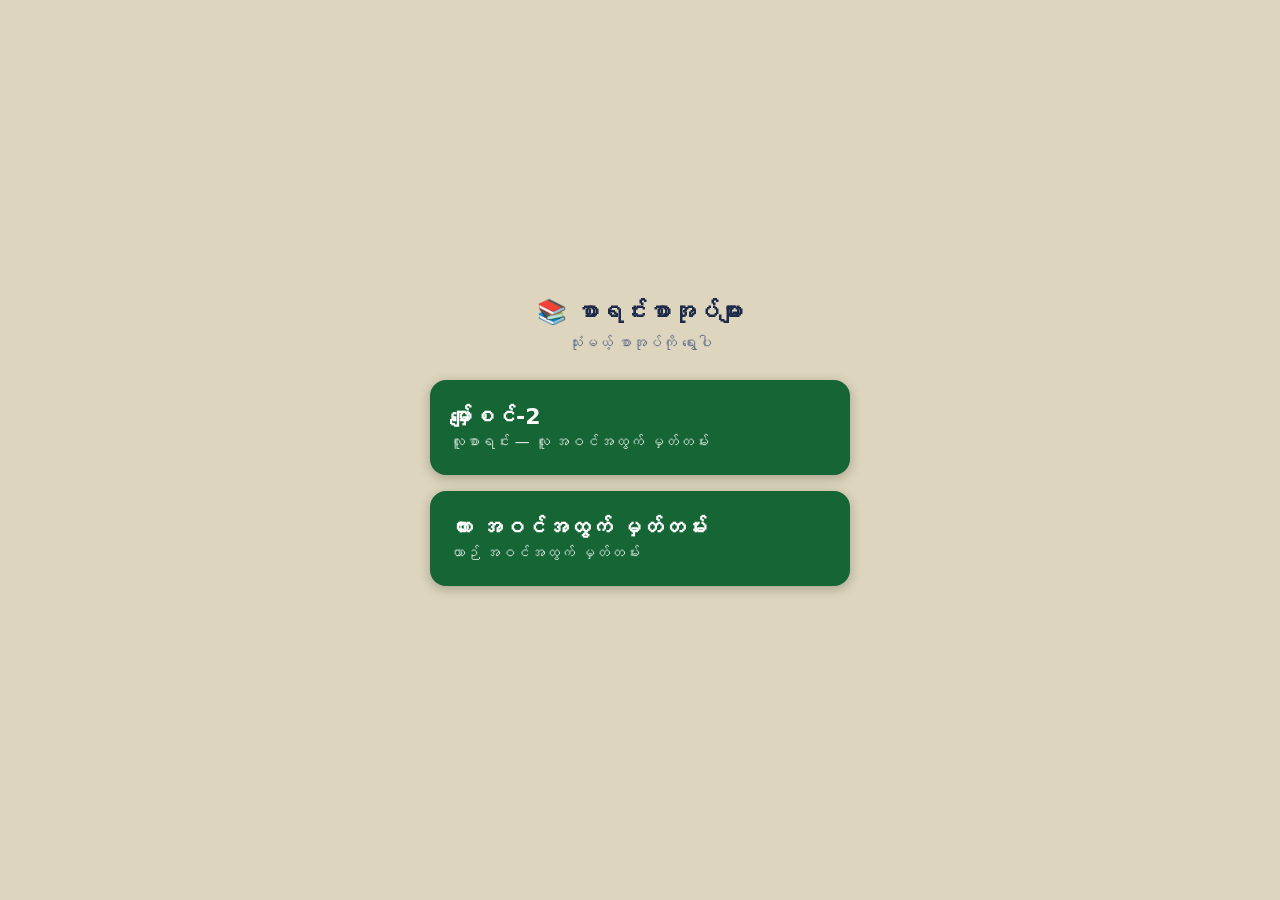
<file: logbooks/index.html>
<!DOCTYPE html>
<html lang="my">
<head>
<meta charset="UTF-8">
<meta name="viewport" content="width=device-width, initial-scale=1, viewport-fit=cover">
<title>စာရင်းစာအုပ်များ</title>
<meta name="theme-color" content="#166534">
<style>
*{box-sizing:border-box}
html,body{margin:0;padding:0}
body{font-family:system-ui,-apple-system,"Segoe UI",Roboto,sans-serif;background:#ddd5bd;color:#1d2a4a;min-height:100dvh;display:flex;flex-direction:column;align-items:center;justify-content:center;padding:24px 16px}
h1{font-size:24px;margin:0 0 8px;text-align:center}
p.sub{margin:0 0 28px;color:#5a6a8a;font-size:15px;text-align:center}
a.book{display:block;width:100%;max-width:420px;background:#166534;color:#fff;text-decoration:none;border-radius:16px;padding:24px 20px;margin-bottom:16px;box-shadow:0 3px 12px rgba(0,0,0,.25)}
a.book:active{background:#14532d}
a.book .t{font-size:22px;font-weight:800;display:block}
a.book .d{font-size:15px;opacity:.85;display:block;margin-top:4px}
</style>
</head>
<body>
<h1>📚 စာရင်းစာအုပ်များ</h1>
<p class="sub">သုံးမယ့် စာအုပ်ကို ရွေးပါ</p>
<a class="book" href="people/"><span class="t">မျှော်စင်-2</span><span class="d">လူစာရင်း — လူ အဝင်အထွက် မှတ်တမ်း</span></a>
<a class="book" href="vehicle/"><span class="t">ကား အဝင်အထွက် မှတ်တမ်း</span><span class="d">ယာဉ် အဝင်အထွက် မှတ်တမ်း</span></a>
</body>
</html>
</file>
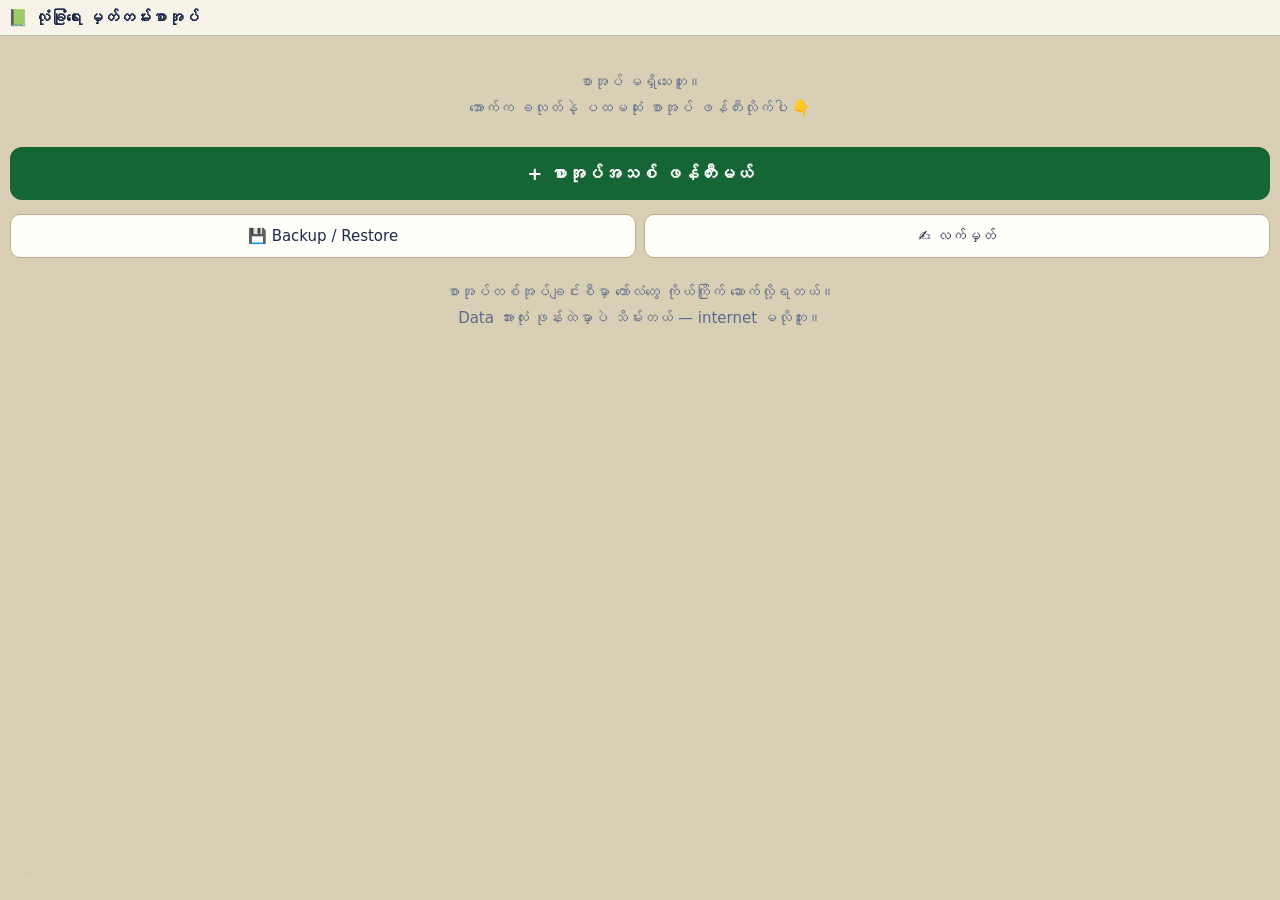
<file: security-tables/index.html>
<!DOCTYPE html>
<html lang="my">
<head>
<meta charset="UTF-8">
<meta name="viewport" content="width=device-width, initial-scale=1, viewport-fit=cover">
<title>လုံခြုံရေး မှတ်တမ်းစာအုပ်</title>
<meta name="theme-color" content="#166534">
<link rel="manifest" href="manifest.webmanifest">
<link rel="icon" href="icon.svg" type="image/svg+xml">
<style>
*{box-sizing:border-box}
html,body{margin:0;padding:0}
body{font-family:system-ui,-apple-system,"Segoe UI",Roboto,sans-serif;background:#ddd5bd;color:#1d2a4a;-webkit-text-size-adjust:100%}
button{font-family:inherit}
.screen{display:none;flex-direction:column;height:100dvh}
.screen.on{display:flex}
.strip{background:#f7f3e8;border-bottom:1px solid #c9bfa5;padding:4px 6px;display:flex;flex-wrap:wrap;gap:4px;align-items:center;z-index:5}
.strip button{background:#fffef9;border:1.5px solid #b9ac8c;border-radius:8px;padding:5px 8px;font-size:13.5px;line-height:1.3;white-space:nowrap;color:#1d2a4a;cursor:pointer}
.strip button:active{background:#efe8d2}
.strip .ttl{font-weight:800;font-size:16px;padding:4px 2px;overflow:hidden;text-overflow:ellipsis;white-space:nowrap;max-width:46vw}
#dateBtn{font-weight:700;min-width:98px}
.zoomctl{margin-left:auto;display:flex;gap:5px;align-items:center}
#zoomSlider{width:110px;height:28px;margin:0;-webkit-appearance:none;appearance:none;background:transparent;cursor:pointer}
#zoomSlider::-webkit-slider-runnable-track{height:4px;border-radius:2px;background:#b9ac8c}
#zoomSlider::-webkit-slider-thumb{-webkit-appearance:none;appearance:none;width:22px;height:22px;border-radius:50%;background:#166534;border:2px solid #fffef9;box-shadow:0 1px 4px rgba(0,0,0,.35);margin-top:-9px}
#zoomSlider::-moz-range-track{height:4px;border-radius:2px;background:#b9ac8c}
#zoomSlider::-moz-range-thumb{width:18px;height:18px;border-radius:50%;background:#166534;border:2px solid #fffef9;box-shadow:0 1px 4px rgba(0,0,0,.35)}
#zoomPct{min-width:42px;text-align:center;font-weight:700;font-size:13.5px;padding:6px 2px;cursor:pointer;user-select:none;-webkit-user-select:none}
/* home */
#homeBody{flex:1;overflow:auto;padding:12px 10px 20px;background:#d8cfb4}
.bookCard{background:#fffef9;border:1.5px solid #b9ac8c;border-radius:14px;padding:14px;margin-bottom:10px;display:flex;align-items:center;gap:10px;box-shadow:0 1px 5px rgba(0,0,0,.12);cursor:pointer}
.bookCard .bi{font-size:26px}
.bookCard .bn{font-size:18px;font-weight:700;flex:1;overflow-wrap:anywhere}
.bookCard .bm{font-size:12.5px;color:#5a6a8a}
.bookCard .menuBtn{background:#fffef9;border:1.5px solid #b9ac8c;border-radius:8px;padding:8px 11px;font-size:16px;cursor:pointer}
.bigAdd{width:100%;background:#166534;color:#fff;border:none;border-radius:12px;padding:16px;font-size:18px;font-weight:700;cursor:pointer;margin-top:4px}
.homeFoot{margin-top:14px;display:flex;gap:8px}
.homeFoot button{flex:1;background:#fffef9;border:1.5px solid #b9ac8c;border-radius:10px;padding:12px 6px;font-size:15px;cursor:pointer;color:#1d2a4a}
.emptyNote{text-align:center;color:#5a6a8a;font-size:15px;padding:22px 8px;line-height:1.7}
/* table page */
#pageArea{flex:1;overflow:auto;position:relative;background:#d8cfb4;-webkit-overflow-scrolling:touch;touch-action:pan-x pan-y}
#sizer{position:relative;margin:0 auto}
#scaler{position:absolute;top:0;left:0;transform-origin:0 0}
.paper{background:#fffef9;min-height:780px;padding:14px 8px 20px;box-shadow:0 2px 12px rgba(0,0,0,.28);display:flex;flex-direction:column}
.meta{text-align:center;font-size:16px;font-weight:700;line-height:1.55;margin:0 4px 2px;color:#1d2a4a}
.metaSub{text-align:center;font-size:13.5px;margin:0 4px 8px;color:#43536e}
table{border-collapse:collapse;width:100%;table-layout:fixed;background:#fffef9}
th,td{border:1px solid #6e7a90;padding:4px 6px;font-size:16px;vertical-align:middle;min-height:46px}
thead th{background:#f3ecd9;text-align:center;font-weight:700;padding:8px 4px}
thead tr:last-child th{border-bottom:3px double #1d2a4a}
tfoot td{background:#f3ecd9;font-weight:700;text-align:right}
td input.cell,td textarea.cell{width:100%;border:none;background:transparent;font:inherit;color:inherit;outline:none;padding:5px 2px;display:block}
td textarea.cell{resize:none;overflow:hidden;white-space:pre-wrap;overflow-wrap:anywhere;line-height:1.35}
td input.cell{text-align:right}
td input.cell.txt{text-align:left}
td.ser{text-align:center;color:#43536e}
td.tcell{text-align:center;cursor:pointer}
td.tcell .tl{white-space:nowrap;color:#1d2a4a}
td.tcell .tl.empty{color:#9aa7bd}
td.ccell{text-align:center;cursor:pointer;font-size:20px;color:#166534}
td.chcell{cursor:pointer;overflow-wrap:anywhere}
td .rowBtns{display:flex;gap:2px;justify-content:center}
td .rowBtns button{background:none;border:none;font-size:15px;cursor:pointer;padding:4px 3px;line-height:1;color:#43536e}
td .rowBtns .del{color:#c0392b}
tr.hl td{background:rgba(230,176,66,.35)}
.ruled{flex:1;min-height:100px;background:repeating-linear-gradient(to bottom,rgba(0,0,0,0) 0,rgba(0,0,0,0) 43px,#c3cede 43px,#c3cede 44px)}
.addrow{margin-top:12px;align-self:flex-start;background:none;border:1.5px dashed #166534;color:#166534;border-radius:10px;padding:10px 16px;font-size:16px;cursor:pointer}
#bottomBar{background:#f7f3e8;border-top:1px solid #c9bfa5;padding:8px 10px calc(48px + env(safe-area-inset-bottom));display:flex;gap:8px}
#bottomBar button{flex:1;border-radius:12px;padding:15px 6px;font-size:17px;font-weight:700;cursor:pointer}
#photoBtn{background:#166534;color:#fff;border:none}
#sigBtn2{background:#fffef9;border:2px solid #166534;color:#166534}
/* suggestion strip */
#sugStrip{display:none;background:#f7f3e8;border-top:1px solid #c9bfa5;padding:6px 8px;overflow-x:auto;overflow-y:hidden;white-space:nowrap;-webkit-overflow-scrolling:touch;touch-action:pan-x;overscroll-behavior-x:contain;scrollbar-width:none}
#sugStrip::-webkit-scrollbar{display:none}
#sugStrip.open{display:block}
#sugStrip.kb{position:fixed;left:0;right:0;z-index:65;box-shadow:0 -3px 14px rgba(0,0,0,.25)}
.sugChip{display:inline-block;vertical-align:middle;margin-right:8px;background:#fffef9;border:1.5px solid #166534;color:#14532d;border-radius:999px;padding:7px 13px;font-size:15px;cursor:pointer;white-space:nowrap;touch-action:pan-x}
.sugBtn{display:inline-block;vertical-align:middle;margin-right:8px;border-radius:999px;padding:7px 13px;font-size:15px;cursor:pointer;white-space:nowrap;border:1.5px solid #166534;background:#166534;color:#fff;font-weight:700;touch-action:manipulation}
.sugBtn.ghost{background:#fffef9;border-color:#b9ac8c;color:#1d2a4a;font-weight:400}
/* undo */
#undoBar{position:fixed;left:12px;right:12px;bottom:calc(118px + env(safe-area-inset-bottom));background:#1d2a4a;color:#fff;border-radius:12px;padding:12px 16px;display:none;align-items:center;justify-content:space-between;z-index:60;box-shadow:0 4px 16px rgba(0,0,0,.3)}
#undoBar.show{display:flex}
#undoBar button{background:#fff;color:#1d2a4a;border:none;border-radius:8px;padding:8px 16px;font-weight:700;font-size:15px;cursor:pointer}
/* sheets */
.sheetWrap{position:fixed;inset:0;background:rgba(0,0,0,.55);display:none;z-index:80;align-items:flex-end;justify-content:center}
.sheetWrap.open{display:flex}
.sheetBox{background:#fffef9;width:100%;max-height:94dvh;overflow:auto;border-radius:16px 16px 0 0;padding:14px 14px calc(48px + env(safe-area-inset-bottom))}
.sheetHead{display:flex;justify-content:space-between;align-items:center;margin-bottom:10px}
.sheetHead b{font-size:16px}
.xBtn{background:#eee7d2;border:none;border-radius:8px;width:38px;height:38px;font-size:17px;cursor:pointer}
.hint{text-align:center;color:#5a6a8a;margin:10px 0;font-size:14px}
#sheetImg{width:100%;height:auto;display:block;border:1px solid #d8d2bd;background:#fff}
.primaryBtn{width:100%;background:#166534;color:#fff;border:none;border-radius:12px;padding:16px;font-size:18px;font-weight:700;cursor:pointer;margin-top:8px}
.ghostBtn{width:100%;margin-top:10px;background:#fffef9;border:2px solid #166534;color:#166534;border-radius:12px;padding:13px;font-size:16px;font-weight:700;cursor:pointer}
.dangerBtn{width:100%;margin-top:10px;background:#fffef9;border:2px solid #b91c1c;color:#b91c1c;border-radius:12px;padding:13px;font-size:16px;font-weight:700;cursor:pointer}
.fieldLabel{font-size:13px;color:#5a6a8a;margin:12px 0 6px}
.textIn{width:100%;box-sizing:border-box;padding:11px 12px;font-size:17px;border:1.5px solid #b9ac8c;border-radius:10px;background:#fffef9;color:#1d2a4a}
.tplItem{display:flex;gap:10px;align-items:flex-start;border:1.5px solid #b9ac8c;border-radius:12px;padding:12px;margin-bottom:8px;cursor:pointer;background:#fffef9}
.tplItem.sel{border-color:#166534;background:#eef7ee}
.tplItem .tn{font-weight:700;font-size:16px}
.tplItem .td{font-size:13px;color:#5a6a8a;line-height:1.5}
.optChips{display:flex;flex-wrap:wrap;gap:8px;margin:8px 0}
.optChip{background:#fffef9;border:1.5px solid #166534;color:#14532d;border-radius:999px;padding:10px 16px;font-size:16px;cursor:pointer}
.colRow{border:1.5px solid #d8d2bd;border-radius:12px;padding:10px;margin-bottom:10px;background:#fff}
.colRow .r1{display:flex;gap:6px;align-items:center}
.colRow .r1 input{flex:1;min-width:0;padding:9px;font-size:16px;border:1.5px solid #b9ac8c;border-radius:8px}
.colRow .r1 select{padding:9px 4px;font-size:15px;border:1.5px solid #b9ac8c;border-radius:8px;background:#fff}
.colRow .r2{display:flex;gap:6px;align-items:center;margin-top:8px;flex-wrap:wrap}
.colRow .r2 button{background:#fffef9;border:1.5px solid #b9ac8c;border-radius:8px;padding:8px 10px;font-size:14px;cursor:pointer}
.colRow .r2 .delC{color:#b91c1c;border-color:#d8a7a7}
.colRow .r2 input[type=range]{flex:1;min-width:90px}
.colRow textarea{width:100%;box-sizing:border-box;margin-top:8px;padding:9px;font-size:15px;border:1.5px solid #b9ac8c;border-radius:8px;min-height:56px}
.tpRow{display:flex;gap:8px;align-items:center;justify-content:center;margin:14px 0}
.tpRow select{font-size:20px;padding:10px;border:1.5px solid #b9ac8c;border-radius:10px;background:#fff}
.srItem{border-bottom:1px solid #e3dcc4;padding:10px 4px;cursor:pointer}
.srItem .sd{font-size:12.5px;color:#5a6a8a}
.srItem .sv{font-size:15px;overflow-wrap:anywhere}
/* signature */
.sigLabel{font-size:13px;color:#5a6a8a;margin:8px 0 6px}
#sigPrevWrap{display:none;margin-bottom:6px}
#sigPrev{display:block;max-width:100%;max-height:120px;border:1px solid #d8d2bd;border-radius:8px;background-color:#fffef9;background-image:repeating-conic-gradient(#e9e3cf 0% 25%,#fffef9 0% 50%);background-size:16px 16px}
#sigPad{display:block;width:100%;height:220px;border:1.5px solid #b9ac8c;border-radius:10px;background-color:#fffef9;background-image:linear-gradient(to bottom,rgba(0,0,0,0) 168px,#ddd5ba 168px,#ddd5ba 169px,rgba(0,0,0,0) 169px);touch-action:none}
.sigBtns{display:flex;gap:8px;margin-top:12px;flex-wrap:wrap}
.sigBtns button{flex:1;min-width:70px;border-radius:10px;padding:13px 6px;font-size:16px;cursor:pointer;background:#fffef9;border:1.5px solid #b9ac8c;color:#1d2a4a}
#sigSave{background:#166534;border-color:#166534;color:#fff;font-weight:700}
#sigDelete{color:#b91c1c;border-color:#d8a7a7}
#datePick{position:fixed;left:8px;bottom:8px;width:28px;height:28px;opacity:.01;border:none;z-index:70;pointer-events:none;padding:0}
#bootFail{position:fixed;inset:0;background:#fffef9;display:none;z-index:99;flex-direction:column;align-items:center;justify-content:center;gap:16px;font-size:18px}
#bootFail button{background:#166534;color:#fff;border:none;border-radius:12px;padding:14px 22px;font-size:17px;cursor:pointer}
</style>
</head>
<body>
<!-- HOME -->
<div class="screen on" id="homeScreen">
  <div class="strip"><span class="ttl">📗 လုံခြုံရေး မှတ်တမ်းစာအုပ်</span></div>
  <div id="homeBody">
    <div id="bookList"></div>
    <button class="bigAdd" id="newBookBtn">+ စာအုပ်အသစ် ဖန်တီးမယ်</button>
    <div class="homeFoot">
      <button id="backupBtn">💾 Backup / Restore</button>
      <button id="homeSigBtn">✍️ လက်မှတ်</button>
    </div>
    <div class="emptyNote">စာအုပ်တစ်အုပ်ချင်းစီမှာ ကော်လံတွေ ကိုယ်ကြိုက် ဆောက်လို့ရတယ်။<br>Data အားလုံး ဖုန်းထဲမှာပဲ သိမ်းတယ် — internet မလိုဘူး။</div>
  </div>
</div>
<!-- BOOK -->
<div class="screen" id="bookScreen">
  <div class="strip">
    <button id="homeBtn">‹ စာအုပ်များ</button>
    <span class="ttl" id="bookTitle">–</span>
  </div>
  <div class="strip">
    <button id="prevDay">‹ ရှေ့</button>
    <button id="dateBtn">–</button>
    <button id="todayBtn">ဒီနေ့</button>
    <button id="nextDay">နောက် ›</button>
    <div class="zoomctl">
      <input type="range" id="zoomSlider" min="40" max="200" step="1" value="100" aria-label="Zoom">
      <span id="zoomPct">100%</span>
    </div>
  </div>
  <div class="strip">
    <button id="colsBtn">⚙ ဇယားပြင် (ကော်လံ)</button>
    <button id="searchBtn">🔍 ရှာမယ်</button>
    <button id="csvBtn">📄 CSV</button>
    <button id="renameBtn">✏ အမည်ပြောင်း</button>
    <button id="delBookBtn">🗑 စာအုပ်ဖျက်</button>
  </div>
  <div id="pageArea">
    <div id="sizer"><div id="scaler">
      <div class="paper" id="paper">
        <div class="meta" id="meta"></div>
        <div class="metaSub" id="metaSub"></div>
        <table id="tbl"><colgroup id="colgroup"></colgroup><thead id="thead"></thead><tbody id="tbody"></tbody><tfoot id="tfoot"></tfoot></table>
        <div class="ruled"></div>
        <button class="addrow" id="addRow">+ အတန်းသစ် ထည့်မယ်</button>
      </div>
    </div></div>
  </div>
  <div id="sugStrip"></div>
  <div id="bottomBar">
    <button id="photoBtn">📷 Photo ထုတ်မယ်</button>
    <button id="sigBtn2">✍️ လက်မှတ်</button>
  </div>
</div>
<div id="undoBar"><span>ဖျက်လိုက်ပါပြီ</span><button id="undoBtn">ပြန်ယူမယ်</button></div>
<!-- PHOTO SHEET -->
<div class="sheetWrap" id="sheet"><div class="sheetBox">
  <div class="sheetHead"><b id="sheetName">photo.png</b><button class="xBtn" data-close="sheet">✕</button></div>
  <img id="sheetImg" alt="photo">
  <div class="hint">ပုံကို ဖိထားပြီး Save လုပ်လို့လည်း ရတယ်</div>
  <button class="primaryBtn" id="shareBtn">📤 Share — Viber နဲ့ ပို့မယ်</button>
  <button class="ghostBtn" id="dlBtn">⬇ Download — သိမ်းမယ်</button>
</div></div>
<!-- SIGNATURE SHEET -->
<div class="sheetWrap" id="sigSheet"><div class="sheetBox">
  <div class="sheetHead"><b>လက်မှတ်</b><button class="xBtn" data-close="sigSheet">✕</button></div>
  <div id="sigPrevWrap"><div class="sigLabel">သိမ်းထားတဲ့ လက်မှတ်</div><img id="sigPrev" alt="signature"></div>
  <div class="sigLabel">လက်မှတ် ရေးဆွဲရန်</div>
  <canvas id="sigPad"></canvas>
  <div class="sigLabel">လက်မှတ်အောက်မှာ ပေါ်မယ့် နာမည်</div>
  <input id="sigName" type="text" placeholder="U Soe Yar Zar" autocomplete="off">
  <div class="sigBtns">
    <button id="sigClear">ရှင်းမယ်</button>
    <button id="sigDelete">🗑 ဖျက်မယ်</button>
    <button id="sigSave">သိမ်းမယ်</button>
    <button id="sigCloseBtn">ပိတ်မယ်</button>
  </div>
</div></div>
<!-- NEW BOOK SHEET -->
<div class="sheetWrap" id="newBookSheet"><div class="sheetBox">
  <div class="sheetHead"><b>စာအုပ်အသစ်</b><button class="xBtn" data-close="newBookSheet">✕</button></div>
  <div class="fieldLabel">စာအုပ် နာမည်</div>
  <input class="textIn" id="nbName" type="text" placeholder="ဥပမာ — ဖြစ်ရပ်မှတ်တမ်း" autocomplete="off">
  <div class="fieldLabel">ပုံစံ ရွေးပါ (နောက်မှ ကော်လံတွေ ပြန်ပြင်လို့ရတယ်)</div>
  <div id="tplList"></div>
  <button class="primaryBtn" id="nbCreate">ဖန်တီးမယ်</button>
</div></div>
<!-- COLUMNS SHEET -->
<div class="sheetWrap" id="colsSheet"><div class="sheetBox">
  <div class="sheetHead"><b>ဇယားပြင် — ကော်လံများ</b><button class="xBtn" data-close="colsSheet">✕</button></div>
  <div id="colList"></div>
  <button class="ghostBtn" id="addColBtn">+ ကော်လံ ထည့်မယ်</button>
  <button class="primaryBtn" id="colsSave">သိမ်းမယ်</button>
  <div class="hint">ကော်လံ ဖျက်ရင် အဲဒီကော်လံထဲက စာရင်းတွေ ပျက်မယ်</div>
</div></div>
<!-- TIME PICKER SHEET -->
<div class="sheetWrap" id="timeSheet"><div class="sheetBox">
  <div class="sheetHead"><b>အချိန် ရွေးပါ</b><button class="xBtn" data-close="timeSheet">✕</button></div>
  <div class="tpRow"><select id="tpH"></select><span style="font-size:20px">:</span><select id="tpM"></select><select id="tpAP"><option value="AM">AM</option><option value="PM">PM</option></select></div>
  <button class="primaryBtn" id="tpSave">သိမ်းမယ်</button>
  <button class="ghostBtn" id="tpNow">🕐 အခုအချိန် ထည့်မယ်</button>
  <button class="dangerBtn" id="tpClear">ရှင်းမယ်</button>
</div></div>
<!-- CHOICE SHEET -->
<div class="sheetWrap" id="choiceSheet"><div class="sheetBox">
  <div class="sheetHead"><b id="choiceTitle">ရွေးပါ</b><button class="xBtn" data-close="choiceSheet">✕</button></div>
  <div class="optChips" id="choiceChips"></div>
  <div class="fieldLabel">ကိုယ်တိုင် ရေးထည့်ချင်ရင်</div>
  <input class="textIn" id="choiceIn" type="text" autocomplete="off">
  <button class="primaryBtn" id="choiceSave">သိမ်းမယ်</button>
  <button class="dangerBtn" id="choiceClear">ရှင်းမယ်</button>
</div></div>
<!-- SEARCH SHEET -->
<div class="sheetWrap" id="searchSheet"><div class="sheetBox">
  <div class="sheetHead"><b>ရှာမယ်</b><button class="xBtn" data-close="searchSheet">✕</button></div>
  <input class="textIn" id="searchIn" type="text" placeholder="စာသား ရိုက်ရှာပါ" autocomplete="off">
  <div id="searchResults"></div>
</div></div>
<!-- BACKUP SHEET -->
<div class="sheetWrap" id="backupSheet"><div class="sheetBox">
  <div class="sheetHead"><b>Backup / Restore</b><button class="xBtn" data-close="backupSheet">✕</button></div>
  <div class="hint" style="text-align:left">Backup ဆိုတာ စာအုပ်အားလုံးရဲ့ data ကို file တစ်ခုအဖြစ် ထုတ်တာပါ။ Viber နဲ့ ကိုယ့်ဆီကို ပို့ထားရင် ဖုန်းပြောင်းတဲ့အခါ အဲဒီ file နဲ့ ပြန်တင်လို့ရတယ်။</div>
  <button class="primaryBtn" id="expBtn">⬇ Backup file ထုတ်မယ်</button>
  <button class="ghostBtn" id="impBtn">⬆ Backup file ကနေ ပြန်တင်မယ်</button>
  <input type="file" id="impFile" accept=".json,application/json" style="display:none">
  <div class="hint">ပြန်တင်ရင် အခု data အစား backup ထဲက data နဲ့ အစားထိုးမယ် (အရင် data ကို အရင် တစ်စောင် သိမ်းထားပေးမယ်)</div>
</div></div>
<!-- CONFIRM SHEET -->
<div class="sheetWrap" id="confirmSheet"><div class="sheetBox">
  <div class="sheetHead"><b id="cfTitle">သေချာပါသလား</b><button class="xBtn" data-close="confirmSheet">✕</button></div>
  <div class="hint" id="cfMsg" style="text-align:left"></div>
  <button class="dangerBtn" id="cfYes">ဖျက်မယ်</button>
  <button class="ghostBtn" id="cfNo">မဖျက်တော့ဘူး</button>
</div></div>
<input type="date" id="datePick">
<div id="bootFail"><div>စာအုပ် ဖွင့်မရပါ</div><button onclick="location.reload()">🔄 ပြန်ဖွင့်မယ်</button></div>
<script>setTimeout(function(){ if(!window.__boot){ document.getElementById('bootFail').style.display='flex'; } },4000);</script>
<script>
(function(){
'use strict';

/* ===== helpers (same conventions as the gate logbooks) ===== */
var MYD='၀၁၂၃၄၅၆၇၈၉';
var WD=['တနင်္ဂနွေ','တနင်္လာ','အင်္ဂါ','ဗုဒ္ဓဟူး','ကြာသပတေး','သောကြာ','စနေ'];
function $(id){ return document.getElementById(id); }
function toMy(s){ return String(s).replace(/[0-9]/g,function(d){ return MYD[+d]; }); }
function pad(n){ return (n<10?'0':'')+n; }
function todayStr(){ var d=new Date(); return d.getFullYear()+'-'+pad(d.getMonth()+1)+'-'+pad(d.getDate()); }
function parseD(s){ var p=s.split('-'); return new Date(+p[0],+p[1]-1,+p[2]); }
function toStr(d){ return d.getFullYear()+'-'+pad(d.getMonth()+1)+'-'+pad(d.getDate()); }
function addDays(s,n){ var d=parseD(s); d.setDate(d.getDate()+n); return toStr(d); }
function fmtDMY(s){ var p=s.split('-'); return toMy(p[2]+'/'+p[1]+'/'+p[0]); }
function wdName(s){ return WD[parseD(s).getDay()]; }
function fmtTime(t){ if(!t) return ''; var p=t.split(':'); var h=+p[0]; var ap=h>=12?'PM':'AM'; var h12=h%12; if(h12===0)h12=12; return h12+':'+p[1]+' '+ap; }
function nowT(){ var d=new Date(); return pad(d.getHours())+':'+pad(d.getMinutes()); }
function uid(){ return Date.now().toString(36)+Math.random().toString(36).slice(2,7); }
function esc(s){ return String(s==null?'':s).replace(/&/g,'&amp;').replace(/</g,'&lt;').replace(/>/g,'&gt;').replace(/"/g,'&quot;'); }
function fmtNum(v){ var n=parseFloat(v); if(isNaN(n)) return ''; var s=String(Math.round(n*100)/100); var parts=s.split('.'); parts[0]=parts[0].replace(/\B(?=(\d{3})+(?!\d))/g,','); return parts.join('.'); }

/* ===== storage ===== */
var store={ get:function(k){ try{ return window.localStorage.getItem(k); }catch(e){ return null; } },
            set:function(k,v){ try{ window.localStorage.setItem(k,v); }catch(e){} } };
function loadJSON(k,def){ try{ var v=store.get(k); return v? JSON.parse(v): def; }catch(e){ return def; } }
var DBK='sectables_v1', ZOOMK='sectables_zoom_v1';
var SIGK='lunkhrunre_signature_v1', SIGNK='lunkhrunre_signame_v1';
var db=loadJSON(DBK,null);
if(!db || !db.books){ db={books:[],active:null}; }
function save(){ store.set(DBK, JSON.stringify(db)); }
function book(){ for(var i=0;i<db.books.length;i++) if(db.books[i].id===db.active) return db.books[i]; return null; }
function rowsOf(b,day){ return (b.days && b.days[day]) || []; }
function ensureDay(b,day){ if(!b.days) b.days={}; if(!b.days[day]) b.days[day]=[]; return b.days[day]; }

/* ===== templates ===== */
function C(name,type,width,options){ return {id:uid()+Math.floor(Math.random()*999), name:name, type:type, width:width||150, options:options||[]}; }
var TEMPLATES=[
 {key:'incident', icon:'🚨', name:'ဖြစ်ရပ်မှတ်တမ်း', desc:'အချိန် · ဖြစ်ရပ် · လုပ်ဆောင်ချက် · မှတ်ချက်', cols:function(){ return [C('အချိန်','time',92), C('ဖြစ်ရပ်','text',210), C('လုပ်ဆောင်ချက်','text',200), C('မှတ်ချက်','text',160)]; }},
 {key:'patrol', icon:'🔦', name:'လှည့်လည်စစ်ဆေး မှတ်တမ်း', desc:'အချိန် · နေရာ · အခြေအနေ · မှတ်ချက်', cols:function(){ return [C('အချိန်','time',92), C('နေရာ','text',170), C('အခြေအနေ','choice',130,['ပုံမှန်','ထူးခြား','သတိပြုရန်']), C('မှတ်ချက်','text',180)]; }},
 {key:'items', icon:'📦', name:'ပစ္စည်း အဝင်/အထွက်', desc:'အချိန် · ပစ္စည်း · ပေးသူ · ယူသူ · ပြန်အပ်ချိန်', cols:function(){ return [C('အချိန်','time',92), C('ပစ္စည်း','text',170), C('ပေးသူ','text',140), C('ယူသူ','text',140), C('ပြန်အပ်ချိန်','time',104), C('မှတ်ချက်','text',150)]; }},
 {key:'keys', icon:'🔑', name:'သော့ မှတ်တမ်း', desc:'အချိန် · သော့ · ယူသူ · ပြန်အပ်', cols:function(){ return [C('အချိန်','time',92), C('သော့ အမည်/နံပါတ်','text',170), C('ယူသူ','text',140), C('ပြန်အပ်','time',104), C('မှတ်ချက်','text',150)]; }},
 {key:'duty', icon:'🕐', name:'တာဝန်ချိန် စာရင်း', desc:'အမည် · ချိန် စ · ချိန် ဆုံး · မှတ်ချက်', cols:function(){ return [C('အမည်','text',170), C('ချိန် စ','time',96), C('ချိန် ဆုံး','time',96), C('မှတ်ချက်','text',180)]; }},
 {key:'money', icon:'💰', name:'ငွေစာရင်း', desc:'အကြောင်းအရာ · ဝင် · ထွက် · မှတ်ချက် (စုစုပေါင်း auto)', cols:function(){ return [C('အကြောင်းအရာ','text',220), C('ဝင်','money',120), C('ထွက်','money',120), C('မှတ်ချက်','text',160)]; }},
 {key:'blank', icon:'▦', name:'အလွတ် ဇယား', desc:'အချိန် + မှတ်ချက် ကနေ စပြီး ကိုယ်ကြိုက် ထပ်ထည့်', cols:function(){ return [C('အချိန်','time',92), C('မှတ်ချက်','text',260)]; }}
];
var TYPE_NAMES={text:'စာသား', num:'ဂဏန်း', money:'ငွေ', time:'အချိန်', date:'ရက်စွဲ', check:'✓ အမှတ်', choice:'ရွေးစရာ'};

/* ===== state ===== */
var curDay=todayStr();
var zoom=parseFloat(store.get(ZOOMK)||'1'); if(!(zoom>=0.4&&zoom<=2)) zoom=1;
var undoState=null, undoTimer=null;
var editCtx=null; /* {rowId, colId} for pickers */
var hlRowId=null;

/* ===== sheets ===== */
function openSheet(id){ $(id).classList.add('open'); }
function closeSheet(id){ $(id).classList.remove('open'); }
document.addEventListener('click',function(e){ var c=e.target.getAttribute && e.target.getAttribute('data-close'); if(c) closeSheet(c); });
var cfCb=null;
function askConfirm(title,msg,yesLabel,cb){ $('cfTitle').textContent=title; $('cfMsg').textContent=msg; $('cfYes').textContent=yesLabel; cfCb=cb; openSheet('confirmSheet'); }
$('cfYes').addEventListener('click',function(){ closeSheet('confirmSheet'); if(cfCb){ var f=cfCb; cfCb=null; f(); } });
$('cfNo').addEventListener('click',function(){ cfCb=null; closeSheet('confirmSheet'); });

/* ===== home ===== */
function renderHome(){
  var list=$('bookList'); list.innerHTML='';
  if(!db.books.length){
    list.innerHTML='<div class="emptyNote">စာအုပ် မရှိသေးဘူး။<br>အောက်က ခလုတ်နဲ့ ပထမဆုံး စာအုပ် ဖန်တီးလိုက်ပါ 👇</div>';
    return;
  }
  db.books.forEach(function(b){
    var days=b.days? Object.keys(b.days).length:0;
    var total=0; if(b.days) for(var k in b.days) total+=b.days[k].length;
    var card=document.createElement('div'); card.className='bookCard';
    card.innerHTML='<div class="bi">📗</div><div class="bn">'+esc(b.name)+'<div class="bm">ကော်လံ '+toMy(b.columns.length)+' ခု · မှတ်တမ်း '+toMy(total)+' ခု · ရက် '+toMy(days)+' ရက်</div></div><button class="menuBtn">ဖွင့်မယ် ›</button>';
    card.addEventListener('click',function(){ openBook(b.id); });
    list.appendChild(card);
  });
}
function showHome(){ $('bookScreen').classList.remove('on'); $('homeScreen').classList.add('on'); renderHome(); hideSug(); }
function openBook(id){ db.active=id; save(); curDay=todayStr(); $('homeScreen').classList.remove('on'); $('bookScreen').classList.add('on'); renderBook(); requestAnimationFrame(function(){ fitZoom(false); }); }
$('homeBtn').addEventListener('click',showHome);

/* ===== new book ===== */
var nbTpl='incident';
function renderTpls(){
  var w=$('tplList'); w.innerHTML='';
  TEMPLATES.forEach(function(t){
    var d=document.createElement('div'); d.className='tplItem'+(nbTpl===t.key?' sel':'');
    d.innerHTML='<div style="font-size:22px">'+t.icon+'</div><div><div class="tn">'+esc(t.name)+'</div><div class="td">'+esc(t.desc)+'</div></div>';
    d.addEventListener('click',function(){ nbTpl=t.key; renderTpls(); var cur=$('nbName').value.trim(); var isTplName=TEMPLATES.some(function(x){ return x.name===cur; }); if(!cur || isTplName) $('nbName').value=t.name; });
    w.appendChild(d);
  });
}
$('newBookBtn').addEventListener('click',function(){ nbTpl='incident'; $('nbName').value='ဖြစ်ရပ်မှတ်တမ်း'; renderTpls(); openSheet('newBookSheet'); });
$('nbCreate').addEventListener('click',function(){
  var name=$('nbName').value.trim(); if(!name){ $('nbName').focus(); return; }
  var t=null; TEMPLATES.forEach(function(x){ if(x.key===nbTpl) t=x; });
  var b={id:uid(), name:name, columns:t.cols(), days:{}};
  db.books.push(b); db.active=b.id; save(); closeSheet('newBookSheet'); openBook(b.id);
});

/* ===== book render ===== */
function paperWidth(b){ var w=38+52; b.columns.forEach(function(c){ w+= (+c.width||120); }); return Math.max(w,340); }
function cellDisplay(col,val){
  if(col.type==='time') return fmtTime(val);
  if(col.type==='date' && val){ var p=val.split('-'); return (p.length===3)? toMy(p[2]+'/'+p[1]+'/'+p[0]) : val; }
  return val||'';
}
function renderBook(){
  var b=book(); if(!b){ showHome(); return; }
  $('bookTitle').textContent=b.name;
  $('dateBtn').textContent=fmtDMY(curDay);
  $('meta').textContent=b.name;
  $('metaSub').textContent='Date : '+fmtDMY(curDay)+' ('+wdName(curDay)+')';
  var cg=$('colgroup'); cg.innerHTML='<col style="width:38px">'+b.columns.map(function(c){ return '<col style="width:'+(+c.width||120)+'px">'; }).join('')+'<col style="width:52px">';
  $('thead').innerHTML='<tr><th>စဉ်</th>'+b.columns.map(function(c){ return '<th>'+esc(c.name)+'</th>'; }).join('')+'<th></th></tr>';
  var tb=$('tbody'); tb.innerHTML='';
  var list=rowsOf(b,curDay);
  list.forEach(function(r,i){ tb.appendChild(rowEl(b,r,i)); });
  /* totals */
  var tf=$('tfoot'); var hasTot=b.columns.some(function(c){ return c.type==='num'||c.type==='money'; });
  if(hasTot){
    var cells=b.columns.map(function(c){
      if(c.type==='num'||c.type==='money'){
        var s=0; list.forEach(function(r){ var v=parseFloat(r.cells[c.id]); if(!isNaN(v)) s+=v; });
        return '<td>'+esc(toMy(fmtNum(s)))+'</td>';
      }
      return '<td></td>';
    });
    tf.innerHTML='<tr><td></td>'+cells.join('')+'<td></td></tr>';
  } else tf.innerHTML='';
  $('paper').style.width=paperWidth(b)+'px';
  growAll(); applyZoom();
  if(hlRowId){ var tr=tb.querySelector('tr[data-id="'+hlRowId+'"]'); if(tr){ tr.classList.add('hl'); tr.scrollIntoView({block:'center'}); } hlRowId=null; }
}
function rowEl(b,r,i){
  var tr=document.createElement('tr'); tr.setAttribute('data-id',r.id);
  var h='<td class="ser">'+toMy(i+1)+'</td>';
  b.columns.forEach(function(c){
    var v=r.cells[c.id];
    if(c.type==='text'){ h+='<td><textarea class="cell" data-col="'+c.id+'" rows="1" autocomplete="off">'+esc(v||'')+'</textarea></td>'; }
    else if(c.type==='num'||c.type==='money'){ h+='<td><input class="cell" data-col="'+c.id+'" type="text" inputmode="decimal" value="'+esc(v||'')+'" autocomplete="off"></td>'; }
    else if(c.type==='time'){ h+='<td class="tcell" data-act="time" data-col="'+c.id+'"><span class="tl'+(v?'':' empty')+'">'+(v? esc(fmtTime(v)) : '—')+'</span></td>'; }
    else if(c.type==='date'){ h+='<td class="tcell" data-act="date" data-col="'+c.id+'"><span class="tl'+(v?'':' empty')+'">'+(v? esc(cellDisplay(c,v)) : '—')+'</span></td>'; }
    else if(c.type==='check'){ h+='<td class="ccell" data-act="check" data-col="'+c.id+'">'+(v==='1'?'✓':'')+'</td>'; }
    else if(c.type==='choice'){ h+='<td class="chcell" data-act="choice" data-col="'+c.id+'">'+(v? esc(v) : '<span style="color:#9aa7bd">ရွေးပါ</span>')+'</td>'; }
    else { h+='<td></td>'; }
  });
  h+='<td><div class="rowBtns"><button data-act="copy" title="ကူးမယ်">⧉</button><button data-act="del" class="del" title="ဖျက်မယ်">✕</button></div></td>';
  tr.innerHTML=h;
  return tr;
}
function growTa(ta){ if(!ta) return; ta.style.height='auto'; ta.style.height=(ta.scrollHeight+2)+'px'; }
function growAll(){ var tas=$('tbody').querySelectorAll('textarea.cell'); for(var i=0;i<tas.length;i++) growTa(tas[i]); }
function findRow(b,id){ var l=rowsOf(b,curDay); for(var i=0;i<l.length;i++) if(l[i].id===id) return l[i]; return null; }
function findCol(b,id){ for(var i=0;i<b.columns.length;i++) if(b.columns[i].id===id) return b.columns[i]; return null; }

/* cell editing (delegated) */
var tbody=$('tbody');
tbody.addEventListener('input',function(e){
  var el=e.target; if(!el.getAttribute) return;
  var colId=el.getAttribute('data-col'); if(!colId) return;
  var tr=el.closest('tr'); if(!tr) return;
  var b=book(); var r=findRow(b,tr.getAttribute('data-id')); if(!r) return;
  r.cells[colId]=el.value; save();
  if(el.tagName==='TEXTAREA') growTa(el);
  var col=findCol(b,colId);
  if(col && (col.type==='num'||col.type==='money')) renderTotalsOnly();
});
function renderTotalsOnly(){
  var b=book(); if(!b) return;
  var hasTot=b.columns.some(function(c){ return c.type==='num'||c.type==='money'; });
  if(!hasTot) return;
  var list=rowsOf(b,curDay);
  var cells=b.columns.map(function(c){
    if(c.type==='num'||c.type==='money'){
      var s=0; list.forEach(function(r){ var v=parseFloat(r.cells[c.id]); if(!isNaN(v)) s+=v; });
      return '<td>'+esc(toMy(fmtNum(s)))+'</td>';
    }
    return '<td></td>';
  });
  $('tfoot').innerHTML='<tr><td></td>'+cells.join('')+'<td></td></tr>';
}
tbody.addEventListener('click',function(e){
  var t=e.target.closest('[data-act]'); if(!t) return;
  var tr=e.target.closest('tr'); if(!tr) return;
  var b=book(); var rowId=tr.getAttribute('data-id'); var r=findRow(b,rowId); if(!r) return;
  var act=t.getAttribute('data-act'); var colId=t.getAttribute('data-col');
  if(act==='del'){ deleteRow(b,rowId); }
  else if(act==='copy'){
    var list=ensureDay(b,curDay); var idx=-1;
    list.forEach(function(x,i){ if(x.id===rowId) idx=i; });
    var nr={id:uid(), cells:JSON.parse(JSON.stringify(r.cells))};
    list.splice(idx+1,0,nr); save(); renderBook();
  }
  else if(act==='time'){
    var v=r.cells[colId];
    if(!v){ r.cells[colId]=nowT(); save(); renderBook(); }
    else { editCtx={rowId:rowId,colId:colId}; openTimePicker(v); }
  }
  else if(act==='date'){ editCtx={rowId:rowId,colId:colId}; dateMode='cell'; var dp=$('datePick'); dp.value=r.cells[colId]||curDay; if(dp.showPicker){ try{ dp.showPicker(); }catch(err){ dp.click(); } } else dp.click(); }
  else if(act==='check'){ r.cells[colId]=(r.cells[colId]==='1')?'':'1'; save(); renderBook(); }
  else if(act==='choice'){ editCtx={rowId:rowId,colId:colId}; openChoice(b,findCol(b,colId),r.cells[colId]||''); }
});
var dateMode='cell';
$('datePick').addEventListener('change',function(){
  var v=$('datePick').value; if(!v) return;
  if(dateMode==='jump'){ curDay=v; renderBook(); return; }
  if(!editCtx) return; var b=book(); var r=findRow(b,editCtx.rowId); if(!r) return;
  r.cells[editCtx.colId]=v; save(); editCtx=null; renderBook();
});
$('addRow').addEventListener('click',function(){
  var b=book(); var list=ensureDay(b,curDay);
  list.push({id:uid(), cells:{}}); save(); renderBook();
  var trs=tbody.querySelectorAll('tr'); var last=trs[trs.length-1];
  if(last){ last.scrollIntoView({block:'center'}); var inp=last.querySelector('textarea.cell,input.cell'); if(inp) inp.focus(); }
});
function deleteRow(b,rowId){
  var list=ensureDay(b,curDay); var idx=-1, removed=null;
  list.forEach(function(x,i){ if(x.id===rowId){ idx=i; removed=x; } });
  if(idx<0) return;
  list.splice(idx,1); save(); renderBook();
  undoState={bookId:b.id, day:curDay, idx:idx, row:removed};
  $('undoBar').classList.add('show');
  if(undoTimer) clearTimeout(undoTimer);
  undoTimer=setTimeout(function(){ $('undoBar').classList.remove('show'); undoState=null; },6000);
}
$('undoBtn').addEventListener('click',function(){
  if(!undoState) return;
  var b=null; db.books.forEach(function(x){ if(x.id===undoState.bookId) b=x; });
  if(b){ var list=ensureDay(b,undoState.day); list.splice(Math.min(undoState.idx,list.length),0,undoState.row); save(); if(book()===b && curDay===undoState.day) renderBook(); }
  $('undoBar').classList.remove('show'); undoState=null;
});

/* day nav */
function turn(d){ curDay=addDays(curDay,d); hideSug(); renderBook(); }
$('prevDay').addEventListener('click',function(){ turn(-1); });
$('nextDay').addEventListener('click',function(){ turn(1); });
$('todayBtn').addEventListener('click',function(){ curDay=todayStr(); renderBook(); });
$('dateBtn').addEventListener('click',function(){
  var dp=$('datePick'); editCtx=null; dateMode='jump'; dp.value=curDay;
  if(dp.showPicker){ try{ dp.showPicker(); }catch(err){ dp.click(); } } else dp.click();
});

/* ===== suggestion strip (past values of the focused text column) ===== */
var sugTarget=null;
function sugValues(b,colId,exclude){
  var seen={}, out=[];
  var days=Object.keys(b.days||{}).sort().reverse();
  for(var d=0; d<days.length && out.length<30; d++){
    var l=b.days[days[d]];
    for(var i=l.length-1;i>=0 && out.length<30;i--){
      var v=(l[i].cells[colId]||'').trim();
      if(v && v!==exclude && !seen[v]){ seen[v]=1; out.push(v); }
    }
  }
  return out;
}
function hideSug(){ sugTarget=null; var s=$('sugStrip'); s.classList.remove('open'); s.classList.remove('kb'); s.innerHTML=''; }
function showSug(ta){
  var b=book(); if(!b) return;
  var colId=ta.getAttribute('data-col'); var col=findCol(b,colId);
  if(!col || col.type!=='text'){ hideSug(); return; }
  var vals=sugValues(b,colId,ta.value.trim());
  var s=$('sugStrip');
  if(!vals.length){ hideSug(); return; }
  sugTarget={ta:ta, colId:colId};
  s.innerHTML='';
  vals.forEach(function(v){
    var c=document.createElement('span'); c.className='sugChip'; c.textContent=v;
    c.addEventListener('pointerdown',function(e){ e.preventDefault(); ta.value=v; ta.dispatchEvent(new Event('input',{bubbles:true})); growTa(ta); hideSug(); ta.blur(); });
    s.appendChild(c);
  });
  var x=document.createElement('span'); x.className='sugBtn ghost'; x.textContent='✕ ပိတ်';
  x.addEventListener('pointerdown',function(e){ e.preventDefault(); hideSug(); });
  s.appendChild(x);
  s.classList.add('open'); kbPlace();
}
tbody.addEventListener('focusin',function(e){ if(e.target.tagName==='TEXTAREA') showSug(e.target); });
tbody.addEventListener('focusout',function(){ setTimeout(function(){ if(!document.activeElement || document.activeElement.tagName!=='TEXTAREA') hideSug(); },150); });
function kbPlace(){
  var s=$('sugStrip'); if(!s.classList.contains('open')) return;
  var vv=window.visualViewport;
  if(vv && vv.height < window.innerHeight-60){ s.classList.add('kb'); s.style.bottom=(window.innerHeight-(vv.offsetTop+vv.height))+'px'; }
  else { s.classList.remove('kb'); s.style.bottom=''; }
}
if(window.visualViewport){ window.visualViewport.addEventListener('resize',kbPlace); window.visualViewport.addEventListener('scroll',kbPlace); }

/* ===== zoom ===== */
function applyZoom(){
  var sc=$('scaler'); sc.style.transform='scale('+zoom+')';
  var pw=$('paper').offsetWidth, ph=$('paper').offsetHeight;
  var sz=$('sizer'); sz.style.width=(pw*zoom)+'px'; sz.style.height=(ph*zoom)+'px';
  $('zoomSlider').value=Math.round(zoom*100); $('zoomPct').textContent=Math.round(zoom*100)+'%';
  store.set(ZOOMK,String(zoom));
}
function fitZoom(saveIt){
  var b=book(); if(!b) return;
  var avail=$('pageArea').clientWidth-4; var pw=paperWidth(b);
  zoom=Math.max(0.4, Math.min(2, avail/pw)); applyZoom();
}
$('zoomSlider').addEventListener('input',function(){ zoom=this.value/100; applyZoom(); });
$('zoomPct').addEventListener('click',function(){ fitZoom(true); });
var pinch=null;
$('pageArea').addEventListener('pointerdown',function(e){
  if(!pinch) pinch={pts:{}};
  pinch.pts[e.pointerId]={x:e.clientX,y:e.clientY};
  if(Object.keys(pinch.pts).length===2){ var p=Object.values(pinch.pts); pinch.d0=Math.hypot(p[0].x-p[1].x,p[0].y-p[1].y); pinch.z0=zoom; }
});
$('pageArea').addEventListener('pointermove',function(e){
  if(!pinch || !pinch.pts[e.pointerId]) return;
  pinch.pts[e.pointerId]={x:e.clientX,y:e.clientY};
  if(Object.keys(pinch.pts).length===2 && pinch.d0){
    var p=Object.values(pinch.pts); var d=Math.hypot(p[0].x-p[1].x,p[0].y-p[1].y);
    zoom=Math.max(0.4, Math.min(2, pinch.z0*d/pinch.d0)); applyZoom();
  }
});
function pinchEnd(e){ if(pinch && pinch.pts) delete pinch.pts[e.pointerId]; if(pinch && Object.keys(pinch.pts).length<2) pinch.d0=0; }
$('pageArea').addEventListener('pointerup',pinchEnd);
$('pageArea').addEventListener('pointercancel',pinchEnd);

/* ===== time picker ===== */
(function(){
  var h=$('tpH'), m=$('tpM'), i;
  for(i=1;i<=12;i++){ var o=document.createElement('option'); o.value=i; o.textContent=pad(i); h.appendChild(o); }
  for(i=0;i<60;i++){ var o2=document.createElement('option'); o2.value=i; o2.textContent=pad(i); m.appendChild(o2); }
})();
function openTimePicker(v){
  var p=v.split(':'); var hh=+p[0], mm=+p[1];
  $('tpAP').value= hh>=12?'PM':'AM';
  var h12=hh%12; if(h12===0)h12=12;
  $('tpH').value=h12; $('tpM').value=mm;
  openSheet('timeSheet');
}
function tpRead(){
  var h12=+$('tpH').value, mm=+$('tpM').value, ap=$('tpAP').value;
  var hh=h12%12; if(ap==='PM') hh+=12;
  return pad(hh)+':'+pad(mm);
}
$('tpSave').addEventListener('click',function(){
  if(editCtx){ var b=book(); var r=findRow(b,editCtx.rowId); if(r){ r.cells[editCtx.colId]=tpRead(); save(); } editCtx=null; }
  closeSheet('timeSheet'); renderBook();
});
$('tpNow').addEventListener('click',function(){
  if(editCtx){ var b=book(); var r=findRow(b,editCtx.rowId); if(r){ r.cells[editCtx.colId]=nowT(); save(); } editCtx=null; }
  closeSheet('timeSheet'); renderBook();
});
$('tpClear').addEventListener('click',function(){
  if(editCtx){ var b=book(); var r=findRow(b,editCtx.rowId); if(r){ r.cells[editCtx.colId]=''; save(); } editCtx=null; }
  closeSheet('timeSheet'); renderBook();
});

/* ===== choice sheet ===== */
function openChoice(b,col,cur){
  $('choiceTitle').textContent=col.name+' — ရွေးပါ';
  $('choiceIn').value=cur||'';
  var w=$('choiceChips'); w.innerHTML='';
  (col.options||[]).forEach(function(o){
    var c=document.createElement('button'); c.className='optChip'; c.textContent=o;
    c.addEventListener('click',function(){ setChoice(o); });
    w.appendChild(c);
  });
  openSheet('choiceSheet');
}
function setChoice(v){
  if(editCtx){ var b=book(); var r=findRow(b,editCtx.rowId); if(r){ r.cells[editCtx.colId]=v; save(); } editCtx=null; }
  closeSheet('choiceSheet'); renderBook();
}
$('choiceSave').addEventListener('click',function(){ setChoice($('choiceIn').value.trim()); });
$('choiceClear').addEventListener('click',function(){ setChoice(''); });

/* ===== columns editor ===== */
var colDraft=null;
function renderColDraft(){
  var w=$('colList'); w.innerHTML='';
  colDraft.forEach(function(c,idx){
    var d=document.createElement('div'); d.className='colRow';
    var typeOpts=Object.keys(TYPE_NAMES).map(function(k){ return '<option value="'+k+'"'+(c.type===k?' selected':'')+'>'+TYPE_NAMES[k]+'</option>'; }).join('');
    d.innerHTML='<div class="r1"><input type="text" value="'+esc(c.name)+'" data-f="name"><select data-f="type">'+typeOpts+'</select></div>'+
      '<div class="r2"><span style="font-size:13px;color:#5a6a8a">အကျယ်</span><input type="range" min="70" max="320" step="2" value="'+(+c.width||120)+'" data-f="width"><span data-f="wv" style="font-size:13px">'+toMy(+c.width||120)+'</span>'+
      '<button data-f="up">↑</button><button data-f="down">↓</button><button data-f="del" class="delC">✕ ဖျက်</button></div>'+
      (c.type==='choice'? '<textarea data-f="options" placeholder="ရွေးစရာတွေ — တစ်ကြောင်း တစ်ခု">'+esc((c.options||[]).join('\n'))+'</textarea>' : '');
    d.querySelector('[data-f="name"]').addEventListener('input',function(){ c.name=this.value; });
    d.querySelector('[data-f="type"]').addEventListener('change',function(){ c.type=this.value; renderColDraft(); });
    var rg=d.querySelector('[data-f="width"]');
    rg.addEventListener('input',function(){ c.width=+this.value; d.querySelector('[data-f="wv"]').textContent=toMy(c.width); });
    d.querySelector('[data-f="up"]').addEventListener('click',function(){ if(idx>0){ var t=colDraft[idx-1]; colDraft[idx-1]=colDraft[idx]; colDraft[idx]=t; renderColDraft(); } });
    d.querySelector('[data-f="down"]').addEventListener('click',function(){ if(idx<colDraft.length-1){ var t=colDraft[idx+1]; colDraft[idx+1]=colDraft[idx]; colDraft[idx]=t; renderColDraft(); } });
    d.querySelector('[data-f="del"]').addEventListener('click',function(){ colDraft.splice(idx,1); renderColDraft(); });
    var ot=d.querySelector('[data-f="options"]');
    if(ot) ot.addEventListener('input',function(){ c.options=this.value.split('\n').map(function(s){ return s.trim(); }).filter(function(s){ return s; }); });
    w.appendChild(d);
  });
}
$('colsBtn').addEventListener('click',function(){
  var b=book(); if(!b) return;
  colDraft=JSON.parse(JSON.stringify(b.columns));
  renderColDraft(); openSheet('colsSheet');
});
$('addColBtn').addEventListener('click',function(){ colDraft.push(C('ကော်လံအသစ်','text',150)); renderColDraft(); });
$('colsSave').addEventListener('click',function(){
  var b=book(); if(!b) return;
  if(!colDraft.length){ return; }
  colDraft.forEach(function(c){ if(!c.name.trim()) c.name='ကော်လံ'; });
  b.columns=colDraft; colDraft=null; save(); closeSheet('colsSheet'); renderBook(); fitZoom(false);
});

/* ===== book menu: rename / delete / csv ===== */
$('renameBtn').addEventListener('click',function(){
  var b=book(); if(!b) return;
  var n=prompt('စာအုပ် နာမည်အသစ်', b.name);
  if(n && n.trim()){ b.name=n.trim(); save(); renderBook(); }
});
$('delBookBtn').addEventListener('click',function(){
  var b=book(); if(!b) return;
  askConfirm('စာအုပ် ဖျက်မှာ သေချာပါသလား','"'+b.name+'" စာအုပ်နဲ့ အထဲက မှတ်တမ်းအားလုံး ပျက်မယ်။ ပြန်ယူလို့ မရဘူး။','ဖျက်မယ်',function(){
    db.books=db.books.filter(function(x){ return x.id!==b.id; });
    db.active=db.books.length? db.books[0].id : null; save(); showHome();
  });
});
function download(name, text, mime){
  var a=document.createElement('a');
  a.href='data:'+(mime||'text/plain')+';charset=utf-8,'+encodeURIComponent(text);
  a.download=name; document.body.appendChild(a); a.click(); a.remove();
}
$('csvBtn').addEventListener('click',function(){
  var b=book(); if(!b) return;
  var lines=[['ရက်စွဲ'].concat(b.columns.map(function(c){ return c.name; })).join(',')];
  var days=Object.keys(b.days||{}).sort();
  days.forEach(function(d){
    b.days[d].forEach(function(r){
      var cells=b.columns.map(function(c){
        var v=cellDisplay(c, r.cells[c.id]||'');
        return '"'+String(v).replace(/"/g,'""')+'"';
      });
      lines.push([d].concat(cells).join(','));
    });
  });
  download(b.name+'.csv', '﻿'+lines.join('\r\n'), 'text/csv');
});

/* ===== search ===== */
$('searchBtn').addEventListener('click',function(){ $('searchIn').value=''; $('searchResults').innerHTML=''; openSheet('searchSheet'); setTimeout(function(){ $('searchIn').focus(); },250); });
$('searchIn').addEventListener('input',function(){
  var q=this.value.trim(); var w=$('searchResults'); w.innerHTML='';
  if(!q) return;
  var b=book(); if(!b) return;
  var days=Object.keys(b.days||{}).sort().reverse(); var count=0;
  days.forEach(function(d){
    b.days[d].forEach(function(r){
      if(count>=40) return;
      var hit=b.columns.some(function(c){ return (r.cells[c.id]||'').indexOf(q)>=0; });
      if(!hit) return;
      count++;
      var summary=b.columns.map(function(c){ return r.cells[c.id]? cellDisplay(c,r.cells[c.id]) : ''; }).filter(function(s){ return s; }).join(' · ');
      var it=document.createElement('div'); it.className='srItem';
      it.innerHTML='<div class="sd">'+fmtDMY(d)+' ('+wdName(d)+')</div><div class="sv">'+esc(summary)+'</div>';
      it.addEventListener('click',function(){ curDay=d; hlRowId=r.id; closeSheet('searchSheet'); renderBook(); });
      w.appendChild(it);
    });
  });
  if(!count) w.innerHTML='<div class="hint">မတွေ့ဘူး</div>';
});

/* ===== backup / restore ===== */
$('backupBtn').addEventListener('click',function(){ openSheet('backupSheet'); });
$('expBtn').addEventListener('click',function(){
  download('security-books-backup-'+todayStr()+'.json', JSON.stringify(db), 'application/json');
});
$('impBtn').addEventListener('click',function(){ $('impFile').click(); });
$('impFile').addEventListener('change',function(){
  var f=this.files[0]; if(!f) return;
  var rd=new FileReader();
  rd.onload=function(){
    try{
      var data=JSON.parse(rd.result);
      if(!data || !data.books) throw new Error('bad');
      askConfirm('Backup ပြန်တင်မှာ သေချာပါသလား','အခု data အစား backup file ထဲက data နဲ့ အစားထိုးမယ်။','ပြန်တင်မယ်',function(){
        store.set(DBK+'_prev', JSON.stringify(db));
        db=data; save(); closeSheet('backupSheet'); showHome();
      });
    }catch(e){ alert('Backup file မဟုတ်ဘူး / ဖတ်မရဘူး'); }
    $('impFile').value='';
  };
  rd.readAsText(f);
});

/* ===== photo export (same final rules as the gate logbooks) ===== */
function graphemes(text){
  if(window.Intl && Intl.Segmenter){ try{ var seg=new Intl.Segmenter('my',{granularity:'grapheme'}); return Array.from(seg.segment(text),function(s){ return s.segment; }); }catch(e){} }
  return Array.from(text);
}
function wrapLines(ctx,text,maxW){
  var words=String(text||'').split(/\s+/), lines=[], cur='';
  function fits(s){ return ctx.measureText(s).width<=maxW; }
  function hardSplit(word){
    var gs=graphemes(word), part='';
    for(var i=0;i<gs.length;i++){ if(fits(part+gs[i])) part+=gs[i]; else { lines.push(part); part=gs[i]; } }
    return part;
  }
  words.forEach(function(wd){
    if(!wd) return;
    var test=cur? cur+' '+wd : wd;
    if(fits(test)){ cur=test; return; }
    if(cur) lines.push(cur);
    cur=fits(wd)? wd : hardSplit(wd);
  });
  if(cur) lines.push(cur);
  return lines.length? lines : [''];
}
var photoFile=null;
function buildPhoto(){
  var b=book(); var list=rowsOf(b,curDay);
  var scale=Math.min(1, 1240/(paperWidth(b)+32));
  var colsW=[56].concat(b.columns.map(function(c){ return Math.max(90, Math.round((+c.width||120)*scale*1.55)); })).concat([]);
  var W=colsW.reduce(function(a,x){ return a+x; },0)+32;
  var PADX=16;
  var cv=document.createElement('canvas');
  var mctx=cv.getContext('2d');
  mctx.font='400 30px Padauk, sans-serif';
  var rowData=list.map(function(r){
    return b.columns.map(function(c){
      var v=cellDisplay(c, r.cells[c.id]||'');
      var lines=wrapLines(mctx, v, colsW[b.columns.indexOf(c)+1]-2*PADX);
      return lines;
    });
  });
  var headLines=b.columns.map(function(c,i){ return wrapLines(mctx, c.name, colsW[i+1]-2*PADX); });
  function rowH(cellsLines){ var mx=1; cellsLines.forEach(function(l){ mx=Math.max(mx,l.length); }); return Math.max(66, mx*40+26); }
  var headH=rowH(headLines);
  var bodyH=rowData.reduce(function(a,rl){ return a+rowH(rl); },0);
  var hasTot=b.columns.some(function(c){ return c.type==='num'||c.type==='money'; });
  var totH=hasTot? 60:0;
  var sigH=170;
  var H=150+headH+bodyH+totH+sigH+30;
  cv.width=W; cv.height=H;
  var ctx=cv.getContext('2d');
  ctx.fillStyle='#fffef9'; ctx.fillRect(0,0,W,H);
  ctx.fillStyle='#1d2a4a'; ctx.textAlign='center';
  ctx.font='700 40px Padauk, sans-serif';
  ctx.fillText(b.name, W/2, 56);
  ctx.font='700 44px Padauk, sans-serif';
  ctx.fillText('Date : '+fmtDMY(curDay)+' ('+wdName(curDay)+')', W/2, 118);
  var x0=16, y=150;
  function hline(yy){ ctx.strokeStyle='#3f4a63'; ctx.lineWidth=2; ctx.beginPath(); ctx.moveTo(x0,yy); ctx.lineTo(x0+ (W-32),yy); ctx.stroke(); }
  function vlines(yy,hh){ ctx.strokeStyle='#3f4a63'; ctx.lineWidth=2; var x=x0; for(var i=0;i<colsW.length;i++){ ctx.beginPath(); ctx.moveTo(x,yy); ctx.lineTo(x,yy+hh); ctx.stroke(); x+=colsW[i]; } ctx.beginPath(); ctx.moveTo(x,yy); ctx.lineTo(x,yy+hh); ctx.stroke(); }
  function drawCell(lines,cx,cy,cw,align,bold){
    ctx.fillStyle='#1d2a4a'; ctx.font=(bold?'700':'400')+' 30px Padauk, sans-serif';
    ctx.textAlign=align;
    var tx= align==='center'? cx+cw/2 : (align==='right'? cx+cw-PADX : cx+PADX);
    lines.forEach(function(ln,li){ ctx.fillText(ln, tx, cy+40+li*40); });
  }
  /* header */
  ctx.fillStyle='#f3ecd9'; ctx.fillRect(x0,y,W-32,headH);
  hline(y); vlines(y,headH);
  drawCell(['စဉ်'], x0, y, colsW[0], 'center', true);
  b.columns.forEach(function(c,i){ drawCell(headLines[i], x0+colsW.slice(0,i+1).reduce(function(a,v){return a+v;},0), y, colsW[i+1], 'center', true); });
  y+=headH; hline(y);
  /* rows */
  rowData.forEach(function(rl,ri){
    var rh=rowH(rl); vlines(y,rh);
    drawCell([toMy(ri+1)], x0, y, colsW[0], 'center', false);
    rl.forEach(function(lines,ci){
      var col=b.columns[ci];
      var align=(col.type==='num'||col.type==='money')? 'right' : (col.type==='time'||col.type==='date'||col.type==='check'? 'center':'left');
      var cx=x0+colsW.slice(0,ci+1).reduce(function(a,v){return a+v;},0);
      drawCell(lines, cx, y, colsW[ci+1], align, false);
    });
    y+=rh; hline(y);
  });
  if(!list.length){ var rh2=66; vlines(y,rh2); y+=rh2; hline(y); }
  /* totals */
  if(hasTot){
    ctx.fillStyle='#f3ecd9'; ctx.fillRect(x0,y,W-32,totH);
    vlines(y,totH);
    b.columns.forEach(function(c,i){
      if(c.type==='num'||c.type==='money'){
        var s=0; list.forEach(function(r){ var v=parseFloat(r.cells[c.id]); if(!isNaN(v)) s+=v; });
        var cx=x0+colsW.slice(0,i+1).reduce(function(a,v){return a+v;},0);
        drawCell([toMy(fmtNum(s))], cx, y, colsW[i+1], 'right', true);
      }
    });
    y+=totH; hline(y);
  }
  /* signature bottom-right */
  var sig=store.get(SIGK);
  if(sig){
    var img=new Image();
    img.onload=function(){
      var sw=Math.min(300, img.width), sh=sw*img.height/img.width;
      if(sh>110){ sw=sw*110/sh; sh=110; }
      ctx.drawImage(img, W-32-sw, y+14, sw, sh);
      var nm=(store.get(SIGNK)===null)? 'U Soe Yar Zar' : store.get(SIGNK);
      if(nm){ ctx.fillStyle='#1d2a4a'; ctx.font='400 26px Padauk, sans-serif'; ctx.textAlign='center'; ctx.fillText(nm, W-32-sw/2, y+14+sh+32); }
      finishPhoto(cv);
    };
    img.onerror=function(){ finishPhoto(cv); };
    img.src=sig;
  } else finishPhoto(cv);
}
function finishPhoto(cv){
  var name=(book()? book().name : 'photo')+'-'+curDay+'.png';
  $('sheetName').textContent=name;
  cv.toBlob(function(blob){
    photoFile=blob? new File([blob], name, {type:'image/png'}) : null;
    $('sheetImg').src=cv.toDataURL('image/png');
    $('dlBtn').onclick=function(){ var a=document.createElement('a'); a.href=cv.toDataURL('image/png'); a.download=name; document.body.appendChild(a); a.click(); a.remove(); };
    openSheet('sheet');
  },'image/png');
}
$('photoBtn').addEventListener('click',buildPhoto);
$('shareBtn').addEventListener('click',function(){
  if(photoFile && navigator.canShare && navigator.canShare({files:[photoFile]})){
    navigator.share({files:[photoFile]}).catch(function(){});
  } else if(photoFile){
    var url=URL.createObjectURL(photoFile);
    var a=document.createElement('a'); a.href=url; a.download=photoFile.name; document.body.appendChild(a); a.click(); a.remove();
    setTimeout(function(){ URL.revokeObjectURL(url); },4000);
  }
});

/* ===== signature (shared with the gate logbooks — same keys) ===== */
var sigPadEl=$('sigPad'), sigCtx=sigPadEl.getContext('2d'), sigDrew=false, sigLast=null;
function sigNameVal(){ var v=store.get(SIGNK); return (v===null||v===undefined)? 'U Soe Yar Zar' : v; }
function updateSigUI(){
  var d=store.get(SIGK);
  $('sigPrevWrap').style.display=d? 'block':'none';
  if(d) $('sigPrev').src=d;
  $('sigName').value=sigNameVal();
}
function sizePad(){
  var r=sigPadEl.getBoundingClientRect(); if(r.width<10) return;
  var old=store.get(SIGK);
  var dpr=window.devicePixelRatio||1;
  sigPadEl.width=Math.round(r.width*dpr); sigPadEl.height=Math.round(220*dpr);
  sigCtx.setTransform(dpr,0,0,dpr,0,0);
  sigCtx.lineWidth=2.6; sigCtx.lineCap='round'; sigCtx.lineJoin='round'; sigCtx.strokeStyle='#1d2a4a';
  sigDrew=false;
}
function padPos(e){ var r=sigPadEl.getBoundingClientRect(); return {x:e.clientX-r.left, y:e.clientY-r.top}; }
sigPadEl.addEventListener('pointerdown',function(e){ e.preventDefault(); sigPadEl.setPointerCapture(e.pointerId); sigLast=padPos(e); sigDrew=true; sigCtx.beginPath(); sigCtx.moveTo(sigLast.x,sigLast.y); });
sigPadEl.addEventListener('pointermove',function(e){ if(!sigLast) return; var p=padPos(e); sigCtx.lineTo(p.x,p.y); sigCtx.stroke(); sigLast=p; });
function padEnd(){ sigLast=null; }
sigPadEl.addEventListener('pointerup',padEnd);
sigPadEl.addEventListener('pointercancel',padEnd);
function openSig(){ openSheet('sigSheet'); updateSigUI(); requestAnimationFrame(sizePad); }
$('sigBtn2').addEventListener('click',openSig);
$('homeSigBtn').addEventListener('click',openSig);
$('sigCloseBtn').addEventListener('click',function(){ closeSheet('sigSheet'); });
$('sigClear').addEventListener('click',function(){ sigCtx.clearRect(0,0,sigPadEl.width,sigPadEl.height); sigDrew=false; });
$('sigName').addEventListener('input',function(){ store.set(SIGNK, this.value); });
$('sigSave').addEventListener('click',function(){
  if(sigDrew){
    /* trim to drawn area at CSS scale */
    var dpr=window.devicePixelRatio||1;
    var w=sigPadEl.width, h=sigPadEl.height;
    var data=sigCtx.getImageData(0,0,w,h).data;
    var minX=w,minY=h,maxX=-1,maxY=-1;
    for(var yy=0;yy<h;yy++) for(var xx=0;xx<w;xx++){ if(data[(yy*w+xx)*4+3]>8){ if(xx<minX)minX=xx; if(xx>maxX)maxX=xx; if(yy<minY)minY=yy; if(yy>maxY)maxY=yy; } }
    if(maxX>=0){
      var padPx=8*dpr;
      minX=Math.max(0,minX-padPx); minY=Math.max(0,minY-padPx); maxX=Math.min(w-1,maxX+padPx); maxY=Math.min(h-1,maxY+padPx);
      var out=document.createElement('canvas'); out.width=maxX-minX+1; out.height=maxY-minY+1;
      out.getContext('2d').drawImage(sigPadEl,minX,minY,out.width,out.height,0,0,out.width,out.height);
      store.set(SIGK, out.toDataURL('image/png'));
    }
  }
  store.set(SIGNK, $('sigName').value);
  closeSheet('sigSheet'); updateSigUI();
});
$('sigDelete').addEventListener('click',function(){
  askConfirm('လက်မှတ် ဖျက်မှာ သေချာပါသလား','သိမ်းထားတဲ့ လက်မှတ် ပျက်မယ်။ စာအုပ် ၂ အုပ်မှာပါ မပေါ်တော့ဘူး။','ဖျက်မယ်',function(){
    try{ window.localStorage.removeItem(SIGK); }catch(e){}
    updateSigUI(); sigCtx.clearRect(0,0,sigPadEl.width,sigPadEl.height); sigDrew=false;
  });
});

/* ===== init ===== */
if('serviceWorker' in navigator){ navigator.serviceWorker.register('sw.js').catch(function(){}); }
renderHome();
window.__boot=true;
})();
</script>
</body>
</html>
</file>
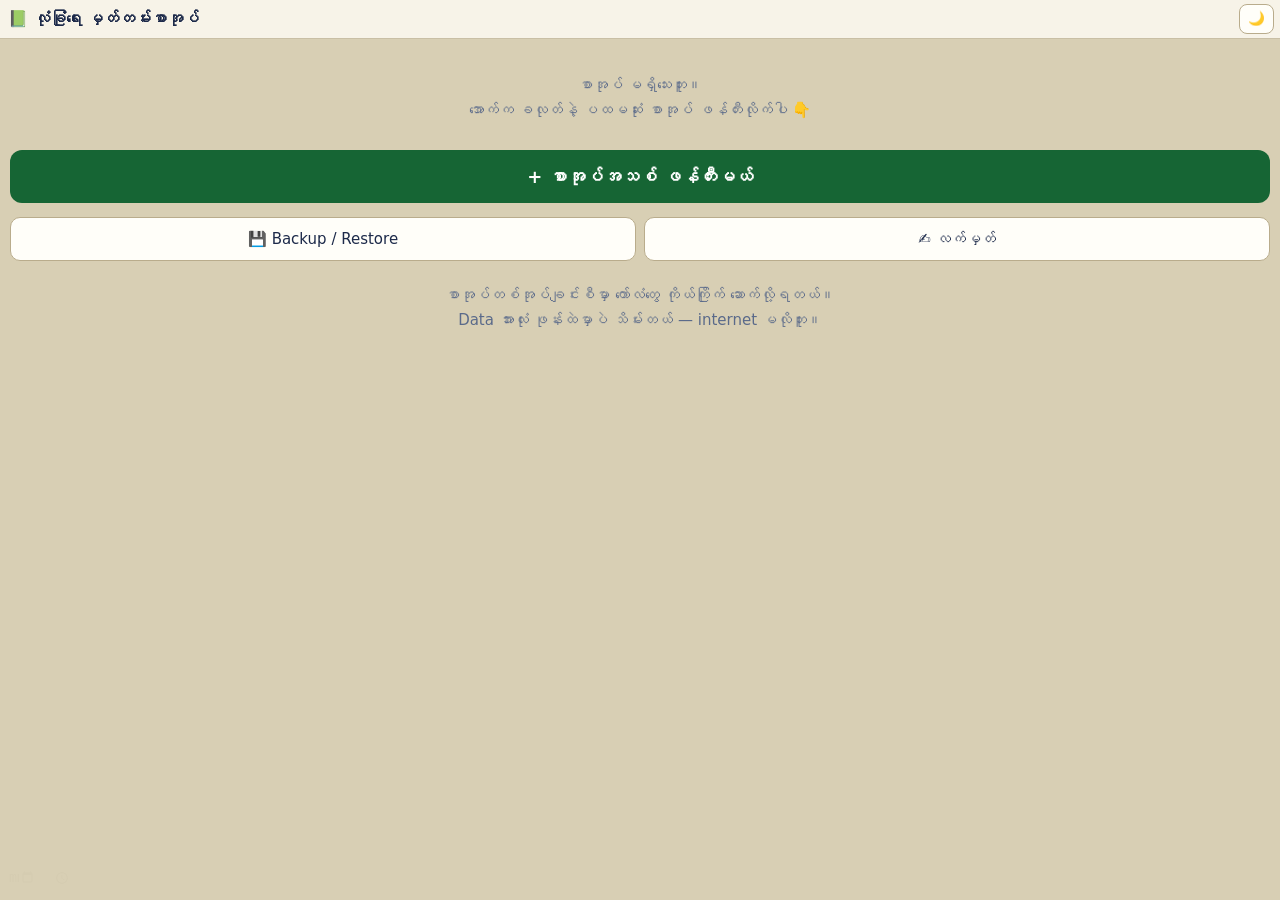
<file: docs/security-tables/index.html>
<!DOCTYPE html>
<html lang="my">
<head>
<meta charset="UTF-8">
<meta name="viewport" content="width=device-width, initial-scale=1, viewport-fit=cover">
<title>လုံခြုံရေး မှတ်တမ်းစာအုပ်</title>
<meta name="theme-color" content="#166534">
<link rel="manifest" href="manifest.webmanifest">
<link rel="icon" href="icon.svg" type="image/svg+xml">
<style>
*{box-sizing:border-box}
html,body{margin:0;padding:0}
body{font-family:system-ui,-apple-system,"Segoe UI",Roboto,sans-serif;background:#ddd5bd;color:#1d2a4a;-webkit-text-size-adjust:100%}
button{font-family:inherit}
.screen{display:none;flex-direction:column;height:100dvh}
.screen.on{display:flex}
.strip{background:#f7f3e8;border-bottom:1px solid #c9bfa5;padding:4px 6px;display:flex;flex-wrap:wrap;gap:4px;align-items:center;z-index:5}
.strip button{background:#fffef9;border:1.5px solid #b9ac8c;border-radius:8px;padding:5px 8px;font-size:13.5px;line-height:1.3;white-space:nowrap;color:#1d2a4a;cursor:pointer}
.strip button:active{background:#efe8d2}
.strip .ttl{font-weight:800;font-size:16px;padding:4px 2px;overflow:hidden;text-overflow:ellipsis;white-space:nowrap;max-width:46vw}
#dateBtn{font-weight:700;min-width:98px}
.zoomctl{margin-left:auto;display:flex;gap:5px;align-items:center}
#zoomSlider{width:110px;height:28px;margin:0;-webkit-appearance:none;appearance:none;background:transparent;cursor:pointer}
#zoomSlider::-webkit-slider-runnable-track{height:4px;border-radius:2px;background:#b9ac8c}
#zoomSlider::-webkit-slider-thumb{-webkit-appearance:none;appearance:none;width:22px;height:22px;border-radius:50%;background:#166534;border:2px solid #fffef9;box-shadow:0 1px 4px rgba(0,0,0,.35);margin-top:-9px}
#zoomSlider::-moz-range-track{height:4px;border-radius:2px;background:#b9ac8c}
#zoomSlider::-moz-range-thumb{width:18px;height:18px;border-radius:50%;background:#166534;border:2px solid #fffef9;box-shadow:0 1px 4px rgba(0,0,0,.35)}
#dayCount{font-weight:700;font-size:14.5px;color:#166534;white-space:nowrap;padding:6px 2px}
body.dark #dayCount{color:#4ade80}
.themeBtn{margin-left:auto;font-size:16px;padding:5px 12px}
#blueBtn{color:#5a6a8a}
#blueBtn.on{color:#1d4ed8;border-color:#1d4ed8;font-weight:700}
td.blueInk{color:#1d4ed8;font-weight:700}
td.blueInk textarea.cell{color:#1d4ed8;font-weight:700}
body.dark #blueBtn.on{color:#8db4ff;border-color:#8db4ff}
body.dark td.blueInk{color:#8db4ff}
body.dark td.blueInk textarea.cell{color:#8db4ff}
/* ===== night mode (app screens only — the photo export stays paper-white) ===== */
body.dark{background:#0d1219;color:#e9edf5}
body.dark .strip{background:#171e2a;border-bottom-color:#333f55}
body.dark .strip button{background:#202a3a;border-color:#3d4a63;color:#e9edf5}
body.dark .strip button:active{background:#2a3648}
body.dark #homeBody{background:#0d1219}
body.dark .bookCard{background:#1a2331;border-color:#3d4a63;box-shadow:0 1px 5px rgba(0,0,0,.4)}
body.dark .bookCard .bm{color:#93a1b8}
body.dark .bookCard .menuBtn{background:#202a3a;border-color:#3d4a63;color:#e9edf5}
body.dark #bookMenu{background:#202a3a;border-color:#3d4a63}
body.dark #bookMenu button{color:#e9edf5}
body.dark #bookMenu button:active{background:#2a3648}
body.dark #bookMenu button.danger{color:#f28b82}
body.dark .homeFoot button{background:#202a3a;border-color:#3d4a63;color:#e9edf5}
body.dark .emptyNote{color:#93a1b8}
body.dark #pageArea{background:#0d1219}
body.dark .paper{background:#151d29;box-shadow:0 2px 12px rgba(0,0,0,.5)}
body.dark .meta{color:#e9edf5}
body.dark .metaSub{color:#a7b2c6}
body.dark table{background:#151d29}
body.dark th,body.dark td{border-color:#4d5c7d}
body.dark thead th{background:#24314a}
body.dark thead tr:last-child th{border-bottom:3px double #e9edf5}
body.dark tfoot td{background:#24314a}
body.dark td.ser{color:#a7b2c6}
body.dark td.tcell .tl{color:#e9edf5}
body.dark td.tcell .tl.empty{color:#66738c}
body.dark td.ccell{color:#4ade80}
body.dark td .rowBtns button{color:#a7b2c6}
body.dark td .rowBtns .del{color:#f28b82}
body.dark tr.hl td{background:rgba(230,176,66,.22)}
body.dark .ruled{background:repeating-linear-gradient(to bottom,rgba(0,0,0,0) 0,rgba(0,0,0,0) 43px,#2c3a52 43px,#2c3a52 44px)}
body.dark .addrow{border-color:#4ade80;color:#86d99b}
body.dark #bottomBar{background:#171e2a;border-top-color:#333f55}
body.dark #sigBtn2{background:#202a3a;border-color:#4ade80;color:#86d99b}
body.dark #sugStrip{background:#171e2a;border-top-color:#333f55}
body.dark .sugChip{background:#1a2331;border-color:#4ade80;color:#86d99b}
body.dark .sugBtn.ghost{background:#202a3a;border-color:#3d4a63;color:#e9edf5}
body.dark .sheetBox{background:#1a2331;color:#e9edf5}
body.dark .xBtn{background:#2a3648;color:#e9edf5}
body.dark .hint{color:#93a1b8}
body.dark #sheetImg{border-color:#333f55}
body.dark .ghostBtn{background:#1a2331;border-color:#4ade80;color:#86d99b}
body.dark .dangerBtn{background:#1a2331;border-color:#7a3b36;color:#f28b82}
body.dark .fieldLabel{color:#93a1b8}
body.dark .textIn{background:#141b26;border-color:#3d4a63;color:#e9edf5}
body.dark .tplItem{background:#141b26;border-color:#3d4a63}
body.dark .tplItem.sel{border-color:#4ade80;background:#14301c}
body.dark .tplItem .td{color:#93a1b8}
body.dark .optChip{background:#1a2331;border-color:#4ade80;color:#86d99b}
body.dark .colRow{background:#141b26;border-color:#333f55}
body.dark .colRow .r1 input,body.dark .colRow textarea{background:#0f1620;border-color:#3d4a63;color:#e9edf5}
body.dark .colRow .r1 select,body.dark .tpRow select{background:#141b26;border-color:#3d4a63;color:#e9edf5}
body.dark .colRow .r2 button{background:#202a3a;border-color:#3d4a63;color:#e9edf5}
body.dark .colRow .r2 .delC{color:#f28b82;border-color:#7a3b36}
body.dark .srItem{border-bottom-color:#2c3648}
body.dark .srItem .sd{color:#93a1b8}
body.dark .sigLabel{color:#93a1b8}
body.dark .sigBtns button{background:#202a3a;border-color:#3d4a63;color:#e9edf5}
body.dark .sigBtns #sigSave{background:#166534;border-color:#166534;color:#fff}
body.dark .sigBtns #sigDelete{color:#f28b82;border-color:#7a3b36}
body.dark #zoomSlider::-webkit-slider-runnable-track{background:#3d4a63}
body.dark #zoomSlider::-moz-range-track{background:#3d4a63}
body.dark #bootFail{background:#0d1219;color:#e9edf5}
/* home */
#homeBody{flex:1;overflow:auto;padding:12px 10px 20px;background:#d8cfb4}
.bookCard{background:#fffef9;border:1.5px solid #b9ac8c;border-radius:14px;padding:14px;margin-bottom:10px;display:flex;align-items:center;gap:10px;box-shadow:0 1px 5px rgba(0,0,0,.12);cursor:pointer}
.bookCard .bi{font-size:26px}
.bookCard .bn{font-size:18px;font-weight:700;flex:1;overflow-wrap:anywhere}
.bookCard .bm{font-size:12.5px;color:#5a6a8a}
.bookCard .menuBtn{background:#fffef9;border:1.5px solid #b9ac8c;border-radius:8px;padding:4px 15px;font-size:24px;font-weight:700;line-height:1.25;cursor:pointer;color:#1d2a4a}
#bookMenuBack{position:fixed;inset:0;z-index:72;display:none}
#bookMenuBack.open{display:block}
#bookMenu{position:fixed;z-index:73;background:#fffef9;border:1.5px solid #b9ac8c;border-radius:12px;box-shadow:0 8px 26px rgba(0,0,0,.32);padding:6px;display:none;min-width:200px}
#bookMenu.open{display:block}
#bookMenu button{display:block;width:100%;text-align:left;background:none;border:none;border-radius:8px;padding:13px 12px;font-size:16.5px;cursor:pointer;color:#1d2a4a}
#bookMenu button:active{background:#f3ecd9}
#bookMenu button.danger{color:#c0392b}
.bigAdd{width:100%;background:#166534;color:#fff;border:none;border-radius:12px;padding:16px;font-size:18px;font-weight:700;cursor:pointer;margin-top:4px}
.homeFoot{margin-top:14px;display:flex;gap:8px}
.homeFoot button{flex:1;background:#fffef9;border:1.5px solid #b9ac8c;border-radius:10px;padding:12px 6px;font-size:15px;cursor:pointer;color:#1d2a4a}
.emptyNote{text-align:center;color:#5a6a8a;font-size:15px;padding:22px 8px;line-height:1.7}
/* table page */
#pageArea{flex:1;overflow:auto;position:relative;background:#d8cfb4;-webkit-overflow-scrolling:touch;touch-action:none}
#sizer{position:relative;margin:0 auto}
#scaler{position:absolute;top:0;left:0;transform-origin:0 0}
.paper{background:#fffef9;min-height:780px;padding:14px 8px 20px;box-shadow:0 2px 12px rgba(0,0,0,.28);display:flex;flex-direction:column}
.meta{text-align:center;font-size:16px;font-weight:700;line-height:1.55;margin:0 4px 2px;color:#1d2a4a}
.metaSub{text-align:center;font-size:13.5px;margin:0 4px 8px;color:#43536e}
table{border-collapse:collapse;width:100%;table-layout:fixed;background:#fffef9}
th,td{border:1px solid #6e7a90;padding:4px 6px;font-size:16px;vertical-align:middle;min-height:46px}
thead th{background:#f3ecd9;text-align:center;font-weight:700;padding:8px 4px}
thead tr:last-child th{border-bottom:3px double #1d2a4a}
tfoot td{background:#f3ecd9;font-weight:700;text-align:right}
td input.cell,td textarea.cell{width:100%;border:none;background:transparent;font:inherit;color:inherit;outline:none;padding:5px 2px;display:block}
td textarea.cell{resize:none;overflow:hidden;white-space:pre-wrap;overflow-wrap:anywhere;line-height:1.35}
td input.cell{text-align:right}
td input.cell.txt{text-align:left}
td.ser{text-align:center;color:#43536e}
td.tcell{text-align:center;cursor:pointer}
td.tcell .tl{white-space:nowrap;color:#1d2a4a}
td.tcell .tl.empty{color:#9aa7bd}
td.ccell{text-align:center;cursor:pointer;font-size:20px;color:#166534}
td.chcell{cursor:pointer;overflow-wrap:anywhere}
td .rowBtns{display:flex;gap:2px;justify-content:center}
td .rowBtns button{background:none;border:none;font-size:15px;cursor:pointer;padding:4px 3px;line-height:1;color:#43536e}
td .rowBtns .del{color:#c0392b}
tr.hl td{background:rgba(230,176,66,.35)}
tr.inside td{background:rgba(230,176,66,.20)}
tr.inside td.ser{border-left:4px solid #d9a441}
body.dark tr.inside td{background:rgba(230,176,66,.30)}
/* manual row highlight colors (long-press a row) — after .inside so a chosen color wins */
tr.pressing td{background:rgba(29,42,74,.10)}
tr.hlc-yellow td{background:#fef08a}
tr.hlc-green td{background:#bbf7d0}
tr.hlc-red td{background:#fecaca}
tr.hlc-blue td{background:#bfdbfe}
body.dark tr.hlc-yellow td{background:rgba(234,179,8,.45)}
body.dark tr.hlc-green td{background:rgba(34,197,94,.40)}
body.dark tr.hlc-red td{background:rgba(239,68,68,.42)}
body.dark tr.hlc-blue td{background:rgba(59,130,246,.42)}
.colorGrid{display:flex;flex-direction:column;gap:8px;margin:8px 0}
.colorBtn{display:flex;align-items:center;gap:12px;width:100%;padding:13px 14px;border:1.5px solid #b9ac8c;border-radius:12px;background:#fffef9;font-size:17px;color:#1d2a4a;cursor:pointer;text-align:left}
.colorBtn .sw{width:30px;height:30px;border-radius:8px;flex:none;border:1px solid rgba(0,0,0,.15)}
body.dark .colorBtn{background:#202a3a;color:#e8ecf4;border-color:#43536e}
.ruled{flex:1;min-height:100px;background:repeating-linear-gradient(to bottom,rgba(0,0,0,0) 0,rgba(0,0,0,0) 43px,#c3cede 43px,#c3cede 44px)}
.addrow{margin-top:12px;align-self:flex-start;background:none;border:1.5px dashed #166534;color:#166534;border-radius:10px;padding:10px 16px;font-size:16px;cursor:pointer}
#bottomBar{background:#f7f3e8;border-top:1px solid #c9bfa5;padding:8px 10px calc(48px + env(safe-area-inset-bottom));display:flex;gap:8px}
#bottomBar button{flex:1;border-radius:12px;padding:15px 6px;font-size:17px;font-weight:700;cursor:pointer}
#photoBtn{background:#166534;color:#fff;border:none}
#sigBtn2{background:#fffef9;border:2px solid #166534;color:#166534}
/* suggestion strip */
#sugStrip{display:none;background:#f7f3e8;border-top:1px solid #c9bfa5;padding:6px 8px;overflow-x:auto;overflow-y:hidden;white-space:nowrap;-webkit-overflow-scrolling:touch;touch-action:pan-x;overscroll-behavior-x:contain;scrollbar-width:none}
#sugStrip::-webkit-scrollbar{display:none}
#sugStrip.open{display:block}
#sugStrip.kb{position:fixed;left:0;right:0;z-index:65;box-shadow:0 -3px 14px rgba(0,0,0,.25)}
.sugChip{display:inline-block;vertical-align:middle;margin-right:8px;background:#fffef9;border:1.5px solid #166534;color:#14532d;border-radius:999px;padding:7px 13px;font-size:15px;cursor:pointer;white-space:nowrap;touch-action:pan-x}
.sugBtn{display:inline-block;vertical-align:middle;margin-right:8px;border-radius:999px;padding:7px 13px;font-size:15px;cursor:pointer;white-space:nowrap;border:1.5px solid #166534;background:#166534;color:#fff;font-weight:700;touch-action:manipulation}
.sugBtn.ghost{background:#fffef9;border-color:#b9ac8c;color:#1d2a4a;font-weight:400}
/* undo */
#undoBar{position:fixed;left:12px;right:12px;bottom:calc(118px + env(safe-area-inset-bottom));background:#1d2a4a;color:#fff;border-radius:12px;padding:12px 16px;display:none;align-items:center;justify-content:space-between;z-index:60;box-shadow:0 4px 16px rgba(0,0,0,.3)}
#undoBar.show{display:flex}
#undoBar button{background:#fff;color:#1d2a4a;border:none;border-radius:8px;padding:8px 16px;font-weight:700;font-size:15px;cursor:pointer}
/* sheets */
.sheetWrap{position:fixed;inset:0;background:rgba(0,0,0,.55);display:none;z-index:80;align-items:flex-end;justify-content:center}
.sheetWrap.open{display:flex}
.sheetBox{background:#fffef9;width:100%;max-height:94dvh;overflow:auto;border-radius:16px 16px 0 0;padding:14px 14px calc(48px + env(safe-area-inset-bottom))}
.sheetHead{display:flex;justify-content:space-between;align-items:center;margin-bottom:10px}
.sheetHead b{font-size:16px}
.xBtn{background:#eee7d2;border:none;border-radius:8px;width:38px;height:38px;font-size:17px;cursor:pointer}
.hint{text-align:center;color:#5a6a8a;margin:10px 0;font-size:14px}
.nameGroup{font-size:15px;font-weight:700;color:#166534;margin:14px 0 6px}
.nameItem{display:block;width:100%;text-align:left;padding:11px 12px;border:1px solid var(--line);border-radius:10px;margin:0 0 6px;background:#fff;font-size:16px;color:var(--ink)}
body.dark .nameGroup{color:#4ade80}
body.dark .nameItem{background:#202a3a}
#sheetImg{width:100%;height:auto;display:block;border:1px solid #d8d2bd;background:#fff}
.primaryBtn{width:100%;background:#166534;color:#fff;border:none;border-radius:12px;padding:16px;font-size:18px;font-weight:700;cursor:pointer;margin-top:8px}
.ghostBtn{width:100%;margin-top:10px;background:#fffef9;border:2px solid #166534;color:#166534;border-radius:12px;padding:13px;font-size:16px;font-weight:700;cursor:pointer}
.dangerBtn{width:100%;margin-top:10px;background:#fffef9;border:2px solid #b91c1c;color:#b91c1c;border-radius:12px;padding:13px;font-size:16px;font-weight:700;cursor:pointer}
.fieldLabel{font-size:13px;color:#5a6a8a;margin:12px 0 6px}
.textIn{width:100%;box-sizing:border-box;padding:11px 12px;font-size:17px;border:1.5px solid #b9ac8c;border-radius:10px;background:#fffef9;color:#1d2a4a}
.tplItem{display:flex;gap:10px;align-items:flex-start;border:1.5px solid #b9ac8c;border-radius:12px;padding:12px;margin-bottom:8px;cursor:pointer;background:#fffef9}
.tplItem.sel{border-color:#166534;background:#eef7ee}
.tplItem .tn{font-weight:700;font-size:16px}
.tplItem .td{font-size:13px;color:#5a6a8a;line-height:1.5}
.optChips{display:flex;flex-wrap:wrap;gap:8px;margin:8px 0}
.optChip{background:#fffef9;border:1.5px solid #166534;color:#14532d;border-radius:999px;padding:10px 16px;font-size:16px;cursor:pointer}
.colRow{border:1.5px solid #d8d2bd;border-radius:12px;padding:10px;margin-bottom:10px;background:#fff}
.colRow .r1{display:flex;gap:6px;align-items:center}
.colRow .r1 input{flex:1;min-width:0;padding:9px;font-size:16px;border:1.5px solid #b9ac8c;border-radius:8px}
.colRow .r1 select{padding:9px 4px;font-size:15px;border:1.5px solid #b9ac8c;border-radius:8px;background:#fff}
.colRow .r2{display:flex;gap:6px;align-items:center;margin-top:8px;flex-wrap:wrap}
.colRow .r2 button{background:#fffef9;border:1.5px solid #b9ac8c;border-radius:8px;padding:8px 10px;font-size:14px;cursor:pointer}
.colRow .r2 .delC{color:#b91c1c;border-color:#d8a7a7}
.colRow .r2 input[type=range]{flex:1;min-width:90px}
.colRow textarea{width:100%;box-sizing:border-box;margin-top:8px;padding:9px;font-size:15px;border:1.5px solid #b9ac8c;border-radius:8px;min-height:56px}
.tpRow{display:flex;gap:8px;align-items:center;justify-content:center;margin:14px 0}
.tpRow select{font-size:20px;padding:10px;border:1.5px solid #b9ac8c;border-radius:10px;background:#fff}
.srItem{border-bottom:1px solid #e3dcc4;padding:10px 4px;cursor:pointer}
.srItem .sd{font-size:12.5px;color:#5a6a8a}
.srItem .sv{font-size:15px;overflow-wrap:anywhere}
/* signature */
.sigLabel{font-size:13px;color:#5a6a8a;margin:8px 0 6px}
#sigPrevWrap{display:none;margin-bottom:6px}
#sigPrev{display:block;max-width:100%;max-height:120px;border:1px solid #d8d2bd;border-radius:8px;background-color:#fffef9;background-image:repeating-conic-gradient(#e9e3cf 0% 25%,#fffef9 0% 50%);background-size:16px 16px}
#sigPad{display:block;width:100%;height:220px;border:1.5px solid #b9ac8c;border-radius:10px;background-color:#fffef9;background-image:linear-gradient(to bottom,rgba(0,0,0,0) 168px,#ddd5ba 168px,#ddd5ba 169px,rgba(0,0,0,0) 169px);touch-action:none}
.sigBtns{display:flex;gap:8px;margin-top:12px;flex-wrap:wrap}
.sigBtns button{flex:1;min-width:70px;border-radius:10px;padding:13px 6px;font-size:16px;cursor:pointer;background:#fffef9;border:1.5px solid #b9ac8c;color:#1d2a4a}
#sigSave{background:#166534;border-color:#166534;color:#fff;font-weight:700}
#sigDelete{color:#b91c1c;border-color:#d8a7a7}
#datePick{position:fixed;left:8px;bottom:8px;width:28px;height:28px;opacity:.01;border:none;z-index:70;pointer-events:none;padding:0}
#timePick{position:fixed;left:44px;bottom:8px;width:28px;height:28px;opacity:.01;border:none;z-index:70;pointer-events:none;padding:0}
#bootFail{position:fixed;inset:0;background:#fffef9;display:none;z-index:99;flex-direction:column;align-items:center;justify-content:center;gap:16px;font-size:18px}
#bootFail button{background:#166534;color:#fff;border:none;border-radius:12px;padding:14px 22px;font-size:17px;cursor:pointer}
</style>
</head>
<body>
<!-- HOME -->
<div class="screen on" id="homeScreen">
  <div class="strip"><span class="ttl">📗 လုံခြုံရေး မှတ်တမ်းစာအုပ်</span><button class="themeBtn" aria-label="နေ့/ည ပြောင်း">🌙</button></div>
  <div id="homeBody">
    <div id="bookList"></div>
    <button class="bigAdd" id="newBookBtn">+ စာအုပ်အသစ် ဖန်တီးမယ်</button>
    <div class="homeFoot">
      <button id="backupBtn">💾 Backup / Restore</button>
      <button id="homeSigBtn">✍️ လက်မှတ်</button>
    </div>
    <div class="emptyNote">စာအုပ်တစ်အုပ်ချင်းစီမှာ ကော်လံတွေ ကိုယ်ကြိုက် ဆောက်လို့ရတယ်။<br>Data အားလုံး ဖုန်းထဲမှာပဲ သိမ်းတယ် — internet မလိုဘူး။</div>
  </div>
</div>
<!-- BOOK -->
<div class="screen" id="bookScreen">
  <div class="strip">
    <button id="homeBtn">‹ စာအုပ်များ</button>
    <span class="ttl" id="bookTitle">–</span>
    <button id="blueBtn" aria-label="အကြောင်းအရာ အပြာရောင် ဖွင့်/ပိတ်">အပြာ</button>
    <button class="themeBtn" aria-label="နေ့/ည ပြောင်း">🌙</button>
  </div>
  <div class="strip">
    <button id="prevDay">‹ ရှေ့</button>
    <button id="dateBtn">–</button>
    <button id="todayBtn">ဒီနေ့</button>
    <button id="nextDay">နောက် ›</button>
    <div class="zoomctl">
      <span id="dayCount">စုစုပေါင်း — ၀ ဦး</span>
    </div>
  </div>
  <div class="strip">
    <button id="colsBtn">⚙ ဇယားပြင် (ကော်လံ)</button>
    <button id="searchBtn">🔍 ရှာမယ်</button>
    <button id="namesBtn">👥 နာမည်များ</button>
  </div>
  <div id="pageArea">
    <div id="sizer"><div id="scaler">
      <div class="paper" id="paper">
        <div class="meta" id="meta"></div>
        <div class="metaSub" id="metaSub"></div>
        <table id="tbl"><colgroup id="colgroup"></colgroup><thead id="thead"></thead><tbody id="tbody"></tbody><tfoot id="tfoot"></tfoot></table>
        <div class="ruled"></div>
        <button class="addrow" id="addRow">+ အတန်းသစ် ထည့်မယ်</button>
      </div>
    </div></div>
  </div>
  <div id="sugStrip"></div>
  <div id="bottomBar">
    <button id="photoBtn">📷 Photo ထုတ်မယ်</button>
    <button id="sigBtn2">✍️ လက်မှတ်</button>
  </div>
</div>
<div id="undoBar"><span>ဖျက်လိုက်ပါပြီ</span><button id="undoBtn">ပြန်ယူမယ်</button></div>
<div id="bookMenuBack"></div>
<div id="bookMenu">
  <button id="bmRename">✏ အမည်ပြောင်း</button>
  <button id="bmDelete" class="danger">🗑 စာအုပ်ဖျက်</button>
</div>
<!-- PHOTO SHEET -->
<div class="sheetWrap" id="sheet"><div class="sheetBox">
  <div class="sheetHead"><b id="sheetName">photo.png</b><button class="xBtn" data-close="sheet">✕</button></div>
  <img id="sheetImg" alt="photo">
  <div class="hint">ပုံကို ဖိထားပြီး Save လုပ်လို့လည်း ရတယ်</div>
  <button class="primaryBtn" id="shareBtn">📤 Share — Viber နဲ့ ပို့မယ်</button>
  <button class="ghostBtn" id="dlBtn">⬇ Download — သိမ်းမယ်</button>
</div></div>
<!-- SIGNATURE SHEET -->
<div class="sheetWrap" id="sigSheet"><div class="sheetBox">
  <div class="sheetHead"><b>လက်မှတ်</b><button class="xBtn" data-close="sigSheet">✕</button></div>
  <div id="sigPrevWrap"><div class="sigLabel">သိမ်းထားတဲ့ လက်မှတ်</div><img id="sigPrev" alt="signature"></div>
  <div class="sigLabel">လက်မှတ် ရေးဆွဲရန်</div>
  <canvas id="sigPad"></canvas>
  <div class="sigLabel">လက်မှတ်အောက်မှာ ပေါ်မယ့် နာမည်</div>
  <input id="sigName" type="text" placeholder="U Soe Yar Zar" autocomplete="off">
  <div class="sigBtns">
    <button id="sigClear">ရှင်းမယ်</button>
    <button id="sigDelete">🗑 ဖျက်မယ်</button>
    <button id="sigSave">သိမ်းမယ်</button>
    <button id="sigCloseBtn">ပိတ်မယ်</button>
  </div>
</div></div>
<!-- NEW BOOK SHEET -->
<div class="sheetWrap" id="newBookSheet"><div class="sheetBox">
  <div class="sheetHead"><b>စာအုပ်အသစ်</b><button class="xBtn" data-close="newBookSheet">✕</button></div>
  <div class="fieldLabel">စာအုပ် နာမည်</div>
  <input class="textIn" id="nbName" type="text" placeholder="ဥပမာ — ဖြစ်ရပ်မှတ်တမ်း" autocomplete="off">
  <div class="fieldLabel">ပုံစံ ရွေးပါ (နောက်မှ ကော်လံတွေ ပြန်ပြင်လို့ရတယ်)</div>
  <div id="tplList"></div>
  <button class="primaryBtn" id="nbCreate">ဖန်တီးမယ်</button>
</div></div>
<!-- COLUMNS SHEET -->
<div class="sheetWrap" id="colsSheet"><div class="sheetBox">
  <div class="sheetHead"><b>ဇယားပြင် — ကော်လံများ</b><button class="xBtn" data-close="colsSheet">✕</button></div>
  <div id="colList"></div>
  <button class="ghostBtn" id="addColBtn">+ ကော်လံ ထည့်မယ်</button>
  <button class="primaryBtn" id="colsSave">သိမ်းမယ်</button>
  <div class="hint">ခေါင်းစဉ် အုပ်စု — ကပ်လျက် ကော်လံ ၂ ခုအထက်မှာ နာမည်တူတူ ထည့်ရင် အပေါ်မှာ အုပ်စု ခေါင်းစဉ် တစ်ခု ဖြစ်သွားမယ် (ဥပမာ — ဝင် နဲ့ ထွက် အပေါ်မှာ "အချိန်")<br>ကော်လံ ဖျက်ရင် အဲဒီကော်လံထဲက စာရင်းတွေ ပျက်မယ်</div>
</div></div>
<!-- CHOICE SHEET -->
<div class="sheetWrap" id="choiceSheet"><div class="sheetBox">
  <div class="sheetHead"><b id="choiceTitle">ရွေးပါ</b><button class="xBtn" data-close="choiceSheet">✕</button></div>
  <div class="optChips" id="choiceChips"></div>
  <div class="fieldLabel">ကိုယ်တိုင် ရေးထည့်ချင်ရင်</div>
  <input class="textIn" id="choiceIn" type="text" autocomplete="off">
  <button class="primaryBtn" id="choiceSave">သိမ်းမယ်</button>
  <button class="dangerBtn" id="choiceClear">ရှင်းမယ်</button>
</div></div>
<!-- COLOR SHEET -->
<div class="sheetWrap" id="colorSheet"><div class="sheetBox">
  <div class="sheetHead"><b>အတန်း အရောင် ရွေးပါ</b><button class="xBtn" data-close="colorSheet">✕</button></div>
  <div class="colorGrid" id="colorGrid">
    <button class="colorBtn" data-color="yellow"><span class="sw" style="background:#fef08a"></span>အဝါ</button>
    <button class="colorBtn" data-color="green"><span class="sw" style="background:#bbf7d0"></span>အစိမ်း</button>
    <button class="colorBtn" data-color="red"><span class="sw" style="background:#fecaca"></span>အနီ</button>
    <button class="colorBtn" data-color="blue"><span class="sw" style="background:#bfdbfe"></span>အပြာ</button>
    <button class="colorBtn" data-color=""><span class="sw" style="background:#fffef9"></span>အရောင် မရှိ (ဖျက်မယ်)</button>
  </div>
  <div class="hint">အရေးကြီးတဲ့ အတန်းကို အရောင်နဲ့ မှတ်ထားလို့ရတယ်</div>
</div></div>
<!-- SEARCH SHEET -->
<div class="sheetWrap" id="searchSheet"><div class="sheetBox">
  <div class="sheetHead"><b>ရှာမယ်</b><button class="xBtn" data-close="searchSheet">✕</button></div>
  <input class="textIn" id="searchIn" type="text" placeholder="စာသား ရိုက်ရှာပါ" autocomplete="off">
  <div id="searchResults"></div>
</div></div>
<!-- NAMES SHEET -->
<div class="sheetWrap" id="namesSheet"><div class="sheetBox">
  <div class="sheetHead"><b>👥 နာမည်များ</b><button class="xBtn" data-close="namesSheet">✕</button></div>
  <div id="namesList"></div>
</div></div>
<!-- BACKUP SHEET -->
<div class="sheetWrap" id="backupSheet"><div class="sheetBox">
  <div class="sheetHead"><b>Backup / Restore</b><button class="xBtn" data-close="backupSheet">✕</button></div>
  <div class="hint" style="text-align:left">Backup ဆိုတာ စာအုပ်အားလုံးရဲ့ data ကို file တစ်ခုအဖြစ် ထုတ်တာပါ။ Viber နဲ့ ကိုယ့်ဆီကို ပို့ထားရင် ဖုန်းပြောင်းတဲ့အခါ အဲဒီ file နဲ့ ပြန်တင်လို့ရတယ်။</div>
  <button class="primaryBtn" id="expBtn">⬇ Backup file ထုတ်မယ်</button>
  <button class="ghostBtn" id="impBtn">⬆ Backup file ကနေ ပြန်တင်မယ်</button>
  <input type="file" id="impFile" accept=".json,application/json" style="display:none">
  <div class="hint">ပြန်တင်ရင် အခု data အစား backup ထဲက data နဲ့ အစားထိုးမယ် (အရင် data ကို အရင် တစ်စောင် သိမ်းထားပေးမယ်)</div>
</div></div>
<!-- CONFIRM SHEET -->
<div class="sheetWrap" id="confirmSheet"><div class="sheetBox">
  <div class="sheetHead"><b id="cfTitle">သေချာပါသလား</b><button class="xBtn" data-close="confirmSheet">✕</button></div>
  <div class="hint" id="cfMsg" style="text-align:left"></div>
  <button class="dangerBtn" id="cfYes">ဖျက်မယ်</button>
  <button class="ghostBtn" id="cfNo">မဖျက်တော့ဘူး</button>
</div></div>
<input type="date" id="datePick">
<input type="time" id="timePick">
<div id="bootFail"><div>စာအုပ် ဖွင့်မရပါ</div><button onclick="location.reload()">🔄 ပြန်ဖွင့်မယ်</button></div>
<script>setTimeout(function(){ if(!window.__boot){ document.getElementById('bootFail').style.display='flex'; } },4000);</script>
<script>
(function(){
'use strict';

/* ===== helpers (same conventions as the gate logbooks) ===== */
var MYD='၀၁၂၃၄၅၆၇၈၉';
var WD=['တနင်္ဂနွေ','တနင်္လာ','အင်္ဂါ','ဗုဒ္ဓဟူး','ကြာသပတေး','သောကြာ','စနေ'];
function $(id){ return document.getElementById(id); }
function toMy(s){ return String(s).replace(/[0-9]/g,function(d){ return MYD[+d]; }); }
function pad(n){ return (n<10?'0':'')+n; }
function todayStr(){ var d=new Date(); return d.getFullYear()+'-'+pad(d.getMonth()+1)+'-'+pad(d.getDate()); }
function parseD(s){ var p=s.split('-'); return new Date(+p[0],+p[1]-1,+p[2]); }
function toStr(d){ return d.getFullYear()+'-'+pad(d.getMonth()+1)+'-'+pad(d.getDate()); }
function addDays(s,n){ var d=parseD(s); d.setDate(d.getDate()+n); return toStr(d); }
function fmtDMY(s){ var p=s.split('-'); return toMy(p[2]+'/'+p[1]+'/'+p[0]); }
function wdName(s){ return WD[parseD(s).getDay()]; }
function fmtTime(t){ if(!t) return ''; var p=t.split(':'); var h=+p[0]; var ap=h>=12?'PM':'AM'; var h12=h%12; if(h12===0)h12=12; return h12+':'+p[1]+' '+ap; }
function nowT(){ var d=new Date(); return pad(d.getHours())+':'+pad(d.getMinutes()); }
function uid(){ return Date.now().toString(36)+Math.random().toString(36).slice(2,7); }
function esc(s){ return String(s==null?'':s).replace(/&/g,'&amp;').replace(/</g,'&lt;').replace(/>/g,'&gt;').replace(/"/g,'&quot;'); }
function fmtNum(v){ var n=parseFloat(v); if(isNaN(n)) return ''; var s=String(Math.round(n*100)/100); var parts=s.split('.'); parts[0]=parts[0].replace(/\B(?=(\d{3})+(?!\d))/g,','); return parts.join('.'); }

/* ===== storage ===== */
var store={ get:function(k){ try{ return window.localStorage.getItem(k); }catch(e){ return null; } },
            set:function(k,v){ try{ window.localStorage.setItem(k,v); }catch(e){} } };
function loadJSON(k,def){ try{ var v=store.get(k); return v? JSON.parse(v): def; }catch(e){ return def; } }
var DBK='sectables_v1', ZOOMK='sectables_zoom_v1';
var SIGK='lunkhrunre_signature_v1', SIGNK='lunkhrunre_signame_v1';
var db=loadJSON(DBK,null);
if(!db || !db.books){ db={books:[],active:null}; }
function save(){ store.set(DBK, JSON.stringify(db)); }
function book(){ for(var i=0;i<db.books.length;i++) if(db.books[i].id===db.active) return db.books[i]; return null; }
function rowsOf(b,day){ return (b.days && b.days[day]) || []; }
function ensureDay(b,day){ if(!b.days) b.days={}; if(!b.days[day]) b.days[day]=[]; return b.days[day]; }

/* ===== templates ===== */
function C(name,type,width,options){ return {id:uid()+Math.floor(Math.random()*999), name:name, type:type, width:width||150, options:options||[]}; }
var TEMPLATES=[
 {key:'incident', icon:'🚨', name:'ဖြစ်ရပ်မှတ်တမ်း', desc:'အချိန် · ဖြစ်ရပ် · လုပ်ဆောင်ချက် · မှတ်ချက်', cols:function(){ return [C('အချိန်','time',92), C('ဖြစ်ရပ်','text',210), C('လုပ်ဆောင်ချက်','text',200), C('မှတ်ချက်','text',160)]; }},
 {key:'patrol', icon:'🔦', name:'လှည့်လည်စစ်ဆေး မှတ်တမ်း', desc:'အချိန် · နေရာ · အခြေအနေ · မှတ်ချက်', cols:function(){ return [C('အချိန်','time',92), C('နေရာ','text',170), C('အခြေအနေ','choice',130,['ပုံမှန်','ထူးခြား','သတိပြုရန်']), C('မှတ်ချက်','text',180)]; }},
 {key:'items', icon:'📦', name:'ပစ္စည်း အဝင်/အထွက်', desc:'အချိန် · ပစ္စည်း · ပေးသူ · ယူသူ · ပြန်အပ်ချိန်', cols:function(){ return [C('အချိန်','time',92), C('ပစ္စည်း','text',170), C('ပေးသူ','text',140), C('ယူသူ','text',140), C('ပြန်အပ်ချိန်','time',104), C('မှတ်ချက်','text',150)]; }},
 {key:'keys', icon:'🔑', name:'သော့ မှတ်တမ်း', desc:'အချိန် · သော့ · ယူသူ · ပြန်အပ်', cols:function(){ return [C('အချိန်','time',92), C('သော့ အမည်/နံပါတ်','text',170), C('ယူသူ','text',140), C('ပြန်အပ်','time',104), C('မှတ်ချက်','text',150)]; }},
 {key:'duty', icon:'🕐', name:'တာဝန်ချိန် စာရင်း', desc:'အမည် · ချိန် စ · ချိန် ဆုံး · မှတ်ချက်', cols:function(){ return [C('အမည်','text',170), C('ချိန် စ','time',96), C('ချိန် ဆုံး','time',96), C('မှတ်ချက်','text',180)]; }},
 {key:'money', icon:'💰', name:'ငွေစာရင်း', desc:'အကြောင်းအရာ · ဝင် · ထွက် · မှတ်ချက် (စုစုပေါင်း auto)', cols:function(){ return [C('အကြောင်းအရာ','text',220), C('ဝင်','money',120), C('ထွက်','money',120), C('မှတ်ချက်','text',160)]; }},
 {key:'blank', icon:'▦', name:'အလွတ် ဇယား', desc:'အချိန် + မှတ်ချက် ကနေ စပြီး ကိုယ်ကြိုက် ထပ်ထည့်', cols:function(){ return [C('အချိန်','time',92), C('မှတ်ချက်','text',260)]; }}
];
var TYPE_NAMES={text:'စာသား', num:'ဂဏန်း', money:'ငွေ', time:'အချိန်', date:'ရက်စွဲ', check:'✓ အမှတ်', choice:'ရွေးစရာ'};

/* ===== state ===== */
var curDay=todayStr();
var zoom=parseFloat(store.get(ZOOMK)||'1'); if(!(zoom>=0.4&&zoom<=2)) zoom=1;
var undoState=null, undoTimer=null;
var editCtx=null; /* {rowId, colId} for pickers */
var hlRowId=null;

/* ===== sheets ===== */
function openSheet(id){ $(id).classList.add('open'); }
function closeSheet(id){ $(id).classList.remove('open'); }
document.addEventListener('click',function(e){ var c=e.target.getAttribute && e.target.getAttribute('data-close'); if(c) closeSheet(c); });
var cfCb=null;
function askConfirm(title,msg,yesLabel,cb){ $('cfTitle').textContent=title; $('cfMsg').textContent=msg; $('cfYes').textContent=yesLabel; cfCb=cb; openSheet('confirmSheet'); }
$('cfYes').addEventListener('click',function(){ closeSheet('confirmSheet'); if(cfCb){ var f=cfCb; cfCb=null; f(); } });
$('cfNo').addEventListener('click',function(){ cfCb=null; closeSheet('confirmSheet'); });

/* ===== home ===== */
function renderHome(){
  var list=$('bookList'); list.innerHTML='';
  if(!db.books.length){
    list.innerHTML='<div class="emptyNote">စာအုပ် မရှိသေးဘူး။<br>အောက်က ခလုတ်နဲ့ ပထမဆုံး စာအုပ် ဖန်တီးလိုက်ပါ 👇</div>';
    return;
  }
  db.books.forEach(function(b){
    var days=b.days? Object.keys(b.days).length:0;
    var total=0; if(b.days) for(var k in b.days) total+=b.days[k].length;
    var card=document.createElement('div'); card.className='bookCard';
    card.innerHTML='<div class="bi">📗</div><div class="bn">'+esc(b.name)+'<div class="bm">ကော်လံ '+toMy(b.columns.length)+' ခု · မှတ်တမ်း '+toMy(total)+' ခု · ရက် '+toMy(days)+' ရက်</div></div><button class="menuBtn" aria-label="စာအုပ် မီနူး">⋮</button>';
    card.addEventListener('click',function(){ openBook(b.id); });
    var mb=card.querySelector('.menuBtn');
    mb.addEventListener('click',function(e){ e.stopPropagation(); openBookMenu(b.id, mb); });
    list.appendChild(card);
  });
}
function showHome(){ $('bookScreen').classList.remove('on'); $('homeScreen').classList.add('on'); renderHome(); hideSug(); }
function openBook(id){ db.active=id; save(); curDay=todayStr(); $('homeScreen').classList.remove('on'); $('bookScreen').classList.add('on'); renderBook(); requestAnimationFrame(function(){ fitZoom(false); }); }
$('homeBtn').addEventListener('click',showHome);

/* ===== new book ===== */
var nbTpl='incident';
function renderTpls(){
  var w=$('tplList'); w.innerHTML='';
  TEMPLATES.forEach(function(t){
    var d=document.createElement('div'); d.className='tplItem'+(nbTpl===t.key?' sel':'');
    d.innerHTML='<div style="font-size:22px">'+t.icon+'</div><div><div class="tn">'+esc(t.name)+'</div><div class="td">'+esc(t.desc)+'</div></div>';
    d.addEventListener('click',function(){ nbTpl=t.key; renderTpls(); var cur=$('nbName').value.trim(); var isTplName=TEMPLATES.some(function(x){ return x.name===cur; }); if(!cur || isTplName) $('nbName').value=t.name; });
    w.appendChild(d);
  });
}
$('newBookBtn').addEventListener('click',function(){ nbTpl='incident'; $('nbName').value='ဖြစ်ရပ်မှတ်တမ်း'; renderTpls(); openSheet('newBookSheet'); });
$('nbCreate').addEventListener('click',function(){
  var name=$('nbName').value.trim(); if(!name){ $('nbName').focus(); return; }
  var t=null; TEMPLATES.forEach(function(x){ if(x.key===nbTpl) t=x; });
  var b={id:uid(), name:name, columns:t.cols(), days:{}};
  db.books.push(b); db.active=b.id; save(); closeSheet('newBookSheet'); openBook(b.id);
});

/* ===== book render ===== */
function paperWidth(b){ var w=38+52; b.columns.forEach(function(c){ w+= (+c.width||120); }); return Math.max(w,340); }
function cellDisplay(col,val){
  if(col.type==='time') return fmtTime(val);
  if(col.type==='date' && val){ var p=val.split('-'); return (p.length===3)? toMy(p[2]+'/'+p[1]+'/'+p[0]) : val; }
  return val||'';
}
function updateDayCount(b){
  var el=$('dayCount'); if(!el || !b) return;
  var col=nameColOf(b); var n=0;
  var list=rowsOf(b,curDay);
  var seen={};
  list.forEach(function(r){
    if(col){ var v=((r.cells[col.id]||'')+'').trim(); if(v){ var k=normName(v); if(!seen[k]){ seen[k]=1; n++; } } }
    else { for(var k2 in r.cells){ if(((r.cells[k2]||'')+'').trim()){ n++; break; } } }
  });
  var txt='စုစုပေါင်း — '+toMy(n)+' ဦး';
  if(curDay===todayStr()){
    var ic=null, oc=null;
    b.columns.forEach(function(c){
      if(c.type!=='time') return;
      var nn=normName(c.name);
      if(nn==='ဝင်') ic=c; else if(nn==='ထွက်') oc=c;
    });
    if(ic && oc){
      var m=0, inSeen={};
      list.forEach(function(r){
        var hi=((r.cells[ic.id]||'')+'').trim()!=='';
        var ho=((r.cells[oc.id]||'')+'').trim()!=='';
        if(hi && !ho){
          var nm=col? ((r.cells[col.id]||'')+'').trim() : '';
          if(nm){ var kk=normName(nm); if(!inSeen[kk]){ inSeen[kk]=1; m++; } }
          else m++;
        }
      });
      txt+=' • ကျန်သူ '+toMy(m)+' ဦး';
    }
  }
  el.textContent=txt;
}
function renderBook(){
  var b=book(); if(!b){ showHome(); return; }
  $('bookTitle').textContent=b.name;
  updateDayCount(b);
  $('dateBtn').textContent=fmtDMY(curDay);
  $('meta').textContent=b.name;
  $('metaSub').textContent='Date : '+fmtDMY(curDay)+' ('+wdName(curDay)+')';
  var cg=$('colgroup'); cg.innerHTML='<col style="width:38px">'+b.columns.map(function(c){ return '<col style="width:'+(+c.width||120)+'px">'; }).join('')+'<col style="width:52px">';
  $('thead').innerHTML=theadHtml(b);
  var tb=$('tbody'); tb.innerHTML='';
  var list=rowsOf(b,curDay);
  list.forEach(function(r,i){ tb.appendChild(rowEl(b,r,i)); });
  /* totals */
  var tf=$('tfoot'); var hasTot=b.columns.some(function(c){ return c.type==='num'||c.type==='money'; });
  if(hasTot){
    var cells=b.columns.map(function(c){
      if(c.type==='num'||c.type==='money'){
        var s=0; list.forEach(function(r){ var v=parseFloat(r.cells[c.id]); if(!isNaN(v)) s+=v; });
        return '<td>'+esc(toMy(fmtNum(s)))+'</td>';
      }
      return '<td></td>';
    });
    tf.innerHTML='<tr><td></td>'+cells.join('')+'<td></td></tr>';
  } else tf.innerHTML='';
  $('paper').style.width=paperWidth(b)+'px';
  growAll(); applyZoom();
  if(hlRowId){ var tr=tb.querySelector('tr[data-id="'+hlRowId+'"]'); if(tr){ tr.classList.add('hl'); tr.scrollIntoView({block:'center'}); } hlRowId=null; }
}
function colSegments(b){
  var segs=[];
  b.columns.forEach(function(c){
    var g=(c.group||'').trim();
    if(g && segs.length && segs[segs.length-1].group===g) segs[segs.length-1].cols.push(c);
    else segs.push({group:g||null, cols:[c]});
  });
  return segs;
}
function hasGroups(b){ return b.columns.some(function(c){ return (c.group||'').trim(); }); }
function theadHtml(b){
  if(!hasGroups(b)) return '<tr><th>စဉ်</th>'+b.columns.map(function(c){ return '<th>'+esc(c.name)+'</th>'; }).join('')+'<th></th></tr>';
  var segs=colSegments(b);
  var r1='<tr><th rowspan="2">စဉ်</th>'+segs.map(function(s){
    return s.group? '<th colspan="'+s.cols.length+'">'+esc(s.group)+'</th>' : '<th rowspan="2">'+esc(s.cols[0].name)+'</th>';
  }).join('')+'<th rowspan="2"></th></tr>';
  var r2='<tr>'+segs.filter(function(s){ return s.group; }).map(function(s){
    return s.cols.map(function(c){ return '<th>'+esc(c.name)+'</th>'; }).join('');
  }).join('')+'</tr>';
  return r1+r2;
}
function rowEl(b,r,i){
  var tr=document.createElement('tr'); tr.setAttribute('data-id',r.id);
  var h='<td class="ser">'+toMy(i+1)+'</td>';
  b.columns.forEach(function(c){
    var v=r.cells[c.id];
    if(c.type==='text'){ h+='<td'+(isBlueCol(c)? ' class="blueInk"':'')+'><textarea class="cell" data-col="'+c.id+'" rows="1" autocomplete="off">'+esc(v||'')+'</textarea></td>'; }
    else if(c.type==='num'||c.type==='money'){ h+='<td><input class="cell" data-col="'+c.id+'" type="text" inputmode="decimal" value="'+esc(v||'')+'" autocomplete="off"></td>'; }
    else if(c.type==='time'){ h+='<td class="tcell" data-act="time" data-col="'+c.id+'"><span class="tl'+(v?'':' empty')+'">'+(v? esc(fmtTime(v)) : '—')+'</span></td>'; }
    else if(c.type==='date'){ h+='<td class="tcell" data-act="date" data-col="'+c.id+'"><span class="tl'+(v?'':' empty')+'">'+(v? esc(cellDisplay(c,v)) : '—')+'</span></td>'; }
    else if(c.type==='check'){ h+='<td class="ccell" data-act="check" data-col="'+c.id+'">'+(v==='1'?'✓':'')+'</td>'; }
    else if(c.type==='choice'){ h+='<td class="chcell'+(isBlueCol(c)? ' blueInk':'')+'" data-act="choice" data-col="'+c.id+'">'+(v? esc(v) : '<span style="color:#9aa7bd">ရွေးပါ</span>')+'</td>'; }
    else { h+='<td></td>'; }
  });
  h+='<td><div class="rowBtns"><button data-act="del" class="del" title="ဖျက်မယ်">🗑️</button></div></td>';
  tr.innerHTML=h;
  if(curDay===todayStr()){
    var ic=null, oc=null;
    b.columns.forEach(function(c){
      if(c.type!=='time') return;
      var nn=normName(c.name);
      if(nn==='ဝင်') ic=c; else if(nn==='ထွက်') oc=c;
    });
    if(ic && oc){
      var hi=((r.cells[ic.id]||'')+'').trim()!=='';
      var ho=((r.cells[oc.id]||'')+'').trim()!=='';
      if(hi!==ho) tr.classList.add('inside');
    }
  }
  if(r.color) tr.classList.add('hlc-'+r.color);
  return tr;
}
function growTa(ta){ if(!ta) return; ta.style.height='auto'; ta.style.height=(ta.scrollHeight+2)+'px'; }
function growAll(){ var tas=$('tbody').querySelectorAll('textarea.cell'); for(var i=0;i<tas.length;i++) growTa(tas[i]); }
function findRow(b,id){ var l=rowsOf(b,curDay); for(var i=0;i<l.length;i++) if(l[i].id===id) return l[i]; return null; }
function findCol(b,id){ for(var i=0;i<b.columns.length;i++) if(b.columns[i].id===id) return b.columns[i]; return null; }

/* cell editing (delegated) */
var tbody=$('tbody');
tbody.addEventListener('input',function(e){
  var el=e.target; if(!el.getAttribute) return;
  var colId=el.getAttribute('data-col'); if(!colId) return;
  var tr=el.closest('tr'); if(!tr) return;
  var b=book(); var r=findRow(b,tr.getAttribute('data-id')); if(!r) return;
  r.cells[colId]=el.value; save(); updateDayCount(b);
  if(el.tagName==='TEXTAREA'){ growTa(el); showSug(el); }
  var col=findCol(b,colId);
  if(col && (col.type==='num'||col.type==='money')) renderTotalsOnly();
});
function renderTotalsOnly(){
  var b=book(); if(!b) return;
  var hasTot=b.columns.some(function(c){ return c.type==='num'||c.type==='money'; });
  if(!hasTot) return;
  var list=rowsOf(b,curDay);
  var cells=b.columns.map(function(c){
    if(c.type==='num'||c.type==='money'){
      var s=0; list.forEach(function(r){ var v=parseFloat(r.cells[c.id]); if(!isNaN(v)) s+=v; });
      return '<td>'+esc(toMy(fmtNum(s)))+'</td>';
    }
    return '<td></td>';
  });
  $('tfoot').innerHTML='<tr><td></td>'+cells.join('')+'<td></td></tr>';
}
tbody.addEventListener('click',function(e){
  var t=e.target.closest('[data-act]'); if(!t) return;
  var tr=e.target.closest('tr'); if(!tr) return;
  var b=book(); var rowId=tr.getAttribute('data-id'); var r=findRow(b,rowId); if(!r) return;
  var act=t.getAttribute('data-act'); var colId=t.getAttribute('data-col');
  if(act==='del'){ deleteRow(b,rowId); }
  else if(act==='time'){
    var v=r.cells[colId];
    if(!v){ r.cells[colId]=nowT(); save(); renderBook(); }
    else { editCtx={rowId:rowId,colId:colId}; var tp=$('timePick'); tp.value=v; if(tp.showPicker){ try{ tp.showPicker(); }catch(err){ tp.click(); } } else tp.click(); }
  }
  else if(act==='date'){ editCtx={rowId:rowId,colId:colId}; dateMode='cell'; var dp=$('datePick'); dp.value=r.cells[colId]||curDay; if(dp.showPicker){ try{ dp.showPicker(); }catch(err){ dp.click(); } } else dp.click(); }
  else if(act==='check'){ r.cells[colId]=(r.cells[colId]==='1')?'':'1'; save(); renderBook(); }
  else if(act==='choice'){ editCtx={rowId:rowId,colId:colId}; openChoice(b,findCol(b,colId),r.cells[colId]||''); }
});
var dateMode='cell';
$('datePick').addEventListener('change',function(){
  var v=$('datePick').value; if(!v) return;
  if(dateMode==='jump'){ curDay=v; renderBook(); return; }
  if(!editCtx) return; var b=book(); var r=findRow(b,editCtx.rowId); if(!r) return;
  r.cells[editCtx.colId]=v; save(); editCtx=null; renderBook();
});
$('addRow').addEventListener('click',function(){
  var b=book(); var list=ensureDay(b,curDay);
  list.push({id:uid(), cells:{}}); save(); renderBook();
  var trs=tbody.querySelectorAll('tr'); var last=trs[trs.length-1];
  if(last){ last.scrollIntoView({block:'center'}); }
});
function deleteRow(b,rowId){
  var list=ensureDay(b,curDay); var idx=-1, removed=null;
  list.forEach(function(x,i){ if(x.id===rowId){ idx=i; removed=x; } });
  if(idx<0) return;
  list.splice(idx,1); save(); renderBook();
  undoState={bookId:b.id, day:curDay, idx:idx, row:removed};
  $('undoBar').classList.add('show');
  if(undoTimer) clearTimeout(undoTimer);
  undoTimer=setTimeout(function(){ $('undoBar').classList.remove('show'); undoState=null; },6000);
}
$('undoBtn').addEventListener('click',function(){
  if(!undoState) return;
  var b=null; db.books.forEach(function(x){ if(x.id===undoState.bookId) b=x; });
  if(b){ var list=ensureDay(b,undoState.day); list.splice(Math.min(undoState.idx,list.length),0,undoState.row); save(); if(book()===b && curDay===undoState.day) renderBook(); }
  $('undoBar').classList.remove('show'); undoState=null;
});

/* day nav */
function turn(d){ curDay=addDays(curDay,d); hideSug(); renderBook(); }
$('prevDay').addEventListener('click',function(){ turn(-1); });
$('nextDay').addEventListener('click',function(){ turn(1); });
$('todayBtn').addEventListener('click',function(){ curDay=todayStr(); renderBook(); });
$('dateBtn').addEventListener('click',function(){
  var dp=$('datePick'); editCtx=null; dateMode='jump'; dp.value=curDay;
  if(dp.showPicker){ try{ dp.showPicker(); }catch(err){ dp.click(); } } else dp.click();
});

/* ===== suggestion strip (past values of the focused text column) ===== */
var sugTarget=null;
function sugValues(b,colId,exclude){
  var seen={}, out=[];
  var days=Object.keys(b.days||{}).sort().reverse();
  for(var d=0; d<days.length && out.length<30; d++){
    var l=b.days[days[d]];
    for(var i=l.length-1;i>=0 && out.length<30;i--){
      var v=(l[i].cells[colId]||'').trim();
      if(v && v!==exclude && !seen[v]){ seen[v]=1; out.push(v); }
    }
  }
  return out;
}
function hideSug(){ sugTarget=null; var s=$('sugStrip'); s.classList.remove('open'); s.classList.remove('kb'); s.innerHTML=''; }
/* chips fire only on a clean tap — a sideways drag scrolls the strip and inserts nothing */
function chipTap(el,fn){
  var sx=0, sy=0, on=false;
  el.addEventListener('pointerdown',function(e){ sx=e.clientX; sy=e.clientY; on=true; });
  el.addEventListener('pointerup',function(e){
    if(!on) return; on=false;
    var dx=e.clientX-sx, dy=e.clientY-sy;
    if(dx*dx+dy*dy<=144) fn();
  });
  el.addEventListener('pointercancel',function(){ on=false; });
}
function showSug(ta){
  var b=book(); if(!b) return;
  var colId=ta.getAttribute('data-col'); var col=findCol(b,colId);
  if(!col || col.type!=='text'){ hideSug(); return; }
  var vals=sugValues(b,colId,ta.value.trim());
  var q=ta.value.trim();
  if(q) vals=vals.filter(function(v){ return v.indexOf(q)===0; });
  var s=$('sugStrip');
  if(!vals.length){ hideSug(); return; }
  sugTarget={ta:ta, colId:colId};
  s.innerHTML='';
  vals.forEach(function(v){
    var c=document.createElement('span'); c.className='sugChip'; c.textContent=v;
    chipTap(c,function(){ ta.value=v; ta.dispatchEvent(new Event('input',{bubbles:true})); growTa(ta); hideSug(); ta.blur(); });
    s.appendChild(c);
  });
  var x=document.createElement('span'); x.className='sugBtn ghost'; x.textContent='✕ ပိတ်';
  chipTap(x,function(){ hideSug(); });
  s.appendChild(x);
  s.classList.add('open'); kbPlace();
}
tbody.addEventListener('focusin',function(e){ if(e.target.tagName==='TEXTAREA') showSug(e.target); });
tbody.addEventListener('focusout',function(){ setTimeout(function(){ if(!document.activeElement || document.activeElement.tagName!=='TEXTAREA') hideSug(); },150); });
function kbPlace(){
  var s=$('sugStrip'); if(!s.classList.contains('open')) return;
  var vv=window.visualViewport;
  if(vv && vv.height < window.innerHeight-60){ s.classList.add('kb'); s.style.bottom=(window.innerHeight-(vv.offsetTop+vv.height))+'px'; }
  else { s.classList.remove('kb'); s.style.bottom=''; }
}
if(window.visualViewport){ window.visualViewport.addEventListener('resize',kbPlace); window.visualViewport.addEventListener('scroll',kbPlace); }

/* ===== day / night mode (manual toggle, remembered) ===== */
var THEMEK='sectables_theme_v1';
function applyTheme(){
  var dark=store.get(THEMEK)==='dark';
  document.body.classList.toggle('dark', dark);
  document.querySelectorAll('.themeBtn').forEach(function(bn){ bn.textContent=dark? '☀️':'🌙'; });
  var mc=document.querySelector('meta[name=theme-color]');
  if(mc) mc.setAttribute('content', dark? '#0d1219' : '#166534');
}
document.querySelectorAll('.themeBtn').forEach(function(bn){
  bn.addEventListener('click',function(){
    store.set(THEMEK, document.body.classList.contains('dark')? 'light':'dark');
    applyTheme();
  });
});
applyTheme();

/* ===== အကြောင်းအရာ blue ink toggle (default on) ===== */
var BLUEK='sectables_blue_v1';
function blueOn(){ return store.get(BLUEK)!=='off'; }
function isBlueCol(c){ return blueOn() && (c.name||'').trim()==='အကြောင်းအရာ'; }
function paintBlueBtn(){ $('blueBtn').classList.toggle('on', blueOn()); }
$('blueBtn').addEventListener('click',function(){
  store.set(BLUEK, blueOn()? 'off':'on'); paintBlueBtn(); renderBook();
});
paintBlueBtn();

/* ===== zoom ===== */
function applyZoom(){
  var sc=$('scaler'); sc.style.transform='scale('+zoom+')';
  var pw=$('paper').offsetWidth, ph=$('paper').offsetHeight;
  var sz=$('sizer'); sz.style.width=(pw*zoom)+'px'; sz.style.height=(ph*zoom)+'px';
  store.set(ZOOMK,String(zoom));
}
function fitZoom(saveIt){
  var b=book(); if(!b) return;
  var avail=$('pageArea').clientWidth-4; var pw=paperWidth(b);
  zoom=Math.max(0.4, Math.min(2, avail/pw)); applyZoom();
}
/* free-style zoom: pinch anchors under the fingers, one finger drags the page (Maps style) */
function anchorAt(mx,my){
  var ar=$('pageArea').getBoundingClientRect(), sr=$('scaler').getBoundingClientRect();
  return { x:(mx-(sr.left-ar.left))/zoom, y:(my-(sr.top-ar.top))/zoom };
}
function keepAnchor(cx,cy,mx,my){
  var area=$('pageArea'), ar=area.getBoundingClientRect(), sr=$('scaler').getBoundingClientRect();
  area.scrollLeft += (sr.left-ar.left)+cx*zoom-mx;
  area.scrollTop  += (sr.top -ar.top )+cy*zoom-my;
}
function zoomAt(f,mx,my){
  var nz=Math.max(0.4, Math.min(2, zoom*f)); if(nz===zoom) return;
  var a=anchorAt(mx,my); zoom=nz; applyZoom(); keepAnchor(a.x,a.y,mx,my);
}
var ptrs=new Map(), ges=null, suppressClickUntil=0;
function pdist(a,b){ var dx=a.x-b.x, dy=a.y-b.y; return Math.sqrt(dx*dx+dy*dy); }
$('pageArea').addEventListener('pointerdown',function(e){
  ptrs.set(e.pointerId,{x:e.clientX,y:e.clientY});
  var area=$('pageArea'), ar=area.getBoundingClientRect();
  if(ptrs.size===1){
    var onInput=e.target.closest&&e.target.closest('input,textarea');
    ges={mode:onInput?'maybe':'pan', sx:e.clientX, sy:e.clientY, sl:area.scrollLeft, st:area.scrollTop};
  } else if(ptrs.size===2){
    var p=Array.from(ptrs.values());
    var mx=(p[0].x+p[1].x)/2-ar.left, my=(p[0].y+p[1].y)/2-ar.top;
    var a=anchorAt(mx,my);
    ges={mode:'pinch', d0:pdist(p[0],p[1])||1, z0:zoom, cx:a.x, cy:a.y, sx:e.clientX, sy:e.clientY};
  }
});
$('pageArea').addEventListener('pointermove',function(e){
  if(!ptrs.has(e.pointerId)) return;
  ptrs.set(e.pointerId,{x:e.clientX,y:e.clientY});
  if(!ges) return;
  var area=$('pageArea');
  if(ges.mode==='pinch'&&ptrs.size===2){
    var p=Array.from(ptrs.values()); var ar=area.getBoundingClientRect();
    var mx=(p[0].x+p[1].x)/2-ar.left, my=(p[0].y+p[1].y)/2-ar.top;
    zoom=Math.max(0.4, Math.min(2, ges.z0*pdist(p[0],p[1])/ges.d0));
    applyZoom(); keepAnchor(ges.cx,ges.cy,mx,my);
  } else if(ges.mode==='maybe'&&ptrs.size===1){
    var mdx=e.clientX-ges.sx, mdy=e.clientY-ges.sy;
    if(mdx*mdx+mdy*mdy>196){ ges.mode='pan'; area.scrollLeft=ges.sl-mdx; area.scrollTop=ges.st-mdy; }
  } else if(ges.mode==='pan'&&ptrs.size===1){
    area.scrollLeft=ges.sl-(e.clientX-ges.sx);
    area.scrollTop=ges.st-(e.clientY-ges.sy);
  }
});
function pend(e){
  var g=ges;
  ptrs.delete(e.pointerId);
  if(g){ var dx=e.clientX-g.sx, dy=e.clientY-g.sy; if(dx*dx+dy*dy>196) suppressClickUntil=Date.now()+400; }
  if(ptrs.size<2&&g&&g.mode==='pinch') ges=null;
  if(ptrs.size===0) ges=null;
}
$('pageArea').addEventListener('pointerup',pend);
$('pageArea').addEventListener('pointercancel',pend);
$('pageArea').addEventListener('click',function(e){ if(Date.now()<suppressClickUntil){ e.stopPropagation(); e.preventDefault(); } },true);
$('pageArea').addEventListener('touchmove',function(e){ if(e.touches.length===2) e.preventDefault(); },{passive:false});
$('pageArea').addEventListener('gesturestart',function(e){ e.preventDefault(); });
$('pageArea').addEventListener('wheel',function(e){
  if(!e.ctrlKey) return; e.preventDefault();
  var ar=$('pageArea').getBoundingClientRect();
  zoomAt(e.deltaY<0?1.1:0.9, e.clientX-ar.left, e.clientY-ar.top);
},{passive:false});
/* touch pinch fallback (no PointerEvent) */
if(!window.PointerEvent){
  var tGes=null;
  $('pageArea').addEventListener('touchstart',function(e){
    if(e.touches.length===2){
      var ar=$('pageArea').getBoundingClientRect();
      var mx=(e.touches[0].clientX+e.touches[1].clientX)/2-ar.left, my=(e.touches[0].clientY+e.touches[1].clientY)/2-ar.top;
      var a=anchorAt(mx,my);
      tGes={d0:pdist({x:e.touches[0].clientX,y:e.touches[0].clientY},{x:e.touches[1].clientX,y:e.touches[1].clientY})||1, z0:zoom, cx:a.x, cy:a.y};
    }
  },{passive:true});
  $('pageArea').addEventListener('touchmove',function(e){
    if(tGes&&e.touches.length===2){
      var ar=$('pageArea').getBoundingClientRect();
      var mx=(e.touches[0].clientX+e.touches[1].clientX)/2-ar.left, my=(e.touches[0].clientY+e.touches[1].clientY)/2-ar.top;
      zoom=Math.max(0.4, Math.min(2, tGes.z0*pdist({x:e.touches[0].clientX,y:e.touches[0].clientY},{x:e.touches[1].clientX,y:e.touches[1].clientY})/tGes.d0));
      applyZoom(); keepAnchor(tGes.cx,tGes.cy,mx,my);
    }
  },{passive:false});
  $('pageArea').addEventListener('touchend',function(e){ if(e.touches.length<2) tGes=null; });
}

/* ===== time edit — native keyboard time dialog (fast typing, like the old books) ===== */
$('timePick').addEventListener('change',function(){
  if(!editCtx) return;
  var b=book(); var r=findRow(b,editCtx.rowId); if(!r){ editCtx=null; return; }
  r.cells[editCtx.colId]=$('timePick').value||''; save(); editCtx=null; renderBook();
});

/* ===== choice sheet ===== */
function openChoice(b,col,cur){
  $('choiceTitle').textContent=col.name+' — ရွေးပါ';
  $('choiceIn').value=cur||'';
  var w=$('choiceChips'); w.innerHTML='';
  (col.options||[]).forEach(function(o){
    var c=document.createElement('button'); c.className='optChip'; c.textContent=o;
    c.addEventListener('click',function(){ setChoice(o); });
    w.appendChild(c);
  });
  openSheet('choiceSheet');
}
function setChoice(v){
  if(editCtx){ var b=book(); var r=findRow(b,editCtx.rowId); if(r){ r.cells[editCtx.colId]=v; save(); } editCtx=null; }
  closeSheet('choiceSheet'); renderBook();
}
$('choiceSave').addEventListener('click',function(){ setChoice($('choiceIn').value.trim()); });
$('choiceClear').addEventListener('click',function(){ setChoice(''); });

/* ===== row highlight color — long-press a row, pick a color ===== */
var colorCtx=null;
function openColorSheet(rowId){ colorCtx=rowId; openSheet('colorSheet'); }
$('colorGrid').addEventListener('click',function(e){
  var btn=e.target.closest? e.target.closest('[data-color]') : null;
  if(!btn||!colorCtx) return;
  var b=book(); var r=findRow(b,colorCtx);
  if(r){
    var c=btn.getAttribute('data-color');
    if(c) r.color=c; else delete r.color;
    save();
  }
  colorCtx=null; closeSheet('colorSheet'); renderBook();
});
var lpTimer=null, lpInfo=null, lpSuppressUntil=0;
function lpCancel(){
  if(lpTimer){ clearTimeout(lpTimer); lpTimer=null; }
  if(lpInfo&&lpInfo.tr) lpInfo.tr.classList.remove('pressing');
  lpInfo=null;
}
tbody.addEventListener('pointerdown',function(e){
  if(e.isPrimary===false){ lpCancel(); return; }
  if(e.button!==undefined&&e.button>0) return;
  var tr=e.target.closest? e.target.closest('tr') : null;
  if(!tr||!tr.getAttribute('data-id')) return;
  if(e.target.closest('[data-act="del"]')) return;
  lpCancel();
  lpInfo={x:e.clientX,y:e.clientY,id:tr.getAttribute('data-id'),tr:tr};
  tr.classList.add('pressing');
  lpTimer=setTimeout(function(){
    if(!lpInfo) return;
    var id=lpInfo.id; lpCancel();
    lpSuppressUntil=Date.now()+600;
    var ae=document.activeElement;
    if(ae&&(ae.tagName==='TEXTAREA'||ae.tagName==='INPUT')) ae.blur();
    if(navigator.vibrate){ try{ navigator.vibrate(30); }catch(err){} }
    openColorSheet(id);
  },550);
});
tbody.addEventListener('pointermove',function(e){
  if(!lpInfo) return;
  var dx=e.clientX-lpInfo.x, dy=e.clientY-lpInfo.y;
  if(dx*dx+dy*dy>144) lpCancel();
});
tbody.addEventListener('pointerup',lpCancel);
tbody.addEventListener('pointercancel',lpCancel);
tbody.addEventListener('click',function(e){ if(Date.now()<lpSuppressUntil){ e.stopPropagation(); e.preventDefault(); } },true);
tbody.addEventListener('contextmenu',function(e){
  if(!(e.target.tagName==='TEXTAREA'||e.target.tagName==='INPUT')) e.preventDefault();
});

/* ===== columns editor ===== */
var colDraft=null;
function renderColDraft(){
  var w=$('colList'); w.innerHTML='';
  colDraft.forEach(function(c,idx){
    var d=document.createElement('div'); d.className='colRow';
    var typeOpts=Object.keys(TYPE_NAMES).map(function(k){ return '<option value="'+k+'"'+(c.type===k?' selected':'')+'>'+TYPE_NAMES[k]+'</option>'; }).join('');
    d.innerHTML='<div class="r1"><input type="text" value="'+esc(c.name)+'" data-f="name"><select data-f="type">'+typeOpts+'</select></div>'+
      '<div class="r2"><span style="font-size:13px;color:#5a6a8a">ခေါင်းစဉ် အုပ်စု</span><input type="text" data-f="group" value="'+esc(c.group||'')+'" placeholder="ဥပမာ — အချိန် (မထည့်လည်းရ)" style="flex:1;min-width:120px;padding:8px;font-size:15px;border:1.5px solid #b9ac8c;border-radius:8px"></div>'+
      '<div class="r2"><span style="font-size:13px;color:#5a6a8a">အကျယ်</span><input type="range" min="70" max="320" step="2" value="'+(+c.width||120)+'" data-f="width"><span data-f="wv" style="font-size:13px">'+toMy(+c.width||120)+'</span>'+
      '<button data-f="up">↑</button><button data-f="down">↓</button><button data-f="del" class="delC">✕ ဖျက်</button></div>'+
      (c.type==='choice'? '<textarea data-f="options" placeholder="ရွေးစရာတွေ — တစ်ကြောင်း တစ်ခု">'+esc((c.options||[]).join('\n'))+'</textarea>' : '');
    d.querySelector('[data-f="name"]').addEventListener('input',function(){ c.name=this.value; });
    d.querySelector('[data-f="group"]').addEventListener('input',function(){ c.group=this.value; });
    d.querySelector('[data-f="type"]').addEventListener('change',function(){ c.type=this.value; renderColDraft(); });
    var rg=d.querySelector('[data-f="width"]');
    rg.addEventListener('input',function(){ c.width=+this.value; d.querySelector('[data-f="wv"]').textContent=toMy(c.width); });
    d.querySelector('[data-f="up"]').addEventListener('click',function(){ if(idx>0){ var t=colDraft[idx-1]; colDraft[idx-1]=colDraft[idx]; colDraft[idx]=t; renderColDraft(); } });
    d.querySelector('[data-f="down"]').addEventListener('click',function(){ if(idx<colDraft.length-1){ var t=colDraft[idx+1]; colDraft[idx+1]=colDraft[idx]; colDraft[idx]=t; renderColDraft(); } });
    d.querySelector('[data-f="del"]').addEventListener('click',function(){ colDraft.splice(idx,1); renderColDraft(); });
    var ot=d.querySelector('[data-f="options"]');
    if(ot) ot.addEventListener('input',function(){ c.options=this.value.split('\n').map(function(s){ return s.trim(); }).filter(function(s){ return s; }); });
    w.appendChild(d);
  });
}
$('colsBtn').addEventListener('click',function(){
  var b=book(); if(!b) return;
  colDraft=JSON.parse(JSON.stringify(b.columns));
  renderColDraft(); openSheet('colsSheet');
});
$('addColBtn').addEventListener('click',function(){ colDraft.push(C('ကော်လံအသစ်','text',150)); renderColDraft(); });
$('colsSave').addEventListener('click',function(){
  var b=book(); if(!b) return;
  if(!colDraft.length){ return; }
  colDraft.forEach(function(c){ if(!c.name.trim()) c.name='ကော်လံ'; });
  b.columns=colDraft; colDraft=null; save(); closeSheet('colsSheet'); renderBook(); fitZoom(false);
});

/* ===== book card ⋮ menu: rename / delete ===== */
function findBook(id){ for(var i=0;i<db.books.length;i++) if(db.books[i].id===id) return db.books[i]; return null; }
var menuBookId=null;
function openBookMenu(id,btn){
  menuBookId=id;
  var m=$('bookMenu');
  m.classList.add('open'); $('bookMenuBack').classList.add('open');
  var r=btn.getBoundingClientRect();
  m.style.top=(r.bottom+6)+'px';
  m.style.right=Math.max(8, window.innerWidth-r.right)+'px';
}
function closeBookMenu(){ menuBookId=null; $('bookMenu').classList.remove('open'); $('bookMenuBack').classList.remove('open'); }
$('bookMenuBack').addEventListener('click',closeBookMenu);
$('bmRename').addEventListener('click',function(){
  var b=findBook(menuBookId); closeBookMenu(); if(!b) return;
  var n=prompt('စာအုပ် နာမည်အသစ်', b.name);
  if(n && n.trim()){ b.name=n.trim(); save(); renderHome(); if($('bookScreen').classList.contains('on') && db.active===b.id) renderBook(); }
});
$('bmDelete').addEventListener('click',function(){
  var b=findBook(menuBookId); closeBookMenu(); if(!b) return;
  askConfirm('စာအုပ် ဖျက်မှာ သေချာပါသလား','"'+b.name+'" စာအုပ်နဲ့ အထဲက မှတ်တမ်းအားလုံး ပျက်မယ်။ ပြန်ယူလို့ မရဘူး။','ဖျက်မယ်',function(){
    db.books=db.books.filter(function(x){ return x.id!==b.id; });
    if(db.active===b.id) db.active=db.books.length? db.books[0].id : null;
    save(); showHome();
  });
});
function download(name, text, mime){
  var a=document.createElement('a');
  a.href='data:'+(mime||'text/plain')+';charset=utf-8,'+encodeURIComponent(text);
  a.download=name; document.body.appendChild(a); a.click(); a.remove();
}
/* ===== names directory (👥 နာမည်များ — grouped by first letter, Myanmar order) ===== */
var MY_ORDER=['က','ခ','ဂ','ဃ','င','စ','ဆ','ဇ','ဈ','ည','ဋ','ဌ','ဍ','ဎ','ဏ','တ','ထ','ဒ','ဓ','န','ပ','ဖ','ဗ','ဘ','မ','ယ','ရ','လ','ဝ','သ','ဟ','ဠ','အ','ဥ','ဧ'];
var NAME_COLS=['အမည်','ယာဉ်မောင်း','နာမည်'];
function normName(s){ return (s||'').replace(/ဉ/g,'ဥ').replace(/\s+/g,''); }
function nameColOf(b){
  var norm=b.columns.map(function(c){ return {c:c, n:normName(c.name)}; });
  for(var i=0;i<NAME_COLS.length;i++){
    var t=normName(NAME_COLS[i]);
    var hit=norm.filter(function(x){ return x.n===t; })[0];
    if(hit) return hit.c;
  }
  var fuzzy=norm.filter(function(x){ return x.n.indexOf('အမည်')>=0 || x.n.indexOf('မောင်း')>=0 || x.n.indexOf('နာမည်')>=0; })[0];
  return fuzzy? fuzzy.c : null;
}
function allNames(b){
  var col=nameColOf(b); if(!col) return [];
  var seen={}, out=[];
  Object.keys(b.days||{}).forEach(function(dk){
    (b.days[dk]||[]).forEach(function(r){
      var v=(r.cells[col.id]||'').trim();
      if(v && !seen[v]){ seen[v]=1; out.push(v); }
    });
  });
  return out;
}
function nameGroupOf(n){
  var ch=n.charAt(0);
  if(ch==='ဦ') return 'ဥ';
  return MY_ORDER.indexOf(ch)>=0? ch : 'အခြား';
}
function openNames(){
  var b=book(); if(!b) return;
  var list=$('namesList'); list.innerHTML='';
  var names=allNames(b);
  if(!names.length){
    list.innerHTML='<div class="hint">နာမည်တွေ မမှတ်ရသေးဘူး။</div>';
  } else {
    names.sort(function(a,b2){ try{ return a.localeCompare(b2,'my'); }catch(e){ return a<b2? -1:1; } });
    var groups={};
    names.forEach(function(n){ var g=nameGroupOf(n); (groups[g]=groups[g]||[]).push(n); });
    MY_ORDER.concat(['အခြား']).forEach(function(g){
      if(!groups[g]) return;
      var h=document.createElement('div'); h.className='nameGroup'; h.textContent=g; list.appendChild(h);
      groups[g].forEach(function(n){
        var btn=document.createElement('button'); btn.className='nameItem'; btn.textContent=n;
        btn.addEventListener('click',function(){ pickName(n); });
        list.appendChild(btn);
      });
    });
  }
  openSheet('namesSheet');
}
function pickName(n){
  var b=book(); if(!b) return;
  closeSheet('namesSheet');
  var active=(document.activeElement && document.activeElement.tagName==='TEXTAREA')? document.activeElement : null;
  if(active){
    active.value=n; active.dispatchEvent(new Event('input',{bubbles:true})); growTa(active); active.focus();
  } else {
    var col=nameColOf(b); if(!col) return;
    var nr={id:uid(), cells:{}}; nr.cells[col.id]=n;
    ensureDay(b,curDay).push(nr); save(); renderBook();
  }
}
$('namesBtn').addEventListener('click',openNames);

/* ===== search ===== */
$('searchBtn').addEventListener('click',function(){ $('searchIn').value=''; $('searchResults').innerHTML=''; openSheet('searchSheet'); setTimeout(function(){ $('searchIn').focus(); },250); });
$('searchIn').addEventListener('input',function(){
  var q=this.value.trim(); var w=$('searchResults'); w.innerHTML='';
  if(!q) return;
  var b=book(); if(!b) return;
  var days=Object.keys(b.days||{}).sort().reverse(); var count=0;
  days.forEach(function(d){
    b.days[d].forEach(function(r){
      if(count>=40) return;
      var hit=b.columns.some(function(c){ return (r.cells[c.id]||'').indexOf(q)>=0; });
      if(!hit) return;
      count++;
      var summary=b.columns.map(function(c){ return r.cells[c.id]? cellDisplay(c,r.cells[c.id]) : ''; }).filter(function(s){ return s; }).join(' · ');
      var it=document.createElement('div'); it.className='srItem';
      it.innerHTML='<div class="sd">'+fmtDMY(d)+' ('+wdName(d)+')</div><div class="sv">'+esc(summary)+'</div>';
      it.addEventListener('click',function(){ curDay=d; hlRowId=r.id; closeSheet('searchSheet'); renderBook(); });
      w.appendChild(it);
    });
  });
  if(!count) w.innerHTML='<div class="hint">မတွေ့ဘူး</div>';
});

/* ===== backup / restore ===== */
$('backupBtn').addEventListener('click',function(){ openSheet('backupSheet'); });
$('expBtn').addEventListener('click',function(){
  download('security-books-backup-'+todayStr()+'.json', JSON.stringify(db), 'application/json');
});
$('impBtn').addEventListener('click',function(){ $('impFile').click(); });
$('impFile').addEventListener('change',function(){
  var f=this.files[0]; if(!f) return;
  var rd=new FileReader();
  rd.onload=function(){
    try{
      var data=JSON.parse(rd.result);
      if(!data || !data.books) throw new Error('bad');
      askConfirm('Backup ပြန်တင်မှာ သေချာပါသလား','အခု data အစား backup file ထဲက data နဲ့ အစားထိုးမယ်။','ပြန်တင်မယ်',function(){
        store.set(DBK+'_prev', JSON.stringify(db));
        db=data; save(); closeSheet('backupSheet'); showHome();
      });
    }catch(e){ alert('Backup file မဟုတ်ဘူး / ဖတ်မရဘူး'); }
    $('impFile').value='';
  };
  rd.readAsText(f);
});

/* ===== photo export (same final rules as the gate logbooks) ===== */
function graphemes(text){
  if(window.Intl && Intl.Segmenter){ try{ var seg=new Intl.Segmenter('my',{granularity:'grapheme'}); return Array.from(seg.segment(text),function(s){ return s.segment; }); }catch(e){} }
  return Array.from(text);
}
function wrapLines(ctx,text,maxW){
  var words=String(text||'').split(/\s+/), lines=[], cur='';
  function fits(s){ return ctx.measureText(s).width<=maxW; }
  function hardSplit(word){
    var gs=graphemes(word), part='';
    for(var i=0;i<gs.length;i++){ if(fits(part+gs[i])) part+=gs[i]; else { lines.push(part); part=gs[i]; } }
    return part;
  }
  words.forEach(function(wd){
    if(!wd) return;
    var test=cur? cur+' '+wd : wd;
    if(fits(test)){ cur=test; return; }
    if(cur) lines.push(cur);
    cur=fits(wd)? wd : hardSplit(wd);
  });
  if(cur) lines.push(cur);
  return lines.length? lines : [''];
}
var photoFile=null;
function buildPhoto(){
  var b=book(); var list=rowsOf(b,curDay);
  var scale=Math.min(1, 1240/(paperWidth(b)+32));
  var colsW=[56].concat(b.columns.map(function(c){ return Math.max(90, Math.round((+c.width||120)*scale*1.55)); })).concat([]);
  var W=colsW.reduce(function(a,x){ return a+x; },0)+32;
  var PADX=16;
  var cv=document.createElement('canvas');
  var mctx=cv.getContext('2d');
  mctx.font='400 30px Padauk, sans-serif';
  /* one line if it fits at 30px, else shrink the font (down to 18px) to keep it
     on one line — names and times never split; only genuinely long text wraps */
  function fitCell(v, maxW, bold){
    var wt=bold? '700':'400';
    mctx.font=wt+' 30px Padauk, sans-serif';
    if(mctx.measureText(v).width<=maxW) return {lines:[v], size:30};
    for(var size=28; size>=18; size-=2){
      mctx.font=wt+' '+size+'px Padauk, sans-serif';
      if(mctx.measureText(v).width<=maxW) return {lines:[v], size:size};
    }
    mctx.font=wt+' 30px Padauk, sans-serif';
    return {lines:wrapLines(mctx, v, maxW), size:30};
  }
  var rowData=list.map(function(r){
    return b.columns.map(function(c,ci){
      var v=cellDisplay(c, r.cells[c.id]||'');
      return fitCell(v, colsW[ci+1]-2*PADX, isBlueCol(c));
    });
  });
  var headLines=b.columns.map(function(c,i){ return wrapLines(mctx, c.name, colsW[i+1]-2*PADX); });
  function rowH(cellsLines){ var mx=1; cellsLines.forEach(function(l){ mx=Math.max(mx, l.lines? l.lines.length : l.length); }); return Math.max(66, mx*40+26); }
  var grouped=hasGroups(b), gH=0, cH=0, segsP=null, colLinesMap={};
  var headH;
  if(grouped){
    segsP=colSegments(b).map(function(s){
      var wsum=s.cols.reduce(function(a,c){ return a+colsW[b.columns.indexOf(c)+1]; },0);
      return {group:s.group, cols:s.cols, w:wsum, labelLines:wrapLines(mctx, s.group||s.cols[0].name, wsum-2*PADX)};
    });
    var gMax=1; segsP.forEach(function(s){ if(s.group) gMax=Math.max(gMax, s.labelLines.length); });
    gH=Math.max(56, gMax*40+16);
    var cMax=1;
    segsP.forEach(function(s){ if(s.group) s.cols.forEach(function(c){ var ll=wrapLines(mctx, c.name, colsW[b.columns.indexOf(c)+1]-2*PADX); colLinesMap[c.id]=ll; cMax=Math.max(cMax, ll.length); }); });
    cH=Math.max(56, cMax*40+16);
    headH=gH+cH;
  } else {
    headH=rowH(headLines);
  }
  var bodyH=rowData.reduce(function(a,rl){ return a+rowH(rl); },0);
  var hasTot=b.columns.some(function(c){ return c.type==='num'||c.type==='money'; });
  var totH=hasTot? 60:0;
  var sigH=170;
  var H=150+headH+bodyH+totH+sigH+30;
  cv.width=W; cv.height=H;
  var ctx=cv.getContext('2d');
  ctx.fillStyle='#fffef9'; ctx.fillRect(0,0,W,H);
  ctx.fillStyle='#1d2a4a'; ctx.textAlign='center';
  ctx.font='700 40px Padauk, sans-serif';
  ctx.fillText(b.name, W/2, 56);
  ctx.font='700 44px Padauk, sans-serif';
  ctx.fillText('Date : '+fmtDMY(curDay)+' ('+wdName(curDay)+')', W/2, 118);
  var x0=16, y=150;
  function hline(yy){ ctx.strokeStyle='#3f4a63'; ctx.lineWidth=2; ctx.beginPath(); ctx.moveTo(x0,yy); ctx.lineTo(x0+ (W-32),yy); ctx.stroke(); }
  function vlines(yy,hh){ ctx.strokeStyle='#3f4a63'; ctx.lineWidth=2; var x=x0; for(var i=0;i<colsW.length;i++){ ctx.beginPath(); ctx.moveTo(x,yy); ctx.lineTo(x,yy+hh); ctx.stroke(); x+=colsW[i]; } ctx.beginPath(); ctx.moveTo(x,yy); ctx.lineTo(x,yy+hh); ctx.stroke(); }
  function drawCell(lines,cx,cy,cw,align,bold,size,color){
    ctx.fillStyle=color||'#1d2a4a'; ctx.font=(bold?'700':'400')+' '+(size||30)+'px Padauk, sans-serif';
    ctx.textAlign=align;
    var tx= align==='center'? cx+cw/2 : (align==='right'? cx+cw-PADX : cx+PADX);
    lines.forEach(function(ln,li){ ctx.fillText(ln, tx, cy+40+li*40); });
  }
  /* header */
  ctx.fillStyle='#f3ecd9'; ctx.fillRect(x0,y,W-32,headH);
  if(grouped){
    function drawCellV(lines,cx,cy,cw,boxH){
      ctx.fillStyle='#1d2a4a'; ctx.font='700 30px Padauk, sans-serif'; ctx.textAlign='center';
      ctx.textBaseline='middle';
      var midY=cy+boxH/2-(lines.length-1)*20;
      lines.forEach(function(ln,li){ ctx.fillText(ln, cx+cw/2, midY+li*40); });
      ctx.textBaseline='alphabetic';
    }
    function vline(x,yy,hh){ ctx.strokeStyle='#3f4a63'; ctx.lineWidth=2; ctx.beginPath(); ctx.moveTo(x,yy); ctx.lineTo(x,yy+hh); ctx.stroke(); }
    function hseg(x1,x2,yy){ ctx.strokeStyle='#3f4a63'; ctx.lineWidth=2; ctx.beginPath(); ctx.moveTo(x1,yy); ctx.lineTo(x2,yy); ctx.stroke(); }
    hline(y);
    var colX=[x0]; for(var ci2=0;ci2<colsW.length;ci2++) colX.push(colX[ci2]+colsW[ci2]);
    vline(x0,y,headH); vline(x0+W-32,y,headH);
    drawCellV(['စဉ်'], x0, y, colsW[0], headH);
    var segX=x0+colsW[0];
    segsP.forEach(function(s){
      vline(segX, y, headH);
      vline(segX+s.w, y, headH);
      if(s.group){
        hseg(segX, segX+s.w, y+gH);
        drawCellV(s.labelLines, segX, y, s.w, gH);
        var cx2=segX;
        s.cols.forEach(function(c){
          var cw2=colsW[b.columns.indexOf(c)+1];
          if(cx2>segX) vline(cx2, y+gH, cH);
          drawCellV(colLinesMap[c.id]||[c.name], cx2, y+gH, cw2, cH);
          cx2+=cw2;
        });
      } else {
        drawCellV(s.labelLines, segX, y, s.w, headH);
      }
      segX+=s.w;
    });
  } else {
    hline(y); vlines(y,headH);
    drawCell(['စဉ်'], x0, y, colsW[0], 'center', true);
    b.columns.forEach(function(c,i){ drawCell(headLines[i], x0+colsW.slice(0,i+1).reduce(function(a,v){return a+v;},0), y, colsW[i+1], 'center', true); });
  }
  y+=headH; hline(y);
  /* rows */
  var PHOTO_HL={yellow:'#fef08a',green:'#bbf7d0',red:'#fecaca',blue:'#bfdbfe'};
  rowData.forEach(function(rl,ri){
    var rh=rowH(rl);
    var rc=list[ri].color;
    if(rc&&PHOTO_HL[rc]){ ctx.fillStyle=PHOTO_HL[rc]; ctx.fillRect(x0,y,W-32,rh); }
    vlines(y,rh);
    drawCell([toMy(ri+1)], x0, y, colsW[0], 'center', false);
    rl.forEach(function(cell,ci){
      var col=b.columns[ci];
      var align=(col.type==='num'||col.type==='money')? 'right' : (col.type==='time'||col.type==='date'||col.type==='check'? 'center':'left');
      var cx=x0+colsW.slice(0,ci+1).reduce(function(a,v){return a+v;},0);
      var isB=isBlueCol(col);
      drawCell(cell.lines, cx, y, colsW[ci+1], align, isB, cell.size, isB? '#1d4ed8':null);
    });
    y+=rh; hline(y);
  });
  if(!list.length){ var rh2=66; vlines(y,rh2); y+=rh2; hline(y); }
  /* totals */
  if(hasTot){
    ctx.fillStyle='#f3ecd9'; ctx.fillRect(x0,y,W-32,totH);
    vlines(y,totH);
    b.columns.forEach(function(c,i){
      if(c.type==='num'||c.type==='money'){
        var s=0; list.forEach(function(r){ var v=parseFloat(r.cells[c.id]); if(!isNaN(v)) s+=v; });
        var cx=x0+colsW.slice(0,i+1).reduce(function(a,v){return a+v;},0);
        drawCell([toMy(fmtNum(s))], cx, y, colsW[i+1], 'right', true);
      }
    });
    y+=totH; hline(y);
  }
  /* signature bottom-right */
  var sig=store.get(SIGK);
  if(sig){
    var img=new Image();
    img.onload=function(){
      var sw=Math.min(300, img.width), sh=sw*img.height/img.width;
      if(sh>110){ sw=sw*110/sh; sh=110; }
      ctx.drawImage(img, W-32-sw, y+14, sw, sh);
      var nm=(store.get(SIGNK)===null)? 'U Soe Yar Zar' : store.get(SIGNK);
      if(nm){ ctx.fillStyle='#1d2a4a'; ctx.font='400 26px Padauk, sans-serif'; ctx.textAlign='center'; ctx.fillText(nm, W-32-sw/2, y+14+sh+32); }
      finishPhoto(cv);
    };
    img.onerror=function(){ finishPhoto(cv); };
    img.src=sig;
  } else finishPhoto(cv);
}
function finishPhoto(cv){
  var name=(book()? book().name : 'photo')+'-'+curDay+'.png';
  $('sheetName').textContent=name;
  cv.toBlob(function(blob){
    photoFile=blob? new File([blob], name, {type:'image/png'}) : null;
    $('sheetImg').src=cv.toDataURL('image/png');
    $('dlBtn').onclick=function(){ var a=document.createElement('a'); a.href=cv.toDataURL('image/png'); a.download=name; document.body.appendChild(a); a.click(); a.remove(); };
    openSheet('sheet');
  },'image/png');
}
$('photoBtn').addEventListener('click',buildPhoto);
$('shareBtn').addEventListener('click',function(){
  if(photoFile && navigator.canShare && navigator.canShare({files:[photoFile]})){
    navigator.share({files:[photoFile]}).catch(function(){});
  } else if(photoFile){
    var url=URL.createObjectURL(photoFile);
    var a=document.createElement('a'); a.href=url; a.download=photoFile.name; document.body.appendChild(a); a.click(); a.remove();
    setTimeout(function(){ URL.revokeObjectURL(url); },4000);
  }
});

/* ===== signature (shared with the gate logbooks — same keys) ===== */
var sigPadEl=$('sigPad'), sigCtx=sigPadEl.getContext('2d'), sigDrew=false, sigLast=null;
function sigNameVal(){ var v=store.get(SIGNK); return (v===null||v===undefined)? 'U Soe Yar Zar' : v; }
function updateSigUI(){
  var d=store.get(SIGK);
  $('sigPrevWrap').style.display=d? 'block':'none';
  if(d) $('sigPrev').src=d;
  $('sigName').value=sigNameVal();
}
function sizePad(){
  var r=sigPadEl.getBoundingClientRect(); if(r.width<10) return;
  var old=store.get(SIGK);
  var dpr=window.devicePixelRatio||1;
  sigPadEl.width=Math.round(r.width*dpr); sigPadEl.height=Math.round(220*dpr);
  sigCtx.setTransform(dpr,0,0,dpr,0,0);
  sigCtx.lineWidth=2.6; sigCtx.lineCap='round'; sigCtx.lineJoin='round'; sigCtx.strokeStyle='#1d2a4a';
  sigDrew=false;
}
function padPos(e){ var r=sigPadEl.getBoundingClientRect(); return {x:e.clientX-r.left, y:e.clientY-r.top}; }
sigPadEl.addEventListener('pointerdown',function(e){ e.preventDefault(); sigPadEl.setPointerCapture(e.pointerId); sigLast=padPos(e); sigDrew=true; sigCtx.beginPath(); sigCtx.moveTo(sigLast.x,sigLast.y); });
sigPadEl.addEventListener('pointermove',function(e){ if(!sigLast) return; var p=padPos(e); sigCtx.lineTo(p.x,p.y); sigCtx.stroke(); sigLast=p; });
function padEnd(){ sigLast=null; }
sigPadEl.addEventListener('pointerup',padEnd);
sigPadEl.addEventListener('pointercancel',padEnd);
function openSig(){ openSheet('sigSheet'); updateSigUI(); requestAnimationFrame(sizePad); }
$('sigBtn2').addEventListener('click',openSig);
$('homeSigBtn').addEventListener('click',openSig);
$('sigCloseBtn').addEventListener('click',function(){ closeSheet('sigSheet'); });
$('sigClear').addEventListener('click',function(){ sigCtx.clearRect(0,0,sigPadEl.width,sigPadEl.height); sigDrew=false; });
$('sigName').addEventListener('input',function(){ store.set(SIGNK, this.value); });
$('sigSave').addEventListener('click',function(){
  if(sigDrew){
    /* trim to drawn area at CSS scale */
    var dpr=window.devicePixelRatio||1;
    var w=sigPadEl.width, h=sigPadEl.height;
    var data=sigCtx.getImageData(0,0,w,h).data;
    var minX=w,minY=h,maxX=-1,maxY=-1;
    for(var yy=0;yy<h;yy++) for(var xx=0;xx<w;xx++){ if(data[(yy*w+xx)*4+3]>8){ if(xx<minX)minX=xx; if(xx>maxX)maxX=xx; if(yy<minY)minY=yy; if(yy>maxY)maxY=yy; } }
    if(maxX>=0){
      var padPx=8*dpr;
      minX=Math.max(0,minX-padPx); minY=Math.max(0,minY-padPx); maxX=Math.min(w-1,maxX+padPx); maxY=Math.min(h-1,maxY+padPx);
      var out=document.createElement('canvas'); out.width=maxX-minX+1; out.height=maxY-minY+1;
      out.getContext('2d').drawImage(sigPadEl,minX,minY,out.width,out.height,0,0,out.width,out.height);
      store.set(SIGK, out.toDataURL('image/png'));
    }
  }
  store.set(SIGNK, $('sigName').value);
  closeSheet('sigSheet'); updateSigUI();
});
$('sigDelete').addEventListener('click',function(){
  askConfirm('လက်မှတ် ဖျက်မှာ သေချာပါသလား','သိမ်းထားတဲ့ လက်မှတ် ပျက်မယ်။ စာအုပ် ၂ အုပ်မှာပါ မပေါ်တော့ဘူး။','ဖျက်မယ်',function(){
    try{ window.localStorage.removeItem(SIGK); }catch(e){}
    updateSigUI(); sigCtx.clearRect(0,0,sigPadEl.width,sigPadEl.height); sigDrew=false;
  });
});

/* ===== init ===== */
if('serviceWorker' in navigator){ navigator.serviceWorker.register('sw.js').catch(function(){}); }
renderHome();
window.__boot=true;
})();
</script>
</body>
</html>
</file>
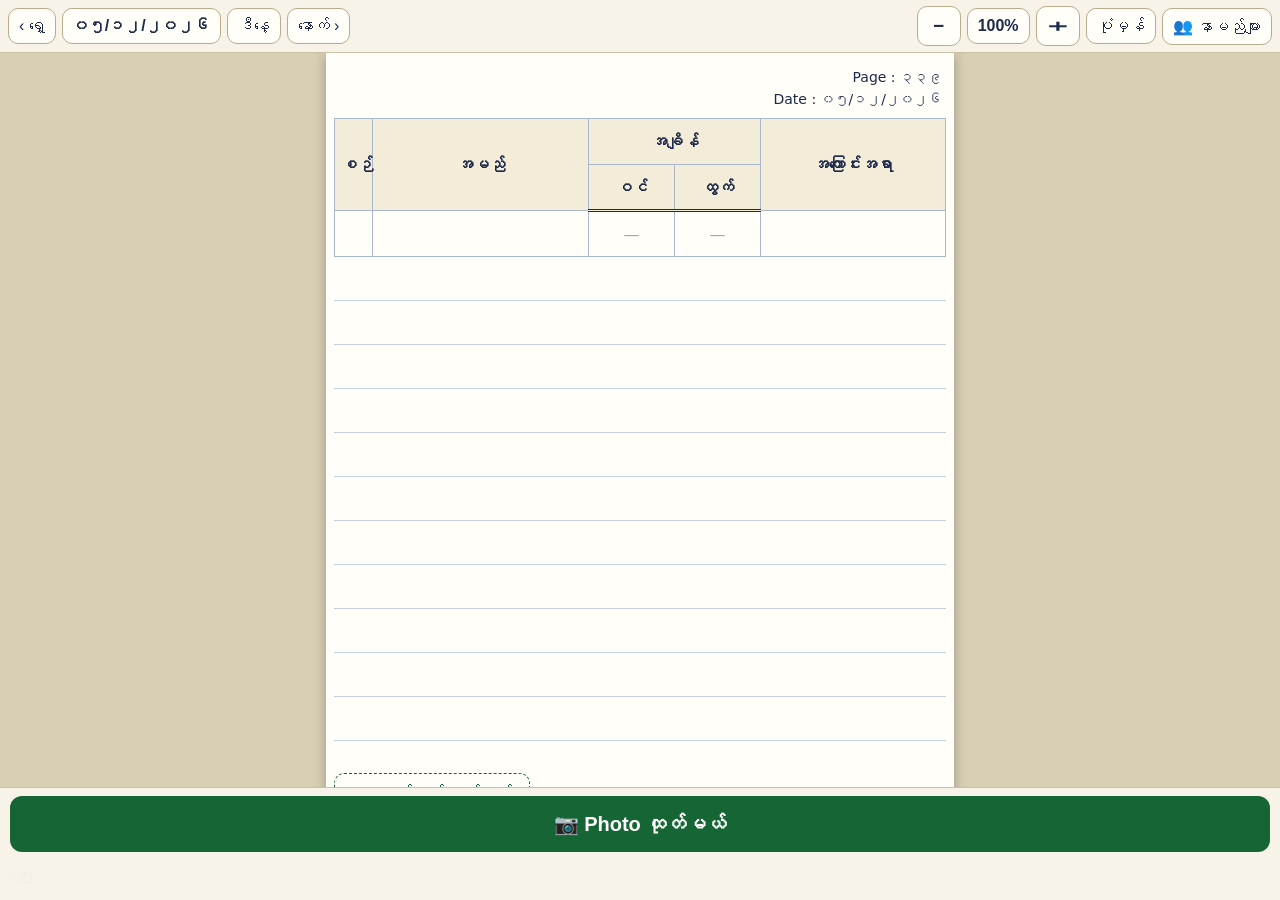
<file: logbooks/people/index.html>
<!DOCTYPE html>
<html lang="my">
<head>
<meta charset="UTF-8">
<meta name="viewport" content="width=device-width, initial-scale=1, viewport-fit=cover">
<title>မျှော်စင်-2</title>
<meta name="theme-color" content="#166534">
<link rel="manifest" href="manifest.webmanifest">
<link rel="icon" href="icon.svg" type="image/svg+xml">
<style>
*{box-sizing:border-box}
html,body{margin:0;padding:0}
body{font-family:system-ui,-apple-system,"Segoe UI",Roboto,sans-serif;background:#ddd5bd;color:#1d2a4a;-webkit-text-size-adjust:100%}
#app{display:flex;flex-direction:column;height:100dvh}
.strip{background:#f7f3e8;border-bottom:1px solid #c9bfa5;padding:6px 8px;display:flex;flex-wrap:wrap;gap:6px;align-items:center;z-index:5}
.strip button{background:#fffef9;border:1.5px solid #b9ac8c;border-radius:10px;padding:8px 10px;font-size:16px;color:#1d2a4a;cursor:pointer}
.strip button:active{background:#efe8d2}
#dateBtn{font-weight:700;min-width:118px}
.zoomctl{margin-left:auto;display:flex;gap:6px;align-items:center}
#zoomOut,#zoomIn{min-width:44px;font-size:19px;font-weight:700}
#zoomPct{min-width:58px;text-align:center;font-weight:700}
#chipsPanel{background:#f7f3e8;border-bottom:1px solid #c9bfa5;padding:8px;display:none}
#chipsPanel.open{display:block}
.chips{display:flex;flex-wrap:wrap;gap:8px;margin-bottom:8px}
.chip{background:#fffef9;border:1.5px solid #166534;color:#14532d;border-radius:999px;padding:8px 14px;font-size:16px;cursor:pointer;overflow-wrap:anywhere;max-width:100%;text-align:left}
.chip .cx{color:#b91c1c;font-weight:800;margin-left:8px}
.chipAdd{display:flex;gap:8px;flex-wrap:wrap}
.chipAdd input{flex:1;min-width:140px;font-size:16px;padding:9px 10px;border:1.5px solid #b9ac8c;border-radius:10px;background:#fff}
.chipAdd button{background:#fffef9;border:1.5px solid #b9ac8c;border-radius:10px;padding:9px 12px;font-size:15px;cursor:pointer}
#pageArea{flex:1;overflow:auto;touch-action:none;position:relative;background:#d8cfb4;-webkit-overflow-scrolling:touch}
#sizer{position:relative;margin:0 auto}
#scaler{position:absolute;top:0;left:0;transform-origin:0 0}
.paper{background:#fffef9;width:628px;min-height:780px;padding:14px 8px 20px;box-shadow:0 2px 12px rgba(0,0,0,.28);display:flex;flex-direction:column}
.paper.flip{animation:flip .26s ease}
@keyframes flip{from{transform:rotateY(-13deg);opacity:.35}to{transform:rotateY(0);opacity:1}}
.meta{text-align:right;font-size:14px;line-height:1.55;margin:0 4px 8px;color:#1d2a4a}
table{border-collapse:collapse;width:100%;table-layout:fixed;background:#fffef9}
th,td{border:1px solid #a9b6cc;padding:4px 6px;font-size:16px;vertical-align:middle;height:46px}
thead th{background:#f3ecd9;text-align:center;font-weight:700}
thead tr:last-child th{border-bottom:3px double #1d2a4a}
td input.cell{width:100%;border:none;background:transparent;font:inherit;color:inherit;outline:none;padding:5px 2px}
td.ser{text-align:center;color:#43536e}
tr.inside td{background:rgba(230,176,66,.20)}
tr.inside td.ser{border-left:4px solid #d9a441}
td.tcell{text-align:center;cursor:pointer}
td.tcell .tl{font-weight:600;white-space:nowrap}
td.tcell .tl.empty{color:#9aa7bd;font-weight:400}
td.dc{position:relative;padding-right:26px}
td.dc .del{position:absolute;right:3px;top:50%;transform:translateY(-50%);background:none;border:none;color:#c0392b;font-size:17px;cursor:pointer;padding:4px;line-height:1}
.ruled{flex:1;min-height:120px;background:repeating-linear-gradient(to bottom,rgba(0,0,0,0) 0,rgba(0,0,0,0) 43px,#c3cede 43px,#c3cede 44px)}
.addrow{margin-top:12px;align-self:flex-start;background:none;border:1.5px dashed #166534;color:#166534;border-radius:10px;padding:10px 16px;font-size:16px;cursor:pointer}
#bottomBar{background:#f7f3e8;border-top:1px solid #c9bfa5;padding:8px 10px calc(48px + env(safe-area-inset-bottom))}
#photoBtn{width:100%;background:#166534;color:#fff;border:none;border-radius:12px;padding:16px;font-size:20px;font-weight:700;cursor:pointer}
#photoBtn.done{background:#14532d}
#undoBar{position:fixed;left:12px;right:12px;bottom:calc(118px + env(safe-area-inset-bottom));background:#1d2a4a;color:#fff;border-radius:12px;padding:12px 16px;display:none;align-items:center;justify-content:space-between;z-index:60;box-shadow:0 4px 16px rgba(0,0,0,.3)}
#undoBar.show{display:flex}
#undoBar button{background:#fff;color:#1d2a4a;border:none;border-radius:8px;padding:8px 16px;font-weight:700;font-size:15px;cursor:pointer}
#sheet{position:fixed;inset:0;background:rgba(0,0,0,.55);display:none;z-index:80;align-items:flex-end;justify-content:center}
#sheet.open{display:flex}
.sheetBox{background:#fffef9;width:100%;max-height:94dvh;overflow:auto;border-radius:16px 16px 0 0;padding:14px 14px calc(48px + env(safe-area-inset-bottom))}
.sheetHead{display:flex;justify-content:space-between;align-items:center;margin-bottom:10px}
.sheetHead b{font-size:16px}
#sheetClose{background:#eee7d2;border:none;border-radius:8px;width:38px;height:38px;font-size:17px;cursor:pointer}
#sheetImg{width:100%;height:auto;display:block;border:1px solid #d8d2bd;background:#fff}
.hint{text-align:center;color:#5a6a8a;margin:10px 0;font-size:14px}
#shareBtn{width:100%;background:#166534;color:#fff;border:none;border-radius:12px;padding:17px;font-size:19px;font-weight:700;cursor:pointer}
#dlBtn{width:100%;margin-top:10px;background:#fffef9;border:2px solid #166534;color:#166534;border-radius:12px;padding:13px;font-size:16px;font-weight:700;cursor:pointer}
#datePick,#timePick{position:fixed;left:8px;bottom:8px;width:28px;height:28px;opacity:.01;border:none;z-index:70;pointer-events:none;padding:0}
#bootFail{position:fixed;inset:0;background:#fffef9;display:none;z-index:99;flex-direction:column;align-items:center;justify-content:center;gap:16px;font-size:18px}
#bootFail button{background:#166534;color:#fff;border:none;border-radius:12px;padding:14px 22px;font-size:17px;cursor:pointer}
</style>
</head>
<body>
<div id="app">
  <div class="strip">
    <button id="prevDay">‹ ရှေ့</button>
    <button id="dateBtn">–</button>
    <button id="todayBtn">ဒီနေ့</button>
    <button id="nextDay">နောက် ›</button>
    <div class="zoomctl">
      <button id="zoomOut">−</button>
      <button id="zoomPct">100%</button>
      <button id="zoomIn">＋</button>
      <button id="zoomReset">ပုံမှန်</button>
      <button id="chipsToggle">👥 နာမည်များ</button>
    </div>
  </div>
  <div id="chipsPanel">
    <div class="chips" id="chips"></div>
    <div class="chipAdd">
      <input id="newName" placeholder="နာမည်အသစ်">
      <button id="addName">+ ထည့်မယ်</button>
      <button id="editNames">ပြင်</button>
    </div>
  </div>
  <div id="pageArea">
    <div id="sizer">
      <div id="scaler">
        <div class="paper" id="paper">
          <div class="meta" id="meta"></div>
          <table id="tbl">
            <colgroup><col style="width:38px"><col style="width:216px"><col style="width:86px"><col style="width:86px"><col></colgroup>
            <thead>
              <tr><th rowspan="2">စဉ်</th><th rowspan="2">အမည်</th><th colspan="2">အချိန်</th><th rowspan="2">အကြောင်းအရာ</th></tr>
              <tr><th>ဝင်</th><th>ထွက်</th></tr>
            </thead>
            <tbody id="tbody"></tbody>
          </table>
          <div class="ruled"></div>
          <button class="addrow" id="addRow">+ အတန်းသစ် ထည့်မယ်</button>
        </div>
      </div>
    </div>
  </div>
  <div id="bottomBar"><button id="photoBtn">📷 Photo ထုတ်မယ်</button></div>
</div>
<div id="undoBar"><span>ဖျက်လိုက်ပါပြီ</span><button id="undoBtn">ပြန်ယူမယ်</button></div>
<div id="sheet">
  <div class="sheetBox">
    <div class="sheetHead"><b id="sheetName">photo.png</b><button id="sheetClose">✕</button></div>
    <img id="sheetImg" alt="logbook photo">
    <div class="hint">ပုံကို ဖိထားပြီး Save လုပ်လို့လည်း ရတယ်</div>
    <button id="shareBtn">📤 Share — Viber နဲ့ ပို့မယ်</button>
    <button id="dlBtn">⬇ Download — သိမ်းမယ်</button>
  </div>
</div>
<input type="date" id="datePick">
<input type="time" id="timePick">
<div id="bootFail"><div>စာအုပ် ဖွင့်မရပါ</div><button onclick="location.reload()">🔄 ပြန်ဖွင့်မယ်</button></div>
<script>
(function(){
'use strict';
var LOGK='lunkhrunre_log_v1', NAMEK='lunkhrunre_names_v1', ZOOMK='lunkhrunre_zoom_v1';
var WD=['တနင်္ဂနွေ','တနင်္လာ','အင်္ဂါ','ဗုဒ္ဓဟူး','ကြာသပတေး','သောကြာ','စနေ'];
var MYD='၀၁၂၃၄၅၆၇၈၉';
var LW=628;
function $(id){ return document.getElementById(id); }
function toMy(s){ return String(s).replace(/[0-9]/g,function(d){ return MYD[+d]; }); }
function pad(n){ return (n<10?'0':'')+n; }
function todayStr(){ var d=new Date(); return d.getFullYear()+'-'+pad(d.getMonth()+1)+'-'+pad(d.getDate()); }
function parseD(s){ var p=s.split('-'); return new Date(+p[0],+p[1]-1,+p[2]); }
function toStr(d){ return d.getFullYear()+'-'+pad(d.getMonth()+1)+'-'+pad(d.getDate()); }
function addDays(s,n){ var d=parseD(s); d.setDate(d.getDate()+n); return toStr(d); }
function fmtDMY(s){ var p=s.split('-'); return toMy(p[2]+'/'+p[1]+'/'+p[0]); }
function fmtDMYsp(s){ var p=s.split('-'); return toMy(p[2]+' / '+p[1]+' / '+p[0]); }
function pageNum(s){ var p=s.split('-'); return Math.round((Date.UTC(+p[0],+p[1]-1,+p[2])-Date.UTC(2026,0,1))/86400000)+1; }
function wdName(s){ return WD[parseD(s).getDay()]; }
function fmtTime(t){ if(!t) return ''; var p=t.split(':'); var h=+p[0]; var ap=h>=12?'PM':'AM'; var h12=h%12; if(h12===0)h12=12; return h12+':'+p[1]+' '+ap; }
function nowT(){ var d=new Date(); return pad(d.getHours())+':'+pad(d.getMinutes()); }
function uid(){ return Date.now().toString(36)+Math.random().toString(36).slice(2,7); }
function esc(s){ return String(s==null?'':s).replace(/&/g,'&amp;').replace(/</g,'&lt;').replace(/>/g,'&gt;').replace(/"/g,'&quot;'); }

var memStore={};
var storageOK=true;
try{ localStorage.setItem('__probe__','1'); localStorage.removeItem('__probe__'); }catch(e){ storageOK=false; }
var store={
  get:function(k){ try{ return storageOK? localStorage.getItem(k) : (k in memStore? memStore[k]:null); }catch(e){ return (k in memStore)? memStore[k]:null; } },
  set:function(k,v){ try{ if(storageOK){ localStorage.setItem(k,v); } else { memStore[k]=v; } }catch(e){ memStore[k]=v; } }
};
function loadJSON(k,def){ try{ var v=store.get(k); return v? JSON.parse(v): def; }catch(e){ return def; } }

var log=loadJSON(LOGK,{});
var names=loadJSON(NAMEK,[]);
var zoom=parseFloat(store.get(ZOOMK))||1;
if(!(zoom>=0.1&&zoom<=2)) zoom=1;
var cur=todayStr();
var editNames=false;
var pendingTime=null;
var undoInfo=null, undoTimer=null;

var area=$('pageArea'), sizer=$('sizer'), scaler=$('scaler'), paper=$('paper'), tbody=$('tbody');

function save(){ store.set(LOGK, JSON.stringify(log)); }
function saveNames(){ store.set(NAMEK, JSON.stringify(names)); }
function rows(){ return log[cur]||[]; }
function blankRow(){ return {id:uid(),name:'',timeIn:'',timeOut:'',detail:''}; }

function rowHtml(r,i,scratch){
  var inside=(!scratch && cur===todayStr() && r.timeIn && !r.timeOut)?' class="inside"':'';
  var h='<tr data-id="'+(scratch?'':r.id)+'"'+(scratch?' data-scratch="1"':'')+inside+'>';
  h+='<td class="ser">'+(scratch?'':toMy(i+1))+'</td>';
  h+='<td><input class="cell" data-f="name" value="'+esc(scratch?'':r.name)+'" autocomplete="off"></td>';
  h+='<td class="tcell" data-t="in"><span class="tl'+((scratch||!r.timeIn)?' empty':'')+'">'+((!scratch&&r.timeIn)?fmtTime(r.timeIn):'—')+'</span></td>';
  h+='<td class="tcell" data-t="out"><span class="tl'+((scratch||!r.timeOut)?' empty':'')+'">'+((!scratch&&r.timeOut)?fmtTime(r.timeOut):'—')+'</span></td>';
  h+='<td class="dc"><input class="cell" data-f="detail" value="'+esc(scratch?'':r.detail)+'" autocomplete="off">';
  if(!scratch) h+='<button class="del" title="ဖျက်">✕</button>';
  h+='</td></tr>';
  return h;
}
function render(){
  $('dateBtn').textContent=fmtDMY(cur);
  $('meta').innerHTML='Page : '+toMy(pageNum(cur))+'<br>Date : '+fmtDMY(cur);
  var list=rows(), html='';
  for(var i=0;i<list.length;i++) html+=rowHtml(list[i],i,false);
  html+=rowHtml(null,list.length,true);
  tbody.innerHTML=html;
  requestAnimationFrame(applyZoom);
}
function rowOfTr(tr){ var id=tr.getAttribute('data-id'); if(!id) return null; var list=rows(); for(var i=0;i<list.length;i++) if(list[i].id===id) return list[i]; return null; }
function adopt(tr){
  var r=blankRow(); if(!log[cur]) log[cur]=[]; log[cur].push(r);
  tr.setAttribute('data-id',r.id); tr.removeAttribute('data-scratch');
  tr.querySelector('.ser').textContent=toMy(log[cur].length);
  var dc=tr.querySelector('.dc');
  if(dc && !dc.querySelector('.del')){ var b=document.createElement('button'); b.className='del'; b.title='ဖျက်'; b.textContent='✕'; dc.appendChild(b); }
  tbody.insertAdjacentHTML('beforeend', rowHtml(null,log[cur].length,true));
  return r;
}
tbody.addEventListener('input',function(e){
  var inp=e.target; if(!inp.classList||!inp.classList.contains('cell')) return;
  var tr=inp.closest('tr'); if(!tr) return;
  var r=rowOfTr(tr); if(!r) r=adopt(tr);
  r[inp.getAttribute('data-f')]=inp.value; save();
});
tbody.addEventListener('change',function(e){
  var inp=e.target; if(inp.classList&&inp.classList.contains('cell')&&inp.getAttribute('data-f')==='name') learnName(inp.value.trim());
});
tbody.addEventListener('click',function(e){
  var del=e.target.closest? e.target.closest('.del'):null;
  if(del){ var trd=del.closest('tr'); var rd=rowOfTr(trd); if(rd) deleteRow(rd); return; }
  var td=e.target.closest? e.target.closest('.tcell'):null;
  if(!td) return;
  var tr=td.closest('tr'); var r=rowOfTr(tr); if(!r) r=adopt(tr);
  var f=td.getAttribute('data-t')==='in'?'timeIn':'timeOut';
  if(!r[f]){ r[f]=nowT(); save(); render(); }
  else openTimePicker(r,f,td);
});
function deleteRow(r){
  var list=rows(); var idx=-1;
  for(var i=0;i<list.length;i++) if(list[i].id===r.id) idx=i;
  if(idx<0) return;
  undoInfo={row:r,index:idx,date:cur};
  list.splice(idx,1); save(); render();
  var bar=$('undoBar'); bar.classList.add('show');
  if(undoTimer) clearTimeout(undoTimer);
  undoTimer=setTimeout(function(){ bar.classList.remove('show'); undoInfo=null; },6000);
}
$('undoBtn').addEventListener('click',function(){
  if(!undoInfo) return;
  if(!log[undoInfo.date]) log[undoInfo.date]=[];
  var list=log[undoInfo.date]; var idx=Math.min(undoInfo.index,list.length);
  list.splice(idx,0,undoInfo.row); save();
  cur=undoInfo.date; undoInfo=null;
  if(undoTimer) clearTimeout(undoTimer);
  $('undoBar').classList.remove('show');
  render();
});
$('addRow').addEventListener('click',function(){
  var s=tbody.querySelector('tr[data-scratch] input.cell');
  if(s){ s.focus(); s.scrollIntoView({block:'center'}); }
});

/* ---------- names chips ---------- */
function learnName(nm){ if(nm && names.indexOf(nm)<0){ names.push(nm); saveNames(); renderChips(); } }
function renderChips(){
  var box=$('chips'); box.innerHTML='';
  names.forEach(function(nm){
    var b=document.createElement('button'); b.className='chip';
    b.innerHTML=esc(nm)+(editNames?'<span class="cx">✕</span>':'');
    b.addEventListener('click',function(){
      if(editNames){ names=names.filter(function(x){ return x!==nm; }); saveNames(); renderChips(); }
      else chipAdd(nm);
    });
    box.appendChild(b);
  });
}
function chipAdd(nm){
  cur=todayStr();
  if(!log[cur]) log[cur]=[];
  log[cur].push({id:uid(),name:nm,timeIn:nowT(),timeOut:'',detail:''});
  save(); render();
  setTimeout(function(){ area.scrollTop=sizer.offsetHeight; },60);
}
$('chipsToggle').addEventListener('click',function(){ $('chipsPanel').classList.toggle('open'); });
$('addName').addEventListener('click',function(){
  var v=$('newName').value.trim(); if(!v) return;
  learnName(v); $('newName').value='';
});
$('editNames').addEventListener('click',function(){
  editNames=!editNames; $('editNames').textContent=editNames?'ပြီး':'ပြင်'; renderChips();
});
(function seedNames(){
  if(names.length) return;
  var seen={};
  Object.keys(log).forEach(function(d){ (log[d]||[]).forEach(function(r){ if(r.name&&!seen[r.name]){ seen[r.name]=1; names.push(r.name); } }); });
  if(names.length) saveNames();
})();

/* ---------- day navigation ---------- */
function turn(dir){
  cur=addDays(cur,dir); render();
  paper.classList.remove('flip'); void paper.offsetWidth; paper.classList.add('flip');
}
$('prevDay').addEventListener('click',function(){ turn(-1); });
$('nextDay').addEventListener('click',function(){ turn(1); });
$('todayBtn').addEventListener('click',function(){ cur=todayStr(); render(); });
$('dateBtn').addEventListener('click',function(){
  var dp=$('datePick'); dp.value=cur;
  try{ dp.showPicker(); }catch(e){ dp.focus(); }
});
$('datePick').addEventListener('change',function(){ if(this.value){ cur=this.value; render(); } });

/* ---------- time picker (correction only) ---------- */
function openTimePicker(r,f,td){
  var tp=$('timePick'); pendingTime={r:r,f:f};
  tp.value=r[f]||'';
  var rc=td.getBoundingClientRect();
  tp.style.left=rc.left+'px'; tp.style.top='auto'; tp.style.bottom='auto';
  tp.style.top=rc.top+'px'; tp.style.width=Math.max(rc.width,44)+'px'; tp.style.height=Math.max(rc.height,32)+'px';
  try{ tp.focus({preventScroll:true}); }catch(e){ try{ tp.focus(); }catch(e2){} }
  try{ tp.showPicker(); }catch(e){}
}
$('timePick').addEventListener('change',function(){
  if(!pendingTime) return;
  pendingTime.r[pendingTime.f]=this.value; pendingTime=null; save(); render();
});

/* ---------- zoom / pan / pinch ---------- */
function applyZoom(){
  zoom=Math.min(2,Math.max(0.1,zoom));
  scaler.style.transform='scale('+zoom+')';
  sizer.style.width=(LW*zoom)+'px';
  sizer.style.height=(paper.offsetHeight*zoom)+'px';
  $('zoomPct').textContent=Math.round(zoom*100)+'%';
  store.set(ZOOMK,String(zoom));
}
function zoomAt(f,mx,my){
  var z0=zoom; zoom=Math.min(2,Math.max(0.1,zoom*f));
  var cx=(area.scrollLeft+mx)/z0, cy=(area.scrollTop+my)/z0;
  applyZoom(); area.scrollLeft=cx*zoom-mx; area.scrollTop=cy*zoom-my;
}
function zoomStep(f){ zoomAt(f, area.clientWidth/2, area.clientHeight/2); }
function hold(btn,fn){
  var t1=null,t2=null;
  btn.addEventListener('pointerdown',function(e){ e.preventDefault(); fn(); t1=setTimeout(function(){ t2=setInterval(fn,90); },450); });
  ['pointerup','pointerleave','pointercancel'].forEach(function(ev){ btn.addEventListener(ev,function(){ if(t1)clearTimeout(t1); if(t2)clearInterval(t2); t1=t2=null; }); });
}
hold($('zoomIn'),function(){ zoomStep(1.2); });
hold($('zoomOut'),function(){ zoomStep(1/1.2); });
$('zoomPct').addEventListener('click',function(){
  zoom=area.clientWidth/LW; applyZoom(); area.scrollLeft=0; area.scrollTop=0;
});
$('zoomReset').addEventListener('click',function(){ zoom=1; applyZoom(); });

var ptrs=new Map(), ges=null;
function pdist(a,b){ var dx=a.x-b.x, dy=a.y-b.y; return Math.sqrt(dx*dx+dy*dy); }
area.addEventListener('pointerdown',function(e){
  ptrs.set(e.pointerId,{x:e.clientX,y:e.clientY});
  if(ptrs.size===1){
    var onInput=e.target.closest&&e.target.closest('input,textarea');
    ges={mode:onInput?'none':'pan', sx:e.clientX, sy:e.clientY, sl:area.scrollLeft, st:area.scrollTop, t:Date.now(), target:e.target};
  } else if(ptrs.size===2){
    var p=Array.from(ptrs.values()); var rc=area.getBoundingClientRect();
    var mx=(p[0].x+p[1].x)/2-rc.left, my=(p[0].y+p[1].y)/2-rc.top;
    ges={mode:'pinch', d0:pdist(p[0],p[1])||1, z0:zoom, cx:(area.scrollLeft+mx)/zoom, cy:(area.scrollTop+my)/zoom};
  }
});
area.addEventListener('pointermove',function(e){
  if(!ptrs.has(e.pointerId)) return;
  ptrs.set(e.pointerId,{x:e.clientX,y:e.clientY});
  if(!ges) return;
  if(ges.mode==='pinch'&&ptrs.size===2){
    var p=Array.from(ptrs.values()); var rc=area.getBoundingClientRect();
    var mx=(p[0].x+p[1].x)/2-rc.left, my=(p[0].y+p[1].y)/2-rc.top;
    zoom=Math.min(2,Math.max(0.1, ges.z0*pdist(p[0],p[1])/ges.d0));
    applyZoom(); area.scrollLeft=ges.cx*zoom-mx; area.scrollTop=ges.cy*zoom-my;
  } else if(ges.mode==='pan'&&ptrs.size===1){
    area.scrollLeft=ges.sl-(e.clientX-ges.sx);
    area.scrollTop=ges.st-(e.clientY-ges.sy);
  }
});
function pend(e){
  var g=ges;
  ptrs.delete(e.pointerId);
  if(ptrs.size<2&&g&&g.mode==='pinch') ges=null;
  if(ptrs.size===0){
    if(g&&g.mode==='pan'){
      var dx=e.clientX-g.sx, dy=e.clientY-g.sy, dt=Date.now()-g.t;
      var ae=document.activeElement;
      var editing=ae&&(ae.tagName==='INPUT'||ae.tagName==='TEXTAREA');
      var onCtl=g.target.closest&&g.target.closest('input,textarea,button,.tcell,.chip');
      if(!editing&&!onCtl&&zoom<=1.01&&dt<600&&Math.abs(dx)>100&&Math.abs(dy)<60) turn(dx<0?1:-1);
    }
    ges=null;
  }
}
area.addEventListener('pointerup',pend);
area.addEventListener('pointercancel',pend);
area.addEventListener('touchmove',function(e){ if(e.touches.length===2) e.preventDefault(); },{passive:false});
area.addEventListener('gesturestart',function(e){ e.preventDefault(); });
area.addEventListener('wheel',function(e){
  if(!e.ctrlKey) return; e.preventDefault();
  var rc=area.getBoundingClientRect();
  zoomAt(e.deltaY<0?1.1:0.9, e.clientX-rc.left, e.clientY-rc.top);
},{passive:false});

/* touch pinch fallback (no PointerEvent) */
if(!window.PointerEvent){
  var tGes=null;
  area.addEventListener('touchstart',function(e){
    if(e.touches.length===2){
      var rc=area.getBoundingClientRect();
      var mx=(e.touches[0].clientX+e.touches[1].clientX)/2-rc.left, my=(e.touches[0].clientY+e.touches[1].clientY)/2-rc.top;
      tGes={d0:pdist({x:e.touches[0].clientX,y:e.touches[0].clientY},{x:e.touches[1].clientX,y:e.touches[1].clientY})||1, z0:zoom, cx:(area.scrollLeft+mx)/zoom, cy:(area.scrollTop+my)/zoom};
    }
  },{passive:true});
  area.addEventListener('touchmove',function(e){
    if(tGes&&e.touches.length===2){
      var rc=area.getBoundingClientRect();
      var mx=(e.touches[0].clientX+e.touches[1].clientX)/2-rc.left, my=(e.touches[0].clientY+e.touches[1].clientY)/2-rc.top;
      zoom=Math.min(2,Math.max(0.1, tGes.z0*pdist({x:e.touches[0].clientX,y:e.touches[0].clientY},{x:e.touches[1].clientX,y:e.touches[1].clientY})/tGes.d0));
      applyZoom(); area.scrollLeft=tGes.cx*zoom-mx; area.scrollTop=tGes.cy*zoom-my;
    }
  },{passive:false});
  area.addEventListener('touchend',function(e){ if(e.touches.length<2) tGes=null; });
}

/* ---------- photo export ---------- */
function graphemes(text){
  if(window.Intl&&Intl.Segmenter){ try{ return Array.from(new Intl.Segmenter('my',{granularity:'grapheme'}).segment(String(text)),function(s){ return s.segment; }); }catch(e){} }
  return Array.from(String(text));
}
function wrapLines(ctx,text,maxW){
  if(!text) return [''];
  var gs=graphemes(text), lines=[], line='';
  for(var i=0;i<gs.length;i++){
    var g=gs[i];
    if(g==='\n'){ lines.push(line); line=''; continue; }
    var t=line+g;
    if(line&&ctx.measureText(t).width>maxW){ lines.push(line); line=g; } else line=t;
  }
  lines.push(line);
  return lines.length?lines:[''];
}
function buildPhoto(){
  var W=1080, PAD=36, CW=W-2*PAD, cols=[56,300,140,140,372];
  var colX=[PAD]; for(var i=0;i<cols.length;i++) colX.push(colX[i]+cols[i]);
  var list=rows();
  var meas=document.createElement('canvas').getContext('2d');
  var nameF='28px sans-serif', detF='26px sans-serif';
  var infos=list.map(function(r){
    meas.font=nameF; var nl=wrapLines(meas,r.name,cols[1]-16);
    meas.font=detF; var dl=wrapLines(meas,r.detail,cols[4]-16);
    var lines=Math.max(nl.length,dl.length);
    return {r:r,nl:nl,dl:dl,h:Math.max(52,lines*34+16)};
  });
  var topH=118, theadH=92, blankH=46*6, footH=54;
  var sum=0; infos.forEach(function(x){ sum+=x.h; });
  var H=topH+theadH+sum+blankH+footH;
  var tTop=topH, tBot=H-footH;
  var cv=document.createElement('canvas'); cv.width=W; cv.height=H;
  var ctx=cv.getContext('2d');
  ctx.fillStyle='#fffef9'; ctx.fillRect(0,0,W,H);
  ctx.strokeStyle='#c9cede'; ctx.lineWidth=2; ctx.strokeRect(4,4,W-8,H-8);
  /* date header — one big bold centered line, no "Page :" */
  var dtext='Date : '+fmtDMYsp(cur)+' ('+wdName(cur)+'နေ့)';
  ctx.fillStyle='#1d2a4a'; ctx.textAlign='center';
  ctx.font='800 40px sans-serif';
  ctx.fillText(dtext,W/2,66);
  var tw=ctx.measureText(dtext).width;
  ctx.strokeStyle='#1d2a4a'; ctx.lineWidth=2; ctx.setLineDash([2,4]);
  ctx.beginPath(); ctx.moveTo(W/2-tw/2,86); ctx.lineTo(W/2+tw/2,86); ctx.stroke(); ctx.setLineDash([]);
  /* header band */
  ctx.fillStyle='#f3ecd9'; ctx.fillRect(PAD,tTop,CW,theadH);
  ctx.fillStyle='#1d2a4a';
  var midA=tTop+theadH/2+10;
  ctx.font='700 27px sans-serif'; ctx.textAlign='center';
  ctx.fillText('စဉ်',colX[0]+cols[0]/2,midA);
  ctx.fillText('အမည်',colX[1]+cols[1]/2,midA);
  ctx.fillText('အချိန်',colX[2]+cols[2]+cols[3]/2,tTop+38);
  ctx.fillText('အကြောင်းအရာ',colX[4]+cols[4]/2,midA);
  ctx.font='700 24px sans-serif';
  ctx.fillText('ဝင်',colX[2]+cols[2]/2,tTop+theadH-15);
  ctx.fillText('ထွက်',colX[3]+cols[3]/2,tTop+theadH-15);
  function drawLines(lines,x,ry,h){
    var lh=34, yy=ry+(h-lines.length*lh)/2+25;
    for(var i=0;i<lines.length;i++){ ctx.fillText(lines[i],x,yy); yy+=lh; }
  }
  /* entry rows */
  var y=tTop+theadH, today=todayStr();
  infos.forEach(function(inf,idx){
    var r=inf.r, h=inf.h;
    if(cur===today&&r.timeIn&&!r.timeOut){
      ctx.fillStyle='rgba(230,176,66,.25)'; ctx.fillRect(PAD,y,CW,h);
      ctx.fillStyle='#d9a441'; ctx.fillRect(PAD,y,5,h);
    }
    ctx.fillStyle='#1d2a4a';
    ctx.font='28px sans-serif'; ctx.textAlign='center';
    ctx.fillText(toMy(idx+1),colX[0]+cols[0]/2,y+h/2+10);
    ctx.textAlign='left'; ctx.font=nameF;
    drawLines(inf.nl,colX[1]+8,y,h);
    ctx.font='600 30px sans-serif'; ctx.textAlign='center';
    if(r.timeIn) ctx.fillText(fmtTime(r.timeIn),colX[2]+cols[2]/2,y+h/2+11);
    if(r.timeOut) ctx.fillText(fmtTime(r.timeOut),colX[3]+cols[3]/2,y+h/2+11);
    ctx.textAlign='left'; ctx.font=detF;
    drawLines(inf.dl,colX[4]+8,y,h);
    y+=h;
  });
  /* grid */
  ctx.strokeStyle='#a9b6cc'; ctx.lineWidth=1;
  for(var vi=0;vi<colX.length;vi++){ ctx.beginPath(); ctx.moveTo(colX[vi],tTop); ctx.lineTo(colX[vi],tBot); ctx.stroke(); }
  function hline(yy,dark){ ctx.strokeStyle=dark?'#1d2a4a':'#a9b6cc'; ctx.lineWidth=dark?2:1; ctx.beginPath(); ctx.moveTo(PAD,yy); ctx.lineTo(W-PAD,yy); ctx.stroke(); }
  hline(tTop);
  ctx.beginPath(); ctx.moveTo(colX[2],tTop+50); ctx.lineTo(colX[4],tTop+50); ctx.stroke();
  hline(tTop+theadH,true); hline(tTop+theadH+3,true);
  var gy=tTop+theadH;
  infos.forEach(function(inf){ gy+=inf.h; hline(gy); });
  for(var b=0;b<6;b++){ gy+=46; hline(gy); }
  ctx.strokeStyle='#a9b6cc'; ctx.strokeRect(PAD,tTop,CW,tBot-tTop);
  /* footer */
  ctx.font='24px sans-serif'; ctx.textAlign='center'; ctx.fillStyle='#43536e';
  ctx.fillText('- စာမျက်နှာ '+toMy(pageNum(cur))+' -',W/2,tBot+36);
  return cv;
}
var pending=null;
$('photoBtn').addEventListener('click',function(){
  var cv=buildPhoto(); var fname='log-'+cur+'.png';
  pending={canvas:cv,fname:fname,file:null};
  $('sheetImg').src=cv.toDataURL('image/png');
  $('sheetName').textContent=fname;
  $('shareBtn').style.display='none';
  if(cv.toBlob){
    cv.toBlob(function(b){
      if(!b) return;
      try{
        var f=new File([b],fname,{type:'image/png'});
        if(navigator.canShare&&navigator.canShare({files:[f]})){ pending.file=f; $('shareBtn').style.display='block'; }
      }catch(e){}
    },'image/png');
  }
  $('sheet').classList.add('open');
});
$('shareBtn').addEventListener('click',function(){
  if(pending&&pending.file&&navigator.share){ navigator.share({files:[pending.file]}).catch(function(){}); }
});
$('dlBtn').addEventListener('click',function(){
  if(!pending) return;
  var a=document.createElement('a');
  a.href=pending.canvas.toDataURL('image/png');
  a.download=pending.fname;
  document.body.appendChild(a); a.click(); a.remove();
  var b=$('photoBtn'); var old=b.textContent;
  b.classList.add('done'); b.textContent='✅ ထုတ်ပြီးပါပြီ';
  setTimeout(function(){ b.classList.remove('done'); b.textContent=old; },1800);
});
$('sheetClose').addEventListener('click',function(){ $('sheet').classList.remove('open'); });
$('sheet').addEventListener('click',function(e){ if(e.target===this) this.classList.remove('open'); });

try{ renderChips(); render(); applyZoom(); }
catch(err){ var bf=$('bootFail'); if(bf) bf.style.display='flex'; }
})();
</script>
<script>
if('serviceWorker' in navigator){ window.addEventListener('load',function(){ navigator.serviceWorker.register('sw.js').catch(function(){}); }); }
</script>
</body>
</html>
</file>
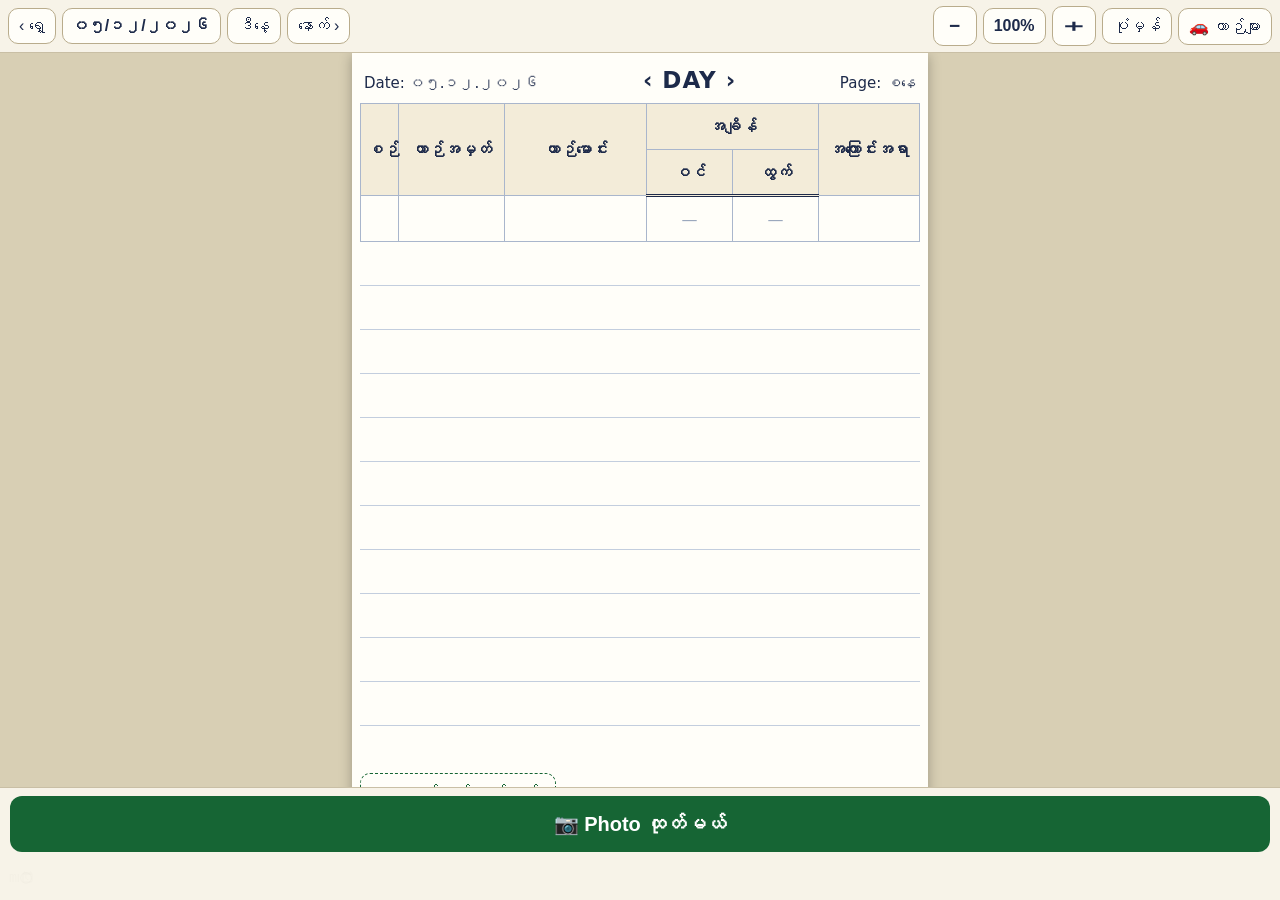
<file: logbooks/vehicle/index.html>
<!DOCTYPE html>
<html lang="my">
<head>
<meta charset="UTF-8">
<meta name="viewport" content="width=device-width, initial-scale=1, viewport-fit=cover">
<title>ကား အဝင်အထွက် မှတ်တမ်း</title>
<meta name="theme-color" content="#166534">
<link rel="manifest" href="manifest.webmanifest">
<link rel="icon" href="icon.svg" type="image/svg+xml">
<style>
*{box-sizing:border-box}
html,body{margin:0;padding:0}
body{font-family:system-ui,-apple-system,"Segoe UI",Roboto,sans-serif;background:#ddd5bd;color:#1d2a4a;-webkit-text-size-adjust:100%}
#app{display:flex;flex-direction:column;height:100dvh}
.strip{background:#f7f3e8;border-bottom:1px solid #c9bfa5;padding:6px 8px;display:flex;flex-wrap:wrap;gap:6px;align-items:center;z-index:5}
.strip button{background:#fffef9;border:1.5px solid #b9ac8c;border-radius:10px;padding:8px 10px;font-size:16px;color:#1d2a4a;cursor:pointer}
.strip button:active{background:#efe8d2}
#dateBtn{font-weight:700;min-width:118px}
.zoomctl{margin-left:auto;display:flex;gap:6px;align-items:center}
#zoomOut,#zoomIn{min-width:44px;font-size:19px;font-weight:700}
#zoomPct{min-width:58px;text-align:center;font-weight:700}
#chipsPanel{background:#f7f3e8;border-bottom:1px solid #c9bfa5;padding:8px;display:none}
#chipsPanel.open{display:block}
.chips{display:flex;flex-wrap:wrap;gap:8px;margin-bottom:8px}
.chip{background:#fffef9;border:1.5px solid #166534;color:#14532d;border-radius:999px;padding:8px 14px;font-size:16px;cursor:pointer;overflow-wrap:anywhere;max-width:100%;text-align:left}
.chip .cx{color:#b91c1c;font-weight:800;margin-left:8px}
.chipAdd{display:flex;gap:8px;flex-wrap:wrap}
.chipAdd input{flex:1;min-width:140px;font-size:16px;padding:9px 10px;border:1.5px solid #b9ac8c;border-radius:10px;background:#fff}
.chipAdd button{background:#fffef9;border:1.5px solid #b9ac8c;border-radius:10px;padding:9px 12px;font-size:15px;cursor:pointer}
#pageArea{flex:1;overflow:auto;touch-action:none;position:relative;background:#d8cfb4;-webkit-overflow-scrolling:touch}
#sizer{position:relative;margin:0 auto}
#scaler{position:absolute;top:0;left:0;transform-origin:0 0}
.paper{background:#fffef9;width:576px;min-height:780px;padding:14px 8px 20px;box-shadow:0 2px 12px rgba(0,0,0,.28);display:flex;flex-direction:column}
.paper.flip{animation:flip .26s ease}
@keyframes flip{from{transform:rotateY(-13deg);opacity:.35}to{transform:rotateY(0);opacity:1}}
.vhead{display:flex;justify-content:space-between;align-items:baseline;margin:0 4px 10px;font-size:15px}
.vhead .vt{font-size:23px;font-weight:800;letter-spacing:1px}
table{border-collapse:collapse;width:100%;table-layout:fixed;background:#fffef9}
th,td{border:1px solid #a9b6cc;padding:4px 6px;font-size:16px;vertical-align:middle;height:46px}
thead th{background:#f3ecd9;text-align:center;font-weight:700}
thead tr:last-child th{border-bottom:3px double #1d2a4a}
td input.cell{width:100%;border:none;background:transparent;font:inherit;color:inherit;outline:none;padding:5px 2px}
td.ser{text-align:center;color:#43536e}
td.plate input.cell{font-weight:600;white-space:nowrap}
tr.inside td{background:rgba(230,176,66,.20)}
tr.inside td.ser{border-left:4px solid #d9a441}
td.tcell{text-align:center;cursor:pointer}
td.tcell .tl{font-weight:600;white-space:nowrap}
td.tcell .tl.empty{color:#9aa7bd;font-weight:400}
td.dc{position:relative;padding-right:26px}
td.dc .del{position:absolute;right:3px;top:50%;transform:translateY(-50%);background:none;border:none;color:#c0392b;font-size:17px;cursor:pointer;padding:4px;line-height:1}
.ruled{flex:1;min-height:120px;background:repeating-linear-gradient(to bottom,rgba(0,0,0,0) 0,rgba(0,0,0,0) 43px,#c3cede 43px,#c3cede 44px)}
.addrow{margin-top:12px;align-self:flex-start;background:none;border:1.5px dashed #166534;color:#166534;border-radius:10px;padding:10px 16px;font-size:16px;cursor:pointer}
#bottomBar{background:#f7f3e8;border-top:1px solid #c9bfa5;padding:8px 10px calc(48px + env(safe-area-inset-bottom))}
#photoBtn{width:100%;background:#166534;color:#fff;border:none;border-radius:12px;padding:16px;font-size:20px;font-weight:700;cursor:pointer}
#photoBtn.done{background:#14532d}
#undoBar{position:fixed;left:12px;right:12px;bottom:calc(118px + env(safe-area-inset-bottom));background:#1d2a4a;color:#fff;border-radius:12px;padding:12px 16px;display:none;align-items:center;justify-content:space-between;z-index:60;box-shadow:0 4px 16px rgba(0,0,0,.3)}
#undoBar.show{display:flex}
#undoBar button{background:#fff;color:#1d2a4a;border:none;border-radius:8px;padding:8px 16px;font-weight:700;font-size:15px;cursor:pointer}
#sheet{position:fixed;inset:0;background:rgba(0,0,0,.55);display:none;z-index:80;align-items:flex-end;justify-content:center}
#sheet.open{display:flex}
.sheetBox{background:#fffef9;width:100%;max-height:94dvh;overflow:auto;border-radius:16px 16px 0 0;padding:14px 14px calc(48px + env(safe-area-inset-bottom))}
.sheetHead{display:flex;justify-content:space-between;align-items:center;margin-bottom:10px}
.sheetHead b{font-size:16px}
#sheetClose{background:#eee7d2;border:none;border-radius:8px;width:38px;height:38px;font-size:17px;cursor:pointer}
#sheetImg{width:100%;height:auto;display:block;border:1px solid #d8d2bd;background:#fff}
.hint{text-align:center;color:#5a6a8a;margin:10px 0;font-size:14px}
#shareBtn{width:100%;background:#166534;color:#fff;border:none;border-radius:12px;padding:17px;font-size:19px;font-weight:700;cursor:pointer}
#dlBtn{width:100%;margin-top:10px;background:#fffef9;border:2px solid #166534;color:#166534;border-radius:12px;padding:13px;font-size:16px;font-weight:700;cursor:pointer}
#datePick,#timePick{position:fixed;left:8px;bottom:8px;width:28px;height:28px;opacity:.01;border:none;z-index:70;pointer-events:none;padding:0}
#bootFail{position:fixed;inset:0;background:#fffef9;display:none;z-index:99;flex-direction:column;align-items:center;justify-content:center;gap:16px;font-size:18px}
#bootFail button{background:#166534;color:#fff;border:none;border-radius:12px;padding:14px 22px;font-size:17px;cursor:pointer}
</style>
</head>
<body>
<div id="app">
  <div class="strip">
    <button id="prevDay">‹ ရှေ့</button>
    <button id="dateBtn">–</button>
    <button id="todayBtn">ဒီနေ့</button>
    <button id="nextDay">နောက် ›</button>
    <div class="zoomctl">
      <button id="zoomOut">−</button>
      <button id="zoomPct">100%</button>
      <button id="zoomIn">＋</button>
      <button id="zoomReset">ပုံမှန်</button>
      <button id="chipsToggle">🚗 ယာဉ်များ</button>
    </div>
  </div>
  <div id="chipsPanel">
    <div class="chips" id="chips"></div>
    <div class="chipAdd">
      <input id="newPlate" placeholder="ယာဉ်အမှတ်အသစ်">
      <button id="addPlate">+ ထည့်မယ်</button>
      <button id="editPlates">ပြင်</button>
    </div>
  </div>
  <div id="pageArea">
    <div id="sizer">
      <div id="scaler">
        <div class="paper" id="paper">
          <div class="vhead"><span id="vDateL"></span><span class="vt">‹ DAY ›</span><span id="vPageR"></span></div>
          <table id="tbl">
            <colgroup><col style="width:38px"><col style="width:106px"><col style="width:142px"><col style="width:86px"><col style="width:86px"><col></colgroup>
            <thead>
              <tr><th rowspan="2">စဉ်</th><th rowspan="2">ယာဉ်အမှတ်</th><th rowspan="2">ယာဉ်မောင်း</th><th colspan="2">အချိန်</th><th rowspan="2">အကြောင်းအရာ</th></tr>
              <tr><th>ဝင်</th><th>ထွက်</th></tr>
            </thead>
            <tbody id="tbody"></tbody>
          </table>
          <div class="ruled"></div>
          <button class="addrow" id="addRow">+ အတန်းသစ် ထည့်မယ်</button>
        </div>
      </div>
    </div>
  </div>
  <div id="bottomBar"><button id="photoBtn">📷 Photo ထုတ်မယ်</button></div>
</div>
<div id="undoBar"><span>ဖျက်လိုက်ပါပြီ</span><button id="undoBtn">ပြန်ယူမယ်</button></div>
<div id="sheet">
  <div class="sheetBox">
    <div class="sheetHead"><b id="sheetName">photo.png</b><button id="sheetClose">✕</button></div>
    <img id="sheetImg" alt="logbook photo">
    <div class="hint">ပုံကို ဖိထားပြီး Save လုပ်လို့လည်း ရတယ်</div>
    <button id="shareBtn">📤 Share — Viber နဲ့ ပို့မယ်</button>
    <button id="dlBtn">⬇ Download — သိမ်းမယ်</button>
  </div>
</div>
<input type="date" id="datePick">
<input type="time" id="timePick">
<div id="bootFail"><div>စာအုပ် ဖွင့်မရပါ</div><button onclick="location.reload()">🔄 ပြန်ဖွင့်မယ်</button></div>
<script>
(function(){
'use strict';
var LOGK='lunkhrunre_vehicle_log_v1', PLATEK='lunkhrunre_vehicle_plates_v1', ZOOMK='lunkhrunre_vehicle_zoom_v1';
var WD=['တနင်္ဂနွေ','တနင်္လာ','အင်္ဂါ','ဗုဒ္ဓဟူး','ကြာသပတေး','သောကြာ','စနေ'];
var MYD='၀၁၂၃၄၅၆၇၈၉';
var LW=576;
function $(id){ return document.getElementById(id); }
function toMy(s){ return String(s).replace(/[0-9]/g,function(d){ return MYD[+d]; }); }
function pad(n){ return (n<10?'0':'')+n; }
function todayStr(){ var d=new Date(); return d.getFullYear()+'-'+pad(d.getMonth()+1)+'-'+pad(d.getDate()); }
function parseD(s){ var p=s.split('-'); return new Date(+p[0],+p[1]-1,+p[2]); }
function toStr(d){ return d.getFullYear()+'-'+pad(d.getMonth()+1)+'-'+pad(d.getDate()); }
function addDays(s,n){ var d=parseD(s); d.setDate(d.getDate()+n); return toStr(d); }
function fmtDMY(s){ var p=s.split('-'); return toMy(p[2]+'/'+p[1]+'/'+p[0]); }
function fmtDMYdots(s){ var p=s.split('-'); return toMy(p[2]+'.'+p[1]+'.'+p[0]); }
function fmtDMYsp(s){ var p=s.split('-'); return toMy(p[2]+' / '+p[1]+' / '+p[0]); }
function wdName(s){ return WD[parseD(s).getDay()]; }
function fmtTime(t){ if(!t) return ''; var p=t.split(':'); var h=+p[0]; var ap=h>=12?'PM':'AM'; var h12=h%12; if(h12===0)h12=12; return h12+':'+p[1]+' '+ap; }
function nowT(){ var d=new Date(); return pad(d.getHours())+':'+pad(d.getMinutes()); }
function uid(){ return Date.now().toString(36)+Math.random().toString(36).slice(2,7); }
function esc(s){ return String(s==null?'':s).replace(/&/g,'&amp;').replace(/</g,'&lt;').replace(/>/g,'&gt;').replace(/"/g,'&quot;'); }

var memStore={};
var storageOK=true;
try{ localStorage.setItem('__probe__','1'); localStorage.removeItem('__probe__'); }catch(e){ storageOK=false; }
var store={
  get:function(k){ try{ return storageOK? localStorage.getItem(k) : (k in memStore? memStore[k]:null); }catch(e){ return (k in memStore)? memStore[k]:null; } },
  set:function(k,v){ try{ if(storageOK){ localStorage.setItem(k,v); } else { memStore[k]=v; } }catch(e){ memStore[k]=v; } }
};
function loadJSON(k,def){ try{ var v=store.get(k); return v? JSON.parse(v): def; }catch(e){ return def; } }

var log=loadJSON(LOGK,{});
var plates=loadJSON(PLATEK,[]);
var zoom=parseFloat(store.get(ZOOMK))||1;
if(!(zoom>=0.1&&zoom<=2)) zoom=1;
var cur=todayStr();
var editPlates=false;
var pendingTime=null;
var undoInfo=null, undoTimer=null;

var area=$('pageArea'), sizer=$('sizer'), scaler=$('scaler'), paper=$('paper'), tbody=$('tbody');

function save(){ store.set(LOGK, JSON.stringify(log)); }
function savePlates(){ store.set(PLATEK, JSON.stringify(plates)); }
function rows(){ return log[cur]||[]; }
function blankRow(){ return {id:uid(),plate:'',driver:'',timeIn:'',timeOut:'',detail:''}; }

function rowHtml(r,i,scratch){
  var inside=(!scratch && cur===todayStr() && r.timeIn && !r.timeOut)?' class="inside"':'';
  var h='<tr data-id="'+(scratch?'':r.id)+'"'+(scratch?' data-scratch="1"':'')+inside+'>';
  h+='<td class="ser">'+(scratch?'':toMy(i+1))+'</td>';
  h+='<td class="plate"><input class="cell" data-f="plate" value="'+esc(scratch?'':r.plate)+'" autocomplete="off"></td>';
  h+='<td><input class="cell" data-f="driver" value="'+esc(scratch?'':r.driver)+'" autocomplete="off"></td>';
  h+='<td class="tcell" data-t="in"><span class="tl'+((scratch||!r.timeIn)?' empty':'')+'">'+((!scratch&&r.timeIn)?fmtTime(r.timeIn):'—')+'</span></td>';
  h+='<td class="tcell" data-t="out"><span class="tl'+((scratch||!r.timeOut)?' empty':'')+'">'+((!scratch&&r.timeOut)?fmtTime(r.timeOut):'—')+'</span></td>';
  h+='<td class="dc"><input class="cell" data-f="detail" value="'+esc(scratch?'':r.detail)+'" autocomplete="off">';
  if(!scratch) h+='<button class="del" title="ဖျက်">✕</button>';
  h+='</td></tr>';
  return h;
}
function render(){
  $('dateBtn').textContent=fmtDMY(cur);
  $('vDateL').textContent='Date: '+fmtDMYdots(cur);
  $('vPageR').textContent='Page: '+wdName(cur);
  var list=rows(), html='';
  for(var i=0;i<list.length;i++) html+=rowHtml(list[i],i,false);
  html+=rowHtml(null,list.length,true);
  tbody.innerHTML=html;
  requestAnimationFrame(applyZoom);
}
function rowOfTr(tr){ var id=tr.getAttribute('data-id'); if(!id) return null; var list=rows(); for(var i=0;i<list.length;i++) if(list[i].id===id) return list[i]; return null; }
function adopt(tr){
  var r=blankRow(); if(!log[cur]) log[cur]=[]; log[cur].push(r);
  tr.setAttribute('data-id',r.id); tr.removeAttribute('data-scratch');
  tr.querySelector('.ser').textContent=toMy(log[cur].length);
  var dc=tr.querySelector('.dc');
  if(dc && !dc.querySelector('.del')){ var b=document.createElement('button'); b.className='del'; b.title='ဖျက်'; b.textContent='✕'; dc.appendChild(b); }
  tbody.insertAdjacentHTML('beforeend', rowHtml(null,log[cur].length,true));
  return r;
}
tbody.addEventListener('input',function(e){
  var inp=e.target; if(!inp.classList||!inp.classList.contains('cell')) return;
  var tr=inp.closest('tr'); if(!tr) return;
  var r=rowOfTr(tr); if(!r) r=adopt(tr);
  r[inp.getAttribute('data-f')]=inp.value; save();
});
tbody.addEventListener('change',function(e){
  var inp=e.target; if(inp.classList&&inp.classList.contains('cell')&&inp.getAttribute('data-f')==='plate') learnPlate(inp.value.trim());
});
tbody.addEventListener('click',function(e){
  var del=e.target.closest? e.target.closest('.del'):null;
  if(del){ var trd=del.closest('tr'); var rd=rowOfTr(trd); if(rd) deleteRow(rd); return; }
  var td=e.target.closest? e.target.closest('.tcell'):null;
  if(!td) return;
  var tr=td.closest('tr'); var r=rowOfTr(tr); if(!r) r=adopt(tr);
  var f=td.getAttribute('data-t')==='in'?'timeIn':'timeOut';
  if(!r[f]){ r[f]=nowT(); save(); render(); }
  else openTimePicker(r,f,td);
});
function deleteRow(r){
  var list=rows(); var idx=-1;
  for(var i=0;i<list.length;i++) if(list[i].id===r.id) idx=i;
  if(idx<0) return;
  undoInfo={row:r,index:idx,date:cur};
  list.splice(idx,1); save(); render();
  var bar=$('undoBar'); bar.classList.add('show');
  if(undoTimer) clearTimeout(undoTimer);
  undoTimer=setTimeout(function(){ bar.classList.remove('show'); undoInfo=null; },6000);
}
$('undoBtn').addEventListener('click',function(){
  if(!undoInfo) return;
  if(!log[undoInfo.date]) log[undoInfo.date]=[];
  var list=log[undoInfo.date]; var idx=Math.min(undoInfo.index,list.length);
  list.splice(idx,0,undoInfo.row); save();
  cur=undoInfo.date; undoInfo=null;
  if(undoTimer) clearTimeout(undoTimer);
  $('undoBar').classList.remove('show');
  render();
});
$('addRow').addEventListener('click',function(){
  var s=tbody.querySelector('tr[data-scratch] input.cell');
  if(s){ s.focus(); s.scrollIntoView({block:'center'}); }
});

/* ---------- plate chips ---------- */
function learnPlate(p){ if(p && plates.indexOf(p)<0){ plates.push(p); savePlates(); renderChips(); } }
function renderChips(){
  var box=$('chips'); box.innerHTML='';
  plates.forEach(function(p){
    var b=document.createElement('button'); b.className='chip';
    b.innerHTML=esc(p)+(editPlates?'<span class="cx">✕</span>':'');
    b.addEventListener('click',function(){
      if(editPlates){ plates=plates.filter(function(x){ return x!==p; }); savePlates(); renderChips(); }
      else chipAdd(p);
    });
    box.appendChild(b);
  });
}
function chipAdd(p){
  cur=todayStr();
  if(!log[cur]) log[cur]=[];
  log[cur].push({id:uid(),plate:p,driver:'',timeIn:nowT(),timeOut:'',detail:''});
  save(); render();
  setTimeout(function(){ area.scrollTop=sizer.offsetHeight; },60);
}
$('chipsToggle').addEventListener('click',function(){ $('chipsPanel').classList.toggle('open'); });
$('addPlate').addEventListener('click',function(){
  var v=$('newPlate').value.trim(); if(!v) return;
  learnPlate(v); $('newPlate').value='';
});
$('editPlates').addEventListener('click',function(){
  editPlates=!editPlates; $('editPlates').textContent=editPlates?'ပြီး':'ပြင်'; renderChips();
});
(function seedPlates(){
  if(plates.length) return;
  var seen={};
  Object.keys(log).forEach(function(d){ (log[d]||[]).forEach(function(r){ if(r.plate&&!seen[r.plate]){ seen[r.plate]=1; plates.push(r.plate); } }); });
  if(plates.length) savePlates();
})();

/* ---------- day navigation ---------- */
function turn(dir){
  cur=addDays(cur,dir); render();
  paper.classList.remove('flip'); void paper.offsetWidth; paper.classList.add('flip');
}
$('prevDay').addEventListener('click',function(){ turn(-1); });
$('nextDay').addEventListener('click',function(){ turn(1); });
$('todayBtn').addEventListener('click',function(){ cur=todayStr(); render(); });
$('dateBtn').addEventListener('click',function(){
  var dp=$('datePick'); dp.value=cur;
  try{ dp.showPicker(); }catch(e){ dp.focus(); }
});
$('datePick').addEventListener('change',function(){ if(this.value){ cur=this.value; render(); } });

/* ---------- time picker (correction only) ---------- */
function openTimePicker(r,f,td){
  var tp=$('timePick'); pendingTime={r:r,f:f};
  tp.value=r[f]||'';
  var rc=td.getBoundingClientRect();
  tp.style.left=rc.left+'px'; tp.style.bottom='auto';
  tp.style.top=rc.top+'px'; tp.style.width=Math.max(rc.width,44)+'px'; tp.style.height=Math.max(rc.height,32)+'px';
  try{ tp.focus({preventScroll:true}); }catch(e){ try{ tp.focus(); }catch(e2){} }
  try{ tp.showPicker(); }catch(e){}
}
$('timePick').addEventListener('change',function(){
  if(!pendingTime) return;
  pendingTime.r[pendingTime.f]=this.value; pendingTime=null; save(); render();
});

/* ---------- zoom / pan / pinch ---------- */
function applyZoom(){
  zoom=Math.min(2,Math.max(0.1,zoom));
  scaler.style.transform='scale('+zoom+')';
  sizer.style.width=(LW*zoom)+'px';
  sizer.style.height=(paper.offsetHeight*zoom)+'px';
  $('zoomPct').textContent=Math.round(zoom*100)+'%';
  store.set(ZOOMK,String(zoom));
}
function zoomAt(f,mx,my){
  var z0=zoom; zoom=Math.min(2,Math.max(0.1,zoom*f));
  var cx=(area.scrollLeft+mx)/z0, cy=(area.scrollTop+my)/z0;
  applyZoom(); area.scrollLeft=cx*zoom-mx; area.scrollTop=cy*zoom-my;
}
function zoomStep(f){ zoomAt(f, area.clientWidth/2, area.clientHeight/2); }
function hold(btn,fn){
  var t1=null,t2=null;
  btn.addEventListener('pointerdown',function(e){ e.preventDefault(); fn(); t1=setTimeout(function(){ t2=setInterval(fn,90); },450); });
  ['pointerup','pointerleave','pointercancel'].forEach(function(ev){ btn.addEventListener(ev,function(){ if(t1)clearTimeout(t1); if(t2)clearInterval(t2); t1=t2=null; }); });
}
hold($('zoomIn'),function(){ zoomStep(1.2); });
hold($('zoomOut'),function(){ zoomStep(1/1.2); });
$('zoomPct').addEventListener('click',function(){
  zoom=area.clientWidth/LW; applyZoom(); area.scrollLeft=0; area.scrollTop=0;
});
$('zoomReset').addEventListener('click',function(){ zoom=1; applyZoom(); });

var ptrs=new Map(), ges=null;
function pdist(a,b){ var dx=a.x-b.x, dy=a.y-b.y; return Math.sqrt(dx*dx+dy*dy); }
area.addEventListener('pointerdown',function(e){
  ptrs.set(e.pointerId,{x:e.clientX,y:e.clientY});
  if(ptrs.size===1){
    var onInput=e.target.closest&&e.target.closest('input,textarea');
    ges={mode:onInput?'none':'pan', sx:e.clientX, sy:e.clientY, sl:area.scrollLeft, st:area.scrollTop, t:Date.now(), target:e.target};
  } else if(ptrs.size===2){
    var p=Array.from(ptrs.values()); var rc=area.getBoundingClientRect();
    var mx=(p[0].x+p[1].x)/2-rc.left, my=(p[0].y+p[1].y)/2-rc.top;
    ges={mode:'pinch', d0:pdist(p[0],p[1])||1, z0:zoom, cx:(area.scrollLeft+mx)/zoom, cy:(area.scrollTop+my)/zoom};
  }
});
area.addEventListener('pointermove',function(e){
  if(!ptrs.has(e.pointerId)) return;
  ptrs.set(e.pointerId,{x:e.clientX,y:e.clientY});
  if(!ges) return;
  if(ges.mode==='pinch'&&ptrs.size===2){
    var p=Array.from(ptrs.values()); var rc=area.getBoundingClientRect();
    var mx=(p[0].x+p[1].x)/2-rc.left, my=(p[0].y+p[1].y)/2-rc.top;
    zoom=Math.min(2,Math.max(0.1, ges.z0*pdist(p[0],p[1])/ges.d0));
    applyZoom(); area.scrollLeft=ges.cx*zoom-mx; area.scrollTop=ges.cy*zoom-my;
  } else if(ges.mode==='pan'&&ptrs.size===1){
    area.scrollLeft=ges.sl-(e.clientX-ges.sx);
    area.scrollTop=ges.st-(e.clientY-ges.sy);
  }
});
function pend(e){
  var g=ges;
  ptrs.delete(e.pointerId);
  if(ptrs.size<2&&g&&g.mode==='pinch') ges=null;
  if(ptrs.size===0){
    if(g&&g.mode==='pan'){
      var dx=e.clientX-g.sx, dy=e.clientY-g.sy, dt=Date.now()-g.t;
      var ae=document.activeElement;
      var editing=ae&&(ae.tagName==='INPUT'||ae.tagName==='TEXTAREA');
      var onCtl=g.target.closest&&g.target.closest('input,textarea,button,.tcell,.chip');
      if(!editing&&!onCtl&&zoom<=1.01&&dt<600&&Math.abs(dx)>100&&Math.abs(dy)<60) turn(dx<0?1:-1);
    }
    ges=null;
  }
}
area.addEventListener('pointerup',pend);
area.addEventListener('pointercancel',pend);
area.addEventListener('touchmove',function(e){ if(e.touches.length===2) e.preventDefault(); },{passive:false});
area.addEventListener('gesturestart',function(e){ e.preventDefault(); });
area.addEventListener('wheel',function(e){
  if(!e.ctrlKey) return; e.preventDefault();
  var rc=area.getBoundingClientRect();
  zoomAt(e.deltaY<0?1.1:0.9, e.clientX-rc.left, e.clientY-rc.top);
},{passive:false});

/* touch pinch fallback (no PointerEvent) */
if(!window.PointerEvent){
  var tGes=null;
  area.addEventListener('touchstart',function(e){
    if(e.touches.length===2){
      var rc=area.getBoundingClientRect();
      var mx=(e.touches[0].clientX+e.touches[1].clientX)/2-rc.left, my=(e.touches[0].clientY+e.touches[1].clientY)/2-rc.top;
      tGes={d0:pdist({x:e.touches[0].clientX,y:e.touches[0].clientY},{x:e.touches[1].clientX,y:e.touches[1].clientY})||1, z0:zoom, cx:(area.scrollLeft+mx)/zoom, cy:(area.scrollTop+my)/zoom};
    }
  },{passive:true});
  area.addEventListener('touchmove',function(e){
    if(tGes&&e.touches.length===2){
      var rc=area.getBoundingClientRect();
      var mx=(e.touches[0].clientX+e.touches[1].clientX)/2-rc.left, my=(e.touches[0].clientY+e.touches[1].clientY)/2-rc.top;
      zoom=Math.min(2,Math.max(0.1, tGes.z0*pdist({x:e.touches[0].clientX,y:e.touches[0].clientY},{x:e.touches[1].clientX,y:e.touches[1].clientY})/tGes.d0));
      applyZoom(); area.scrollLeft=tGes.cx*zoom-mx; area.scrollTop=tGes.cy*zoom-my;
    }
  },{passive:false});
  area.addEventListener('touchend',function(e){ if(e.touches.length<2) tGes=null; });
}

/* ---------- photo export ---------- */
function graphemes(text){
  if(window.Intl&&Intl.Segmenter){ try{ return Array.from(new Intl.Segmenter('my',{granularity:'grapheme'}).segment(String(text)),function(s){ return s.segment; }); }catch(e){} }
  return Array.from(String(text));
}
function wrapLines(ctx,text,maxW){
  if(!text) return [''];
  var gs=graphemes(text), lines=[], line='';
  for(var i=0;i<gs.length;i++){
    var g=gs[i];
    if(g==='\n'){ lines.push(line); line=''; continue; }
    var t=line+g;
    if(line&&ctx.measureText(t).width>maxW){ lines.push(line); line=g; } else line=t;
  }
  lines.push(line);
  return lines.length?lines:[''];
}
function fitFont(ctx,text,maxW,start,weight){
  var s=start;
  ctx.font=weight+' '+s+'px sans-serif';
  while(s>18&&ctx.measureText(text).width>maxW){ s-=2; ctx.font=weight+' '+s+'px sans-serif'; }
  return s;
}
function buildPhoto(){
  var W=1240, PAD=36, CW=W-2*PAD, cols=[56,190,196,150,150,426];
  var colX=[PAD]; for(var i=0;i<cols.length;i++) colX.push(colX[i]+cols[i]);
  var list=rows();
  var meas=document.createElement('canvas').getContext('2d');
  var drvF='28px sans-serif', detF='26px sans-serif';
  var infos=list.map(function(r){
    meas.font=drvF; var dl2=wrapLines(meas,r.driver,cols[2]-16);
    meas.font=detF; var dtl=wrapLines(meas,r.detail,cols[5]-16);
    var lines=Math.max(dl2.length,dtl.length);
    return {r:r,drv:dl2,dtl:dtl,h:Math.max(52,lines*34+16)};
  });
  var topH=104, theadH=92, blankH=46*6, footH=30;
  var sum=0; infos.forEach(function(x){ sum+=x.h; });
  var H=topH+theadH+sum+blankH+footH;
  var tTop=topH, tBot=H-footH;
  var cv=document.createElement('canvas'); cv.width=W; cv.height=H;
  var ctx=cv.getContext('2d');
  ctx.fillStyle='#fffef9'; ctx.fillRect(0,0,W,H);
  ctx.strokeStyle='#c9cede'; ctx.lineWidth=2; ctx.strokeRect(4,4,W-8,H-8);
  /* date header — one big bold line, left aligned, rule under. No DAY title, no "Page :" */
  var dtext='Date : '+fmtDMYsp(cur)+' ('+wdName(cur)+'နေ့)';
  ctx.fillStyle='#1d2a4a'; ctx.textAlign='left';
  fitFont(ctx,dtext,CW,38,'800');
  ctx.fillText(dtext,PAD,58);
  ctx.strokeStyle='#1d2a4a'; ctx.lineWidth=2.5;
  ctx.beginPath(); ctx.moveTo(PAD,86); ctx.lineTo(W-PAD,86); ctx.stroke();
  /* header band */
  ctx.fillStyle='#f3ecd9'; ctx.fillRect(PAD,tTop,CW,theadH);
  ctx.fillStyle='#1d2a4a';
  var midA=tTop+theadH/2+10;
  ctx.font='700 26px sans-serif'; ctx.textAlign='center';
  ctx.fillText('စဉ်',colX[0]+cols[0]/2,midA);
  ctx.fillText('ယာဉ်အမှတ်',colX[1]+cols[1]/2,midA);
  ctx.fillText('ယာဉ်မောင်း',colX[2]+cols[2]/2,midA);
  ctx.fillText('အချိန်',colX[3]+cols[3]+cols[4]/2,tTop+38);
  ctx.fillText('အကြောင်းအရာ',colX[5]+cols[5]/2,midA);
  ctx.font='700 24px sans-serif';
  ctx.fillText('ဝင်',colX[3]+cols[3]/2,tTop+theadH-15);
  ctx.fillText('ထွက်',colX[4]+cols[4]/2,tTop+theadH-15);
  function drawLines(lines,x,ry,h){
    var lh=34, yy=ry+(h-lines.length*lh)/2+25;
    for(var i=0;i<lines.length;i++){ ctx.fillText(lines[i],x,yy); yy+=lh; }
  }
  /* entry rows */
  var y=tTop+theadH, today=todayStr();
  infos.forEach(function(inf,idx){
    var r=inf.r, h=inf.h;
    if(cur===today&&r.timeIn&&!r.timeOut){
      ctx.fillStyle='rgba(230,176,66,.25)'; ctx.fillRect(PAD,y,CW,h);
      ctx.fillStyle='#d9a441'; ctx.fillRect(PAD,y,5,h);
    }
    ctx.fillStyle='#1d2a4a';
    ctx.font='28px sans-serif'; ctx.textAlign='center';
    ctx.fillText(toMy(idx+1),colX[0]+cols[0]/2,y+h/2+10);
    /* plate — single line, shrink to fit, never wraps */
    ctx.textAlign='left';
    fitFont(ctx,r.plate||'',cols[1]-16,28,'600');
    if(r.plate) ctx.fillText(r.plate,colX[1]+8,y+h/2+10);
    ctx.font=drvF;
    drawLines(inf.drv,colX[2]+8,y,h);
    /* times — always one line */
    ctx.font='600 29px sans-serif'; ctx.textAlign='center';
    if(r.timeIn) ctx.fillText(fmtTime(r.timeIn),colX[3]+cols[3]/2,y+h/2+10);
    if(r.timeOut) ctx.fillText(fmtTime(r.timeOut),colX[4]+cols[4]/2,y+h/2+10);
    ctx.textAlign='left'; ctx.font=detF;
    drawLines(inf.dtl,colX[5]+8,y,h);
    y+=h;
  });
  /* grid */
  ctx.strokeStyle='#a9b6cc'; ctx.lineWidth=1;
  for(var vi=0;vi<colX.length;vi++){ ctx.beginPath(); ctx.moveTo(colX[vi],tTop); ctx.lineTo(colX[vi],tBot); ctx.stroke(); }
  function hline(yy,dark){ ctx.strokeStyle=dark?'#1d2a4a':'#a9b6cc'; ctx.lineWidth=dark?2:1; ctx.beginPath(); ctx.moveTo(PAD,yy); ctx.lineTo(W-PAD,yy); ctx.stroke(); }
  hline(tTop);
  ctx.beginPath(); ctx.moveTo(colX[3],tTop+50); ctx.lineTo(colX[5],tTop+50); ctx.stroke();
  hline(tTop+theadH,true); hline(tTop+theadH+3,true);
  var gy=tTop+theadH;
  infos.forEach(function(inf){ gy+=inf.h; hline(gy); });
  for(var b=0;b<6;b++){ gy+=46; hline(gy); }
  ctx.strokeStyle='#a9b6cc'; ctx.strokeRect(PAD,tTop,CW,tBot-tTop);
  return cv;
}
var pending=null;
$('photoBtn').addEventListener('click',function(){
  var cv=buildPhoto(); var fname='vehicle-log-'+cur+'.png';
  pending={canvas:cv,fname:fname,file:null};
  $('sheetImg').src=cv.toDataURL('image/png');
  $('sheetName').textContent=fname;
  $('shareBtn').style.display='none';
  if(cv.toBlob){
    cv.toBlob(function(b){
      if(!b) return;
      try{
        var f=new File([b],fname,{type:'image/png'});
        if(navigator.canShare&&navigator.canShare({files:[f]})){ pending.file=f; $('shareBtn').style.display='block'; }
      }catch(e){}
    },'image/png');
  }
  $('sheet').classList.add('open');
});
$('shareBtn').addEventListener('click',function(){
  if(pending&&pending.file&&navigator.share){ navigator.share({files:[pending.file]}).catch(function(){}); }
});
$('dlBtn').addEventListener('click',function(){
  if(!pending) return;
  var a=document.createElement('a');
  a.href=pending.canvas.toDataURL('image/png');
  a.download=pending.fname;
  document.body.appendChild(a); a.click(); a.remove();
  var b=$('photoBtn'); var old=b.textContent;
  b.classList.add('done'); b.textContent='✅ ထုတ်ပြီးပါပြီ';
  setTimeout(function(){ b.classList.remove('done'); b.textContent=old; },1800);
});
$('sheetClose').addEventListener('click',function(){ $('sheet').classList.remove('open'); });
$('sheet').addEventListener('click',function(e){ if(e.target===this) this.classList.remove('open'); });

try{ renderChips(); render(); applyZoom(); }
catch(err){ var bf=$('bootFail'); if(bf) bf.style.display='flex'; }
})();
</script>
<script>
if('serviceWorker' in navigator){ window.addEventListener('load',function(){ navigator.serviceWorker.register('sw.js').catch(function(){}); }); }
</script>
</body>
</html>
</file>
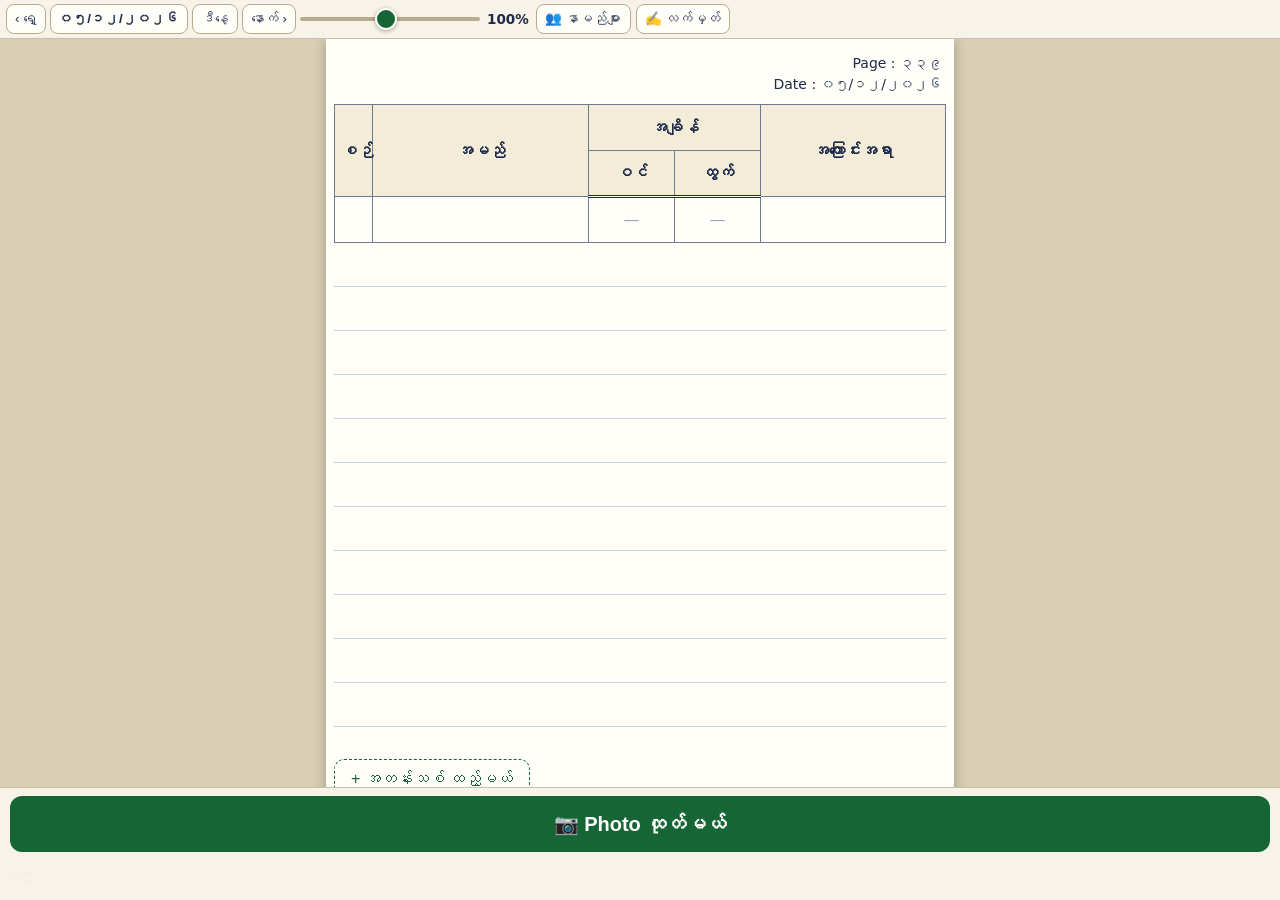
<file: docs/logbooks/people/index.html>
<!DOCTYPE html>
<html lang="my">
<head>
<meta charset="UTF-8">
<meta name="viewport" content="width=device-width, initial-scale=1, viewport-fit=cover">
<title>မျှော်စင်-2</title>
<meta name="theme-color" content="#166534">
<link rel="manifest" href="manifest.webmanifest">
<link rel="icon" href="icon.svg" type="image/svg+xml">
<style>
*{box-sizing:border-box}
html,body{margin:0;padding:0}
body{font-family:system-ui,-apple-system,"Segoe UI",Roboto,sans-serif;background:#ddd5bd;color:#1d2a4a;-webkit-text-size-adjust:100%}
#app{display:flex;flex-direction:column;height:100dvh}
.strip{background:#f7f3e8;border-bottom:1px solid #c9bfa5;padding:4px 6px;display:flex;flex-wrap:wrap;gap:4px;align-items:center;z-index:5}
.strip button{background:#fffef9;border:1.5px solid #b9ac8c;border-radius:8px;padding:5px 8px;font-size:13.5px;line-height:1.3;white-space:nowrap;color:#1d2a4a;cursor:pointer}
.strip button:active{background:#efe8d2}
#dateBtn{font-weight:700;min-width:98px}
.zoomctl{margin-left:auto;display:flex;gap:5px;align-items:center;flex:1 1 auto;min-width:0}
#zoomSlider{flex:1 1 120px;min-width:100px;max-width:180px;height:28px;margin:0;-webkit-appearance:none;appearance:none;background:transparent;cursor:pointer}
#zoomSlider::-webkit-slider-runnable-track{height:4px;border-radius:2px;background:#b9ac8c}
#zoomSlider::-webkit-slider-thumb{-webkit-appearance:none;appearance:none;width:22px;height:22px;border-radius:50%;background:#166534;border:2px solid #fffef9;box-shadow:0 1px 4px rgba(0,0,0,.35);margin-top:-9px}
#zoomSlider::-moz-range-track{height:4px;border-radius:2px;background:#b9ac8c}
#zoomSlider::-moz-range-thumb{width:18px;height:18px;border-radius:50%;background:#166534;border:2px solid #fffef9;box-shadow:0 1px 4px rgba(0,0,0,.35)}
#zoomPct{min-width:42px;text-align:center;font-weight:700;font-size:13.5px;padding:6px 2px;cursor:pointer;user-select:none;-webkit-user-select:none}
#chipsPanel{background:#f7f3e8;border-bottom:1px solid #c9bfa5;padding:8px;display:none}
#chipsPanel.open{display:block}
.chips{display:flex;flex-wrap:wrap;gap:8px;margin-bottom:8px}
.chip{background:#fffef9;border:1.5px solid #166534;color:#14532d;border-radius:999px;padding:8px 14px;font-size:16px;cursor:pointer;overflow-wrap:anywhere;max-width:100%;text-align:left}
.chip .cx{color:#b91c1c;font-weight:800;margin-left:8px}
.chipAdd{display:flex;gap:8px;flex-wrap:wrap}
.chipAdd input{flex:1;min-width:140px;font-size:16px;padding:9px 10px;border:1.5px solid #b9ac8c;border-radius:10px;background:#fff}
.chipAdd button{background:#fffef9;border:1.5px solid #b9ac8c;border-radius:10px;padding:9px 12px;font-size:15px;cursor:pointer}
#sugStrip{display:none;background:#f7f3e8;border-top:1px solid #c9bfa5;padding:6px 8px;overflow-x:auto;overflow-y:hidden;white-space:nowrap;-webkit-overflow-scrolling:touch;touch-action:pan-x;overscroll-behavior-x:contain;scrollbar-width:none}
#sugStrip::-webkit-scrollbar{display:none}
#sugStrip.open{display:block}
#sugStrip.kb{position:fixed;left:0;right:0;z-index:65;box-shadow:0 -3px 14px rgba(0,0,0,.25)}
.sugChip{display:inline-block;vertical-align:middle;margin-right:8px;background:#fffef9;border:1.5px solid #166534;color:#14532d;border-radius:999px;padding:7px 13px;font-size:15px;cursor:pointer;white-space:nowrap;touch-action:pan-x}
.sugBtn{display:inline-block;vertical-align:middle;margin-right:8px;border-radius:999px;padding:7px 13px;font-size:15px;cursor:pointer;white-space:nowrap;border:1.5px solid #166534;background:#166534;color:#fff;font-weight:700;touch-action:manipulation}
.sugBtn.danger{background:#b91c1c;border-color:#b91c1c;color:#fff}
.sugBtn.ghost{background:#fffef9;border-color:#b9ac8c;color:#1d2a4a;font-weight:400}
.sugAsk{display:inline-block;vertical-align:middle;font-size:15px;font-weight:700;color:#7f1d1d;margin-right:8px;white-space:nowrap}
td textarea.cell{width:100%;border:none;background:transparent;font:inherit;color:inherit;outline:none;padding:5px 2px;resize:none;overflow:hidden;white-space:pre-wrap;overflow-wrap:anywhere;display:block;line-height:1.35}
td textarea.cell[data-f="detail"]{font-size:18px;font-weight:700;color:#1d4ed8}
#pageArea{flex:1;overflow:auto;touch-action:none;position:relative;background:#d8cfb4;-webkit-overflow-scrolling:touch}
#sizer{position:relative;margin:0 auto}
#scaler{position:absolute;top:0;left:0;transform-origin:0 0}
.paper{background:#fffef9;width:628px;min-height:780px;padding:14px 8px 20px;box-shadow:0 2px 12px rgba(0,0,0,.28);display:flex;flex-direction:column}
.paper.flip{animation:flip .26s ease}
@keyframes flip{from{transform:rotateY(-13deg);opacity:.35}to{transform:rotateY(0);opacity:1}}
.meta{text-align:right;font-size:14px;line-height:1.55;margin:0 4px 8px;color:#1d2a4a}
table{border-collapse:collapse;width:100%;table-layout:fixed;background:#fffef9}
th,td{border:1px solid #6e7a90;padding:4px 6px;font-size:16px;vertical-align:middle;height:46px}
thead th{background:#f3ecd9;text-align:center;font-weight:700}
thead tr:last-child th{border-bottom:3px double #1d2a4a}
td input.cell{width:100%;border:none;background:transparent;font:inherit;color:inherit;outline:none;padding:5px 2px}
td.ser{text-align:center;color:#43536e}
tr.inside td{background:rgba(230,176,66,.20)}
tr.inside td.ser{border-left:4px solid #d9a441}
td.tcell{text-align:center;cursor:pointer}
td.tcell .tl{font-weight:400;white-space:nowrap;color:#1d2a4a}
td.tcell .tl.empty{color:#9aa7bd;font-weight:400}
td.dc{position:relative;padding-right:26px}
td.dc .del{position:absolute;right:3px;top:50%;transform:translateY(-50%);background:none;border:none;color:#c0392b;font-size:17px;cursor:pointer;padding:4px;line-height:1}
.ruled{flex:1;min-height:120px;background:repeating-linear-gradient(to bottom,rgba(0,0,0,0) 0,rgba(0,0,0,0) 43px,#c3cede 43px,#c3cede 44px)}
.addrow{margin-top:12px;align-self:flex-start;background:none;border:1.5px dashed #166534;color:#166534;border-radius:10px;padding:10px 16px;font-size:16px;cursor:pointer}
#bottomBar{background:#f7f3e8;border-top:1px solid #c9bfa5;padding:8px 10px calc(48px + env(safe-area-inset-bottom))}
#photoBtn{width:100%;background:#166534;color:#fff;border:none;border-radius:12px;padding:16px;font-size:20px;font-weight:700;cursor:pointer}
#photoBtn.done{background:#14532d}
#undoBar{position:fixed;left:12px;right:12px;bottom:calc(118px + env(safe-area-inset-bottom));background:#1d2a4a;color:#fff;border-radius:12px;padding:12px 16px;display:none;align-items:center;justify-content:space-between;z-index:60;box-shadow:0 4px 16px rgba(0,0,0,.3)}
#undoBar.show{display:flex}
#undoBar button{background:#fff;color:#1d2a4a;border:none;border-radius:8px;padding:8px 16px;font-weight:700;font-size:15px;cursor:pointer}
#sheet{position:fixed;inset:0;background:rgba(0,0,0,.55);display:none;z-index:80;align-items:flex-end;justify-content:center}
#sheet.open{display:flex}
.sheetBox{background:#fffef9;width:100%;max-height:94dvh;overflow:auto;border-radius:16px 16px 0 0;padding:14px 14px calc(48px + env(safe-area-inset-bottom))}
.sheetHead{display:flex;justify-content:space-between;align-items:center;margin-bottom:10px}
.sheetHead b{font-size:16px}
#sheetClose{background:#eee7d2;border:none;border-radius:8px;width:38px;height:38px;font-size:17px;cursor:pointer}
#sheetImg{width:100%;height:auto;display:block;border:1px solid #d8d2bd;background:#fff}
.hint{text-align:center;color:#5a6a8a;margin:10px 0;font-size:14px}
#shareBtn{width:100%;background:#166534;color:#fff;border:none;border-radius:12px;padding:17px;font-size:19px;font-weight:700;cursor:pointer}
#dlBtn{width:100%;margin-top:10px;background:#fffef9;border:2px solid #166534;color:#166534;border-radius:12px;padding:13px;font-size:16px;font-weight:700;cursor:pointer}
#sigSheet{position:fixed;inset:0;background:rgba(0,0,0,.55);display:none;z-index:85;align-items:flex-end;justify-content:center}
#sigSheet.open{display:flex}
#sigClose{background:#eee7d2;border:none;border-radius:8px;width:38px;height:38px;font-size:17px;cursor:pointer}
.sigLabel{font-size:13px;color:#5a6a8a;margin:8px 0 6px}
#sigPrevWrap{display:none;margin-bottom:6px}
#sigPrev{display:block;max-width:100%;max-height:120px;border:1px solid #d8d2bd;border-radius:8px;background-color:#fffef9;background-image:repeating-conic-gradient(#e9e3cf 0% 25%,#fffef9 0% 50%);background-size:16px 16px}
#sigPad{display:block;width:100%;height:220px;border:1.5px solid #b9ac8c;border-radius:10px;background-color:#fffef9;background-image:linear-gradient(to bottom,rgba(0,0,0,0) 168px,#ddd5ba 168px,#ddd5ba 169px,rgba(0,0,0,0) 169px);touch-action:none}
.sigBtns{display:flex;gap:8px;margin-top:12px;flex-wrap:wrap}
.sigBtns button{flex:1;min-width:70px;border-radius:10px;padding:13px 6px;font-size:16px;cursor:pointer;background:#fffef9;border:1.5px solid #b9ac8c;color:#1d2a4a}
#sigSave{background:#166534;border-color:#166534;color:#fff;font-weight:700}
#sigName{width:100%;box-sizing:border-box;padding:11px 12px;font-size:17px;border:1.5px solid #b9ac8c;border-radius:10px;background:#fffef9;color:#1d2a4a}
#sigDelete{color:#b91c1c;border-color:#d8a7a7}
#datePick,#timePick{position:fixed;left:8px;bottom:8px;width:28px;height:28px;opacity:.01;border:none;z-index:70;pointer-events:none;padding:0}
#bootFail{position:fixed;inset:0;background:#fffef9;display:none;z-index:99;flex-direction:column;align-items:center;justify-content:center;gap:16px;font-size:18px}
#bootFail button{background:#166534;color:#fff;border:none;border-radius:12px;padding:14px 22px;font-size:17px;cursor:pointer}
</style>
</head>
<body>
<div id="app">
  <div class="strip">
    <button id="prevDay">‹ ရှေ့</button>
    <button id="dateBtn">–</button>
    <button id="todayBtn">ဒီနေ့</button>
    <button id="nextDay">နောက် ›</button>
    <div class="zoomctl">
      <input type="range" id="zoomSlider" min="10" max="200" step="1" value="100" aria-label="Zoom">
      <span id="zoomPct" title="အပြည့်">100%</span>
      <button id="chipsToggle">👥 နာမည်များ</button>
      <button id="sigBtn" title="လက်မှတ်">✍️ လက်မှတ်</button>
    </div>
  </div>
  <div id="chipsPanel">
    <div class="chips" id="chips"></div>
    <div class="chipAdd">
      <input id="newName" placeholder="နာမည်အသစ်">
      <button id="addName">+ ထည့်မယ်</button>
      <button id="editNames">ပြင်</button>
    </div>
  </div>
  <div id="pageArea">
    <div id="sizer">
      <div id="scaler">
        <div class="paper" id="paper">
          <div class="meta" id="meta"></div>
          <table id="tbl">
            <colgroup><col style="width:38px"><col style="width:216px"><col style="width:86px"><col style="width:86px"><col></colgroup>
            <thead>
              <tr><th rowspan="2">စဉ်</th><th rowspan="2">အမည်</th><th colspan="2">အချိန်</th><th rowspan="2">အကြောင်းအရာ</th></tr>
              <tr><th>ဝင်</th><th>ထွက်</th></tr>
            </thead>
            <tbody id="tbody"></tbody>
          </table>
          <div class="ruled"></div>
          <button class="addrow" id="addRow">+ အတန်းသစ် ထည့်မယ်</button>
        </div>
      </div>
    </div>
  </div>
  <div id="sugStrip"></div>
  <div id="bottomBar"><button id="photoBtn">📷 Photo ထုတ်မယ်</button></div>
</div>
<div id="undoBar"><span>ဖျက်လိုက်ပါပြီ</span><button id="undoBtn">ပြန်ယူမယ်</button></div>
<div id="sheet">
  <div class="sheetBox">
    <div class="sheetHead"><b id="sheetName">photo.png</b><button id="sheetClose">✕</button></div>
    <img id="sheetImg" alt="logbook photo">
    <div class="hint">ပုံကို ဖိထားပြီး Save လုပ်လို့လည်း ရတယ်</div>
    <button id="shareBtn">📤 Share — Viber နဲ့ ပို့မယ်</button>
    <button id="dlBtn">⬇ Download — သိမ်းမယ်</button>
  </div>
</div>
<div id="sigSheet">
  <div class="sheetBox">
    <div class="sheetHead"><b>လက်မှတ်</b><button id="sigClose">✕</button></div>
    <div id="sigPrevWrap"><div class="sigLabel">သိမ်းထားတဲ့ လက်မှတ်</div><img id="sigPrev" alt="signature"></div>
    <div class="sigLabel">လက်မှတ် ရေးဆွဲရန်</div>
    <canvas id="sigPad"></canvas>
    <div class="sigLabel">လက်မှတ်အောက်မှာ ပေါ်မယ့် နာမည်</div>
    <input id="sigName" type="text" placeholder="U Soe Yar Zar" autocomplete="off">
    <div class="sigBtns">
      <button id="sigClear">ရှင်းမယ်</button>
      <button id="sigDelete">🗑 ဖျက်မယ်</button>
      <button id="sigSave">သိမ်းမယ်</button>
      <button id="sigCloseBtn">ပိတ်မယ်</button>
    </div>
  </div>
</div>
<input type="date" id="datePick">
<input type="time" id="timePick">
<div id="bootFail"><div>စာအုပ် ဖွင့်မရပါ</div><button onclick="location.reload()">🔄 ပြန်ဖွင့်မယ်</button></div>
<script>
(function(){
'use strict';
var LOGK='lunkhrunre_log_v1', NAMEK='lunkhrunre_names_v1', ZOOMK='lunkhrunre_zoom_v1';
var WD=['တနင်္ဂနွေ','တနင်္လာ','အင်္ဂါ','ဗုဒ္ဓဟူး','ကြာသပတေး','သောကြာ','စနေ'];
var MYD='၀၁၂၃၄၅၆၇၈၉';
var LW=628;
function $(id){ return document.getElementById(id); }
function toMy(s){ return String(s).replace(/[0-9]/g,function(d){ return MYD[+d]; }); }
function pad(n){ return (n<10?'0':'')+n; }
function todayStr(){ var d=new Date(); return d.getFullYear()+'-'+pad(d.getMonth()+1)+'-'+pad(d.getDate()); }
function parseD(s){ var p=s.split('-'); return new Date(+p[0],+p[1]-1,+p[2]); }
function toStr(d){ return d.getFullYear()+'-'+pad(d.getMonth()+1)+'-'+pad(d.getDate()); }
function addDays(s,n){ var d=parseD(s); d.setDate(d.getDate()+n); return toStr(d); }
function fmtDMY(s){ var p=s.split('-'); return toMy(p[2]+'/'+p[1]+'/'+p[0]); }
function fmtDMYsp(s){ var p=s.split('-'); return toMy(p[2]+' / '+p[1]+' / '+p[0]); }
function pageNum(s){ var p=s.split('-'); return Math.round((Date.UTC(+p[0],+p[1]-1,+p[2])-Date.UTC(2026,0,1))/86400000)+1; }
function wdName(s){ return WD[parseD(s).getDay()]; }
function fmtTime(t){ if(!t) return ''; var p=t.split(':'); var h=+p[0]; var ap=h>=12?'PM':'AM'; var h12=h%12; if(h12===0)h12=12; return h12+':'+p[1]+' '+ap; }
function nowT(){ var d=new Date(); return pad(d.getHours())+':'+pad(d.getMinutes()); }
function uid(){ return Date.now().toString(36)+Math.random().toString(36).slice(2,7); }
function esc(s){ return String(s==null?'':s).replace(/&/g,'&amp;').replace(/</g,'&lt;').replace(/>/g,'&gt;').replace(/"/g,'&quot;'); }

var memStore={};
var storageOK=true;
try{ localStorage.setItem('__probe__','1'); localStorage.removeItem('__probe__'); }catch(e){ storageOK=false; }
var store={
  get:function(k){ try{ return storageOK? localStorage.getItem(k) : (k in memStore? memStore[k]:null); }catch(e){ return (k in memStore)? memStore[k]:null; } },
  set:function(k,v){ try{ if(storageOK){ localStorage.setItem(k,v); } else { memStore[k]=v; } }catch(e){ memStore[k]=v; } }
};
function loadJSON(k,def){ try{ var v=store.get(k); return v? JSON.parse(v): def; }catch(e){ return def; } }

var log=loadJSON(LOGK,{});
var names=loadJSON(NAMEK,[]);
var zoom=parseFloat(store.get(ZOOMK))||1;
if(!(zoom>=0.1&&zoom<=2)) zoom=1;
var cur=todayStr();
var editNames=false;
var pendingTime=null;
var undoInfo=null, undoTimer=null;

var area=$('pageArea'), sizer=$('sizer'), scaler=$('scaler'), paper=$('paper'), tbody=$('tbody');

function save(){ store.set(LOGK, JSON.stringify(log)); }
function saveNames(){ store.set(NAMEK, JSON.stringify(names)); }
function rows(){ return log[cur]||[]; }
function blankRow(){ return {id:uid(),name:'',timeIn:'',timeOut:'',detail:''}; }

function rowHtml(r,i,scratch){
  var inside=(!scratch && cur===todayStr() && r.timeIn && !r.timeOut)?' class="inside"':'';
  var h='<tr data-id="'+(scratch?'':r.id)+'"'+(scratch?' data-scratch="1"':'')+inside+'>';
  h+='<td class="ser">'+(scratch?'':toMy(i+1))+'</td>';
  h+='<td><input class="cell" data-f="name" value="'+esc(scratch?'':r.name)+'" autocomplete="off"></td>';
  h+='<td class="tcell" data-t="in"><span class="tl'+((scratch||!r.timeIn)?' empty':'')+'">'+((!scratch&&r.timeIn)?fmtTime(r.timeIn):'—')+'</span></td>';
  h+='<td class="tcell" data-t="out"><span class="tl'+((scratch||!r.timeOut)?' empty':'')+'">'+((!scratch&&r.timeOut)?fmtTime(r.timeOut):'—')+'</span></td>';
  h+='<td class="dc"><textarea class="cell" data-f="detail" rows="1">'+esc(scratch?'':r.detail)+'</textarea>';
  if(!scratch) h+='<button class="del" title="ဖျက်">✕</button>';
  h+='</td></tr>';
  return h;
}
function render(){
  $('dateBtn').textContent=fmtDMY(cur);
  $('meta').innerHTML='Page : '+toMy(pageNum(cur))+'<br>Date : '+fmtDMY(cur);
  var list=rows(), html='';
  for(var i=0;i<list.length;i++) html+=rowHtml(list[i],i,false);
  html+=rowHtml(null,list.length,true);
  tbody.innerHTML=html;
  growDetails();
  hideSug();
  requestAnimationFrame(applyZoom);
}
function rowOfTr(tr){ var id=tr.getAttribute('data-id'); if(!id) return null; var list=rows(); for(var i=0;i<list.length;i++) if(list[i].id===id) return list[i]; return null; }
function adopt(tr){
  var r=blankRow(); if(!log[cur]) log[cur]=[]; log[cur].push(r);
  tr.setAttribute('data-id',r.id); tr.removeAttribute('data-scratch');
  tr.querySelector('.ser').textContent=toMy(log[cur].length);
  var dc=tr.querySelector('.dc');
  if(dc && !dc.querySelector('.del')){ var b=document.createElement('button'); b.className='del'; b.title='ဖျက်'; b.textContent='✕'; dc.appendChild(b); }
  tbody.insertAdjacentHTML('beforeend', rowHtml(null,log[cur].length,true));
  return r;
}
tbody.addEventListener('input',function(e){
  var inp=e.target; if(!inp.classList||!inp.classList.contains('cell')) return;
  var tr=inp.closest('tr'); if(!tr) return;
  var r=rowOfTr(tr); if(!r) r=adopt(tr);
  r[inp.getAttribute('data-f')]=inp.value; save();
  if(inp.tagName==='TEXTAREA'){ growTa(inp); applyZoom(); }
  if(sugTarget&&inp===sugTarget.inp){ if(sugConfirm){ sugConfirm=null; sugSig=''; } renderSug(); }
});
tbody.addEventListener('change',function(e){
  var inp=e.target; if(inp.classList&&inp.classList.contains('cell')&&inp.getAttribute('data-f')==='name') learnName(inp.value.trim());
});
tbody.addEventListener('click',function(e){
  if(Date.now()<suppressClickUntil) return;
  var del=e.target.closest? e.target.closest('.del'):null;
  if(del){ var trd=del.closest('tr'); var rd=rowOfTr(trd); if(rd) deleteRow(rd); return; }
  var td=e.target.closest? e.target.closest('.tcell'):null;
  if(!td) return;
  var tr=td.closest('tr'); var r=rowOfTr(tr); if(!r) r=adopt(tr);
  var f=td.getAttribute('data-t')==='in'?'timeIn':'timeOut';
  if(!r[f]){ r[f]=nowT(); save(); render(); }
  else openTimePicker(r,f,td);
});
function deleteRow(r){
  var list=rows(); var idx=-1;
  for(var i=0;i<list.length;i++) if(list[i].id===r.id) idx=i;
  if(idx<0) return;
  undoInfo={row:r,index:idx,date:cur};
  list.splice(idx,1); save(); render();
  var bar=$('undoBar'); bar.classList.add('show');
  if(undoTimer) clearTimeout(undoTimer);
  undoTimer=setTimeout(function(){ bar.classList.remove('show'); undoInfo=null; },6000);
}
$('undoBtn').addEventListener('click',function(){
  if(!undoInfo) return;
  if(!log[undoInfo.date]) log[undoInfo.date]=[];
  var list=log[undoInfo.date]; var idx=Math.min(undoInfo.index,list.length);
  list.splice(idx,0,undoInfo.row); save();
  cur=undoInfo.date; undoInfo=null;
  if(undoTimer) clearTimeout(undoTimer);
  $('undoBar').classList.remove('show');
  render();
});
$('addRow').addEventListener('click',function(){
  var s=tbody.querySelector('tr[data-scratch] input.cell');
  if(s){ s.focus(); s.scrollIntoView({block:'center'}); }
});

/* ---------- names chips ---------- */
var hiddenNames=loadJSON(NAMEK+'_hidden',[]);
function saveHiddenNames(){ store.set(NAMEK+'_hidden', JSON.stringify(hiddenNames)); }
function histValues(field){
  var seen={}, out=[];
  Object.keys(log).sort().reverse().forEach(function(d){
    var list=log[d]||[];
    for(var i=list.length-1;i>=0;i--){
      var v=String(list[i][field]||'').trim();
      if(v&&!seen[v]){ seen[v]=1; out.push(v); }
    }
  });
  return out;
}
function displayNames(){
  var seen={}, out=[];
  histValues('name').forEach(function(v){ if(!seen[v]){ seen[v]=1; out.push(v); } });
  names.forEach(function(v){ if(v&&!seen[v]){ seen[v]=1; out.push(v); } });
  return out.filter(function(v){ return hiddenNames.indexOf(v)<0; });
}
function learnName(nm){
  if(!nm) return;
  var hi=hiddenNames.indexOf(nm); if(hi>=0){ hiddenNames.splice(hi,1); saveHiddenNames(); }
  var ni=names.indexOf(nm); if(ni>=0) names.splice(ni,1);
  names.unshift(nm); saveNames(); renderChips();
}
function renderChips(){
  var box=$('chips'); box.innerHTML='';
  displayNames().forEach(function(nm){
    var b=document.createElement('button'); b.className='chip';
    b.innerHTML=esc(nm)+(editNames?'<span class="cx">✕</span>':'');
    b.addEventListener('click',function(){
      if(editNames){ names=names.filter(function(x){ return x!==nm; }); saveNames(); if(hiddenNames.indexOf(nm)<0){ hiddenNames.push(nm); saveHiddenNames(); } renderChips(); }
      else chipAdd(nm);
    });
    box.appendChild(b);
  });
}
function chipAdd(nm){
  cur=todayStr();
  if(!log[cur]) log[cur]=[];
  log[cur].push({id:uid(),name:nm,timeIn:nowT(),timeOut:'',detail:''});
  save(); render();
  setTimeout(function(){ area.scrollTop=sizer.offsetHeight; },60);
}
$('chipsToggle').addEventListener('click',function(){ var p=$('chipsPanel'); p.classList.toggle('open'); if(p.classList.contains('open')) renderChips(); });
$('addName').addEventListener('click',function(){
  var v=$('newName').value.trim(); if(!v) return;
  learnName(v); $('newName').value='';
});
$('editNames').addEventListener('click',function(){
  editNames=!editNames; $('editNames').textContent=editNames?'ပြီး':'ပြင်'; renderChips();
});
/* names are derived live from the ENTIRE saved log (see displayNames) + the stored manual list */

/* ---------- detail textarea auto-grow ---------- */
function growTa(ta){ if(!ta) return; ta.style.height='auto'; ta.style.height=(ta.scrollHeight+2)+'px'; }
function growDetails(){ var tas=tbody.querySelectorAll('textarea.cell'); for(var i=0;i<tas.length;i++) growTa(tas[i]); }

/* ---------- typing suggestions ---------- */
var SUGF={'name':1};
var sugTarget=null;
function sugSource(field){ return displayNames(); }
var sugSig='';
var sugConfirm=null;   /* {v, field} delete-confirm pending in the strip */
var sugModeRendered=''; /* mode key currently rendered in the strip */
function renderSug(){
  var strip=$('sugStrip');
  if(!sugTarget){ strip.classList.remove('open'); strip.innerHTML=''; sugSig=''; sugModeRendered=''; sugKbUpdate(); return; }
  if(sugConfirm){ renderSugConfirm(strip); sugKbUpdate(); return; }
  var q=(sugTarget.inp.value||'').trim().toLowerCase();
  var all=sugSource(sugTarget.field);
  var vals=q? all.filter(function(v){ return v.toLowerCase().indexOf(q)>=0; }).slice(0,12) : all.slice(0,8);
  if(!vals.length){ strip.classList.remove('open'); strip.innerHTML=''; sugSig=''; sugModeRendered=''; sugKbUpdate(); return; }
  var sig=vals.join('\u0001');
  if(sig===sugSig&&strip.classList.contains('open')){ sugKbUpdate(); return; }
  var keepSL=strip.scrollLeft||0;
  strip.innerHTML='';
  sugModeRendered='chips';
  vals.forEach(function(v){
    var b=document.createElement('button'); b.type='button'; b.className='sugChip'; b.textContent=v;
    addChipPress(b,v);
    strip.appendChild(b);
  });
  strip.classList.add('open');
  strip.scrollLeft=keepSL;
  sugSig=sig;
  sugKbUpdate();
}
/* ---------- strip chip press: ONE canonical tap / swipe / long-press path ----------
   pointerdown records (x, y, strip.scrollLeft, target cell). pointerup acts ONLY
   on a genuine tap: |dx|<=10 AND |dy|<=10 AND the strip scrolled <=2px during the
   press. A sideways swipe either browser-scrolls the strip (pointercancel then
   discards the press) or fails the movement/scroll checks — it can never pick.
   A press held >=550ms with no movement and no strip scroll opens the
   delete-confirm for that chip instead, and its pointerup is swallowed. */
var chipPress=null, chipLpTimer=null;
function chipPressClear(){ if(chipLpTimer){ clearTimeout(chipLpTimer); chipLpTimer=null; } chipPress=null; }
function addChipPress(b,v){
  b.addEventListener('pointerdown',function(e){
    e.preventDefault();
    var strip=$('sugStrip');
    chipPress={v:v, x:e.clientX, y:e.clientY, sl:strip?strip.scrollLeft:0,
      inp:sugTarget?sugTarget.inp:null, field:sugTarget?sugTarget.field:null, lp:false};
    if(chipLpTimer) clearTimeout(chipLpTimer);
    chipLpTimer=setTimeout(function(){
      chipLpTimer=null;
      if(!chipPress||chipPress.v!==v||chipPress.lp) return;
      var s=$('sugStrip'); if(!s) return;
      if(Math.abs(s.scrollLeft-chipPress.sl)>2) return;
      chipPress.lp=true;
      sugConfirm={v:v, field:chipPress.field||(sugTarget?sugTarget.field:null)};
      sugSig=''; sugModeRendered=''; renderSug();
    },550);
  });
  b.addEventListener('pointermove',function(e){
    if(!chipPress||chipPress.v!==v) return;
    if(Math.abs(e.clientX-chipPress.x)>10||Math.abs(e.clientY-chipPress.y)>10){
      if(chipLpTimer){ clearTimeout(chipLpTimer); chipLpTimer=null; }
    }
  });
  b.addEventListener('pointerup',function(e){
    if(!chipPress||chipPress.v!==v){ chipPressClear(); return; }
    var p=chipPress; chipPressClear();
    if(p.lp) return; /* long-press already opened the confirm */
    var s=$('sugStrip');
    var dsl=s?Math.abs(s.scrollLeft-p.sl):0;
    if(Math.abs(e.clientX-p.x)<=10&&Math.abs(e.clientY-p.y)<=10&&dsl<=2) onChipTap(v,p);
  });
  b.addEventListener('pointercancel',function(){ chipPressClear(); });
}
/* PEOPLE strip: a tap picks directly into the cell captured at pointerdown. */
function onChipTap(v,p){ pickSug(v, {inp:p.inp, field:p.field}); }
/* labelled strip buttons share the chips' deferred pointerup tap rule */
function addBtnTap(b,fn){
  var bp=null;
  b.addEventListener('pointerdown',function(e){ e.preventDefault(); bp={x:e.clientX,y:e.clientY}; });
  b.addEventListener('pointerup',function(e){
    if(!bp) return;
    var dx=e.clientX-bp.x, dy=e.clientY-bp.y; bp=null;
    if(Math.abs(dx)<=10&&Math.abs(dy)<=10) fn();
  });
  b.addEventListener('pointercancel',function(){ bp=null; });
}
function sugBtn(txt,cls,fn){
  var b=document.createElement('button'); b.type='button'; b.className='sugBtn '+cls; b.textContent=txt;
  addBtnTap(b,fn);
  return b;
}
function renderSugConfirm(strip){
  var v=sugConfirm.v, mode='confirm:'+v;
  if(sugModeRendered===mode&&strip.classList.contains('open')) return;
  strip.innerHTML='';
  var ask=document.createElement('span'); ask.className='sugAsk'; ask.textContent=v+' ဖျက်မလား?';
  strip.appendChild(ask);
  strip.appendChild(sugBtn('ဖျက်','danger sugDel',function(){
    blockSuggestion(sugConfirm?sugConfirm.field:null, v);
    sugConfirm=null; sugSig=''; sugModeRendered=''; renderSug();
  }));
  strip.appendChild(sugBtn('မဖျက်တော့','ghost sugKeep',function(){
    sugConfirm=null; sugSig=''; sugModeRendered=''; renderSug();
  }));
  strip.classList.add('open');
  sugModeRendered=mode;
}
/* tombstone delete: hide the name from every suggestion source via the
   existing hiddenNames mechanism (the same one the panel edit-mode uses) */
function blockSuggestion(field,v){
  names=names.filter(function(x){ return x!==v; }); saveNames();
  if(hiddenNames.indexOf(v)<0){ hiddenNames.push(v); saveHiddenNames(); }
  renderChips();
}
function hideSug(){ sugTarget=null; sugSig=''; sugConfirm=null; sugModeRendered=''; chipPressClear(); var s=$('sugStrip'); if(s){ s.classList.remove('open'); s.innerHTML=''; } sugKbReset(); }
function pickSug(v,tgt){
  var t=(tgt&&tgt.inp)?tgt:sugTarget; if(!t||!t.inp||!document.contains(t.inp)) return;
  var inp=t.inp, field=t.field;
  inp.value=v;
  var tr=inp.closest('tr');
  if(tr){ var r=rowOfTr(tr); if(!r) r=adopt(tr); if(r){ r[field]=v; save(); } }
  learnName(v);
  hideSug();
}
tbody.addEventListener('focusin',function(e){
  var inp=e.target;
  if(inp.classList&&inp.classList.contains('cell')&&SUGF[inp.getAttribute('data-f')]){ sugTarget={inp:inp,field:inp.getAttribute('data-f')}; sugConfirm=null; sugModeRendered=''; renderSug(); }
  else hideSug();
});
tbody.addEventListener('focusout',function(){
  setTimeout(function(){
    var ae=document.activeElement;
    if(ae&&ae.closest&&ae.closest('#sugStrip')) return; /* strip interactions keep the strip alive */
    if(!ae||!tbody.contains(ae)||!(ae.classList&&ae.classList.contains('cell')&&SUGF[ae.getAttribute('data-f')])) hideSug();
  },0);
});

/* ---------- suggestion strip above the on-screen keyboard ---------- */
var sugKbOn=false, sugKbTimer=null;
function sugKbReset(){
  var s=$('sugStrip');
  if(s){ s.classList.remove('kb'); s.style.bottom=''; }
  sugKbOn=false;
}
function sugKbScrollCell(){
  if(sugKbTimer) clearTimeout(sugKbTimer);
  sugKbTimer=setTimeout(function(){
    if(sugTarget&&sugTarget.inp&&document.contains(sugTarget.inp)){
      try{ sugTarget.inp.scrollIntoView({block:'center'}); }catch(e){}
    }
  },300);
}
function sugKbUpdate(){
  var s=$('sugStrip'); if(!s) return;
  if(!s.classList.contains('open')||!sugTarget||!window.visualViewport){ sugKbReset(); return; }
  var vv=window.visualViewport;
  var off=window.innerHeight-vv.height-vv.offsetTop;
  if(off<0) off=0;
  if(off>50){
    s.classList.add('kb'); s.style.bottom=off+'px';
    if(!sugKbOn){ sugKbOn=true; sugKbScrollCell(); }
  } else sugKbReset();
}
if(window.visualViewport){
  window.visualViewport.addEventListener('resize',sugKbUpdate);
  window.visualViewport.addEventListener('scroll',sugKbUpdate);
}

/* ---------- day navigation ---------- */
function turn(dir){
  cur=addDays(cur,dir); render();
  paper.classList.remove('flip'); void paper.offsetWidth; paper.classList.add('flip');
}
$('prevDay').addEventListener('click',function(){ turn(-1); });
$('nextDay').addEventListener('click',function(){ turn(1); });
$('todayBtn').addEventListener('click',function(){ cur=todayStr(); render(); });
$('dateBtn').addEventListener('click',function(){
  var dp=$('datePick'); dp.value=cur;
  try{ dp.showPicker(); }catch(e){ dp.focus(); }
});
$('datePick').addEventListener('change',function(){ if(this.value){ cur=this.value; render(); } });

/* ---------- time picker (correction only) ---------- */
function openTimePicker(r,f,td){
  var tp=$('timePick'); pendingTime={r:r,f:f};
  tp.value=r[f]||'';
  var rc=td.getBoundingClientRect();
  tp.style.left=rc.left+'px'; tp.style.top='auto'; tp.style.bottom='auto';
  tp.style.top=rc.top+'px'; tp.style.width=Math.max(rc.width,44)+'px'; tp.style.height=Math.max(rc.height,32)+'px';
  try{ tp.focus({preventScroll:true}); }catch(e){ try{ tp.focus(); }catch(e2){} }
  try{ tp.showPicker(); }catch(e){}
}
$('timePick').addEventListener('change',function(){
  if(!pendingTime) return;
  pendingTime.r[pendingTime.f]=this.value; pendingTime=null; save(); render();
});

/* ---------- zoom / pan / pinch ---------- */
function applyZoom(){
  zoom=Math.min(2,Math.max(0.1,zoom));
  scaler.style.transform='scale('+zoom+')';
  sizer.style.width=(LW*zoom)+'px';
  sizer.style.height=(paper.offsetHeight*zoom)+'px';
  $('zoomPct').textContent=Math.round(zoom*100)+'%';
  var zs=$('zoomSlider'); if(zs) zs.value=Math.round(zoom*100);
  store.set(ZOOMK,String(zoom));
}
function zoomAt(f,mx,my){
  var z0=zoom; zoom=Math.min(2,Math.max(0.1,zoom*f));
  var cx=(area.scrollLeft+mx)/z0, cy=(area.scrollTop+my)/z0;
  applyZoom(); area.scrollLeft=cx*zoom-mx; area.scrollTop=cy*zoom-my;
}
var zoomSlider=$('zoomSlider');
zoomSlider.addEventListener('input',function(){
  var target=(parseFloat(zoomSlider.value)||100)/100;
  if(target!==zoom) zoomAt(target/zoom, area.clientWidth/2, area.clientHeight/2);
});
$('zoomPct').addEventListener('click',function(){
  zoom=area.clientWidth/LW; applyZoom(); area.scrollLeft=0; area.scrollTop=0;
});

var ptrs=new Map(), ges=null, suppressClickUntil=0;
function pdist(a,b){ var dx=a.x-b.x, dy=a.y-b.y; return Math.sqrt(dx*dx+dy*dy); }
area.addEventListener('pointerdown',function(e){
  if(e.target&&e.target.closest&&e.target.closest('#sugStrip')) return; /* strip gestures are never page gestures */
  ptrs.set(e.pointerId,{x:e.clientX,y:e.clientY});
  if(ptrs.size===1){
    var onInput=e.target.closest&&e.target.closest('input,textarea');
    ges={mode:onInput?'maybe':'pan', fromInput:!!onInput, sx:e.clientX, sy:e.clientY, sl:area.scrollLeft, st:area.scrollTop, t:Date.now(), target:e.target};
  } else if(ptrs.size===2){
    var p=Array.from(ptrs.values()); var rc=area.getBoundingClientRect();
    var mx=(p[0].x+p[1].x)/2-rc.left, my=(p[0].y+p[1].y)/2-rc.top;
    ges={mode:'pinch', d0:pdist(p[0],p[1])||1, z0:zoom, cx:(area.scrollLeft+mx)/zoom, cy:(area.scrollTop+my)/zoom};
  }
});
area.addEventListener('pointermove',function(e){
  if(!ptrs.has(e.pointerId)) return;
  ptrs.set(e.pointerId,{x:e.clientX,y:e.clientY});
  if(!ges) return;
  if(ges.mode==='pinch'&&ptrs.size===2){
    var p=Array.from(ptrs.values()); var rc=area.getBoundingClientRect();
    var mx=(p[0].x+p[1].x)/2-rc.left, my=(p[0].y+p[1].y)/2-rc.top;
    zoom=Math.min(2,Math.max(0.1, ges.z0*pdist(p[0],p[1])/ges.d0));
    applyZoom(); area.scrollLeft=ges.cx*zoom-mx; area.scrollTop=ges.cy*zoom-my;
  } else if(ges.mode==='maybe'&&ptrs.size===1){
    /* drag that started on a cell being edited: past a small threshold it
       becomes a page pan, so the page scrolls even while the keyboard is up */
    var mdx=e.clientX-ges.sx, mdy=e.clientY-ges.sy;
    if(mdx*mdx+mdy*mdy>196){ ges.mode='pan'; area.scrollLeft=ges.sl-mdx; area.scrollTop=ges.st-mdy; }
  } else if(ges.mode==='pan'&&ptrs.size===1){
    area.scrollLeft=ges.sl-(e.clientX-ges.sx);
    area.scrollTop=ges.st-(e.clientY-ges.sy);
  }
});
function pend(e){
  var g=ges;
  ptrs.delete(e.pointerId);
  if(ptrs.size<2&&g&&g.mode==='pinch') ges=null;
  if(ptrs.size===0){
    if(g&&g.mode==='pan'&&g.fromInput) suppressClickUntil=Date.now()+400;
    if(g&&g.mode==='pan'){
      var dx=e.clientX-g.sx, dy=e.clientY-g.sy, dt=Date.now()-g.t;
      var ae=document.activeElement;
      var editing=ae&&(ae.tagName==='INPUT'||ae.tagName==='TEXTAREA');
      var onCtl=g.target.closest&&g.target.closest('input,textarea,button,.tcell,.chip');
      if(!editing&&!onCtl&&zoom<=1.01&&dt<600&&Math.abs(dx)>100&&Math.abs(dy)<60) turn(dx<0?1:-1);
    }
    ges=null;
  }
}
area.addEventListener('pointerup',pend);
area.addEventListener('pointercancel',pend);
area.addEventListener('touchmove',function(e){ if(e.touches.length===2) e.preventDefault(); },{passive:false});
area.addEventListener('gesturestart',function(e){ e.preventDefault(); });
area.addEventListener('wheel',function(e){
  if(!e.ctrlKey) return; e.preventDefault();
  var rc=area.getBoundingClientRect();
  zoomAt(e.deltaY<0?1.1:0.9, e.clientX-rc.left, e.clientY-rc.top);
},{passive:false});

/* touch pinch fallback (no PointerEvent) */
if(!window.PointerEvent){
  var tGes=null;
  area.addEventListener('touchstart',function(e){
    if(e.touches.length===2){
      var rc=area.getBoundingClientRect();
      var mx=(e.touches[0].clientX+e.touches[1].clientX)/2-rc.left, my=(e.touches[0].clientY+e.touches[1].clientY)/2-rc.top;
      tGes={d0:pdist({x:e.touches[0].clientX,y:e.touches[0].clientY},{x:e.touches[1].clientX,y:e.touches[1].clientY})||1, z0:zoom, cx:(area.scrollLeft+mx)/zoom, cy:(area.scrollTop+my)/zoom};
    }
  },{passive:true});
  area.addEventListener('touchmove',function(e){
    if(tGes&&e.touches.length===2){
      var rc=area.getBoundingClientRect();
      var mx=(e.touches[0].clientX+e.touches[1].clientX)/2-rc.left, my=(e.touches[0].clientY+e.touches[1].clientY)/2-rc.top;
      zoom=Math.min(2,Math.max(0.1, tGes.z0*pdist({x:e.touches[0].clientX,y:e.touches[0].clientY},{x:e.touches[1].clientX,y:e.touches[1].clientY})/tGes.d0));
      applyZoom(); area.scrollLeft=tGes.cx*zoom-mx; area.scrollTop=tGes.cy*zoom-my;
    }
  },{passive:false});
  area.addEventListener('touchend',function(e){ if(e.touches.length<2) tGes=null; });
}

/* ---------- signature ---------- */
var SIGK='lunkhrunre_signature_v1';
var SIGNK='lunkhrunre_signame_v1';
function sigName(){ var v=store.get(SIGNK); return (v===null||v===undefined)? 'U Soe Yar Zar' : v; }
var sigImg=null;
function sigData(){ return store.get(SIGK); }
function fmtSigDate(s){ var p=s.split('-'); return p[2]+'.'+p[1]+'.'+p[0].slice(2); }
function loadSigImg(cb){
  var url=sigData();
  if(!url){ sigImg=null; if(cb) cb(); return; }
  var im=new Image();
  im.onload=function(){ sigImg=im; if(cb) cb(); };
  im.onerror=function(){ sigImg=null; if(cb) cb(); };
  im.src=url;
}
var sigPadEl=$('sigPad'), padCtx=sigPadEl.getContext('2d');
var padDraw=false, padPts=[], padMid=null, padBox=null, padDirty=false;
function sizePad(){
  var r=sigPadEl.getBoundingClientRect(); if(r.width<10) return;
  var dpr=window.devicePixelRatio||1;
  sigPadEl.width=Math.round(r.width*dpr); sigPadEl.height=Math.round(r.height*dpr);
  padCtx.setTransform(dpr,0,0,dpr,0,0);
  padCtx.lineWidth=3.5; padCtx.lineCap='round'; padCtx.lineJoin='round';
  padCtx.strokeStyle='#14213d'; padCtx.fillStyle='#14213d';
  padPts=[]; padMid=null; padBox=null; padDirty=false; padDraw=false;
}
function clearPad(){
  padCtx.save(); padCtx.setTransform(1,0,0,1,0,0);
  padCtx.clearRect(0,0,sigPadEl.width,sigPadEl.height); padCtx.restore();
  padPts=[]; padMid=null; padBox=null; padDirty=false; padDraw=false;
}
function padPos(e){ var r=sigPadEl.getBoundingClientRect(); return {x:e.clientX-r.left,y:e.clientY-r.top}; }
function padTrack(p){
  if(!padBox) padBox={x0:p.x,y0:p.y,x1:p.x,y1:p.y};
  else{ padBox.x0=Math.min(padBox.x0,p.x); padBox.y0=Math.min(padBox.y0,p.y); padBox.x1=Math.max(padBox.x1,p.x); padBox.y1=Math.max(padBox.y1,p.y); }
}
sigPadEl.addEventListener('pointerdown',function(e){
  e.preventDefault();
  try{ sigPadEl.setPointerCapture(e.pointerId); }catch(err){}
  padDraw=true; var p=padPos(e); padPts=[p]; padMid=p; padTrack(p);
  padCtx.beginPath(); padCtx.arc(p.x,p.y,1.75,0,7); padCtx.fill();
  padDirty=true;
});
sigPadEl.addEventListener('pointermove',function(e){
  if(!padDraw) return;
  e.preventDefault();
  var p=padPos(e); padTrack(p);
  var prev=padPts[padPts.length-1]; padPts.push(p);
  var mid={x:(prev.x+p.x)/2,y:(prev.y+p.y)/2};
  padCtx.beginPath(); padCtx.moveTo(padMid.x,padMid.y);
  padCtx.quadraticCurveTo(prev.x,prev.y,mid.x,mid.y); padCtx.stroke();
  padMid=mid;
});
function padEnd(){
  if(!padDraw) return;
  padDraw=false;
  var last=padPts[padPts.length-1];
  if(last&&padMid&&(last.x!==padMid.x||last.y!==padMid.y)){
    padCtx.beginPath(); padCtx.moveTo(padMid.x,padMid.y); padCtx.lineTo(last.x,last.y); padCtx.stroke();
  }
  padPts=[];
}
sigPadEl.addEventListener('pointerup',padEnd);
sigPadEl.addEventListener('pointercancel',padEnd);
function updateSigUI(){
  var nmEl=$('sigName'); if(nmEl) nmEl.value=sigName();
  var url=sigData();
  if(url){ $('sigPrev').src=url; $('sigPrevWrap').style.display='block'; $('sigDelete').style.display='block'; }
  else{ $('sigPrevWrap').style.display='none'; $('sigDelete').style.display='none'; }
}
function openSigSheet(){ $('sigSheet').classList.add('open'); updateSigUI(); sizePad(); }
function closeSigSheet(){ $('sigSheet').classList.remove('open'); }
$('sigBtn').addEventListener('click',openSigSheet);
$('sigClose').addEventListener('click',closeSigSheet);
$('sigCloseBtn').addEventListener('click',closeSigSheet);
$('sigSheet').addEventListener('click',function(e){ if(e.target===this) closeSigSheet(); });
$('sigName').addEventListener('input',function(){ try{ store.set(SIGNK,this.value); }catch(e){} });
$('sigClear').addEventListener('click',clearPad);
$('sigDelete').addEventListener('click',function(){
  store.set(SIGK,'');
  try{ localStorage.removeItem(SIGK); }catch(e){}
  sigImg=null; updateSigUI(); clearPad();
});
$('sigSave').addEventListener('click',function(){
  if(padDirty&&padBox){
    var dpr=window.devicePixelRatio||1, pd=8;
    var x0=Math.max(0,Math.floor((padBox.x0-pd)*dpr)), y0=Math.max(0,Math.floor((padBox.y0-pd)*dpr));
    var x1=Math.min(sigPadEl.width,Math.ceil((padBox.x1+pd)*dpr)), y1=Math.min(sigPadEl.height,Math.ceil((padBox.y1+pd)*dpr));
    if(x1>x0&&y1>y0){
      var out=document.createElement('canvas'); out.width=x1-x0; out.height=y1-y0;
      out.getContext('2d').drawImage(sigPadEl,x0,y0,x1-x0,y1-y0,0,0,x1-x0,y1-y0);
      try{ store.set(SIGK,out.toDataURL('image/png')); }catch(e){}
    }
  }
  loadSigImg(); closeSigSheet();
});
loadSigImg();

/* ---------- photo export ---------- */
function graphemes(text){
  if(window.Intl&&Intl.Segmenter){ try{ return Array.from(new Intl.Segmenter('my',{granularity:'grapheme'}).segment(String(text)),function(s){ return s.segment; }); }catch(e){} }
  return Array.from(String(text));
}
function wrapLines(ctx,text,maxW){
  if(!text) return [''];
  var gs=graphemes(text), lines=[], line='';
  for(var i=0;i<gs.length;i++){
    var g=gs[i];
    if(g==='\n'){ lines.push(line); line=''; continue; }
    var t=line+g;
    if(line&&ctx.measureText(t).width>maxW){ lines.push(line); line=g; } else line=t;
  }
  lines.push(line);
  return lines.length?lines:[''];
}
function buildPhoto(){
  var W=1080, PAD=36, CW=W-2*PAD, cols=[56,300,140,140,372];
  var colX=[PAD]; for(var i=0;i<cols.length;i++) colX.push(colX[i]+cols[i]);
  var list=rows();
  var meas=document.createElement('canvas').getContext('2d');
  var nameF='28px sans-serif', detF='700 28px sans-serif';
  var infos=list.map(function(r){
    meas.font=nameF; var nl=wrapLines(meas,r.name,cols[1]-32);
    meas.font=detF; var dl=wrapLines(meas,r.detail,cols[4]-32);
    var lines=Math.max(nl.length,dl.length);
    return {r:r,nl:nl,dl:dl,h:Math.max(66,lines*40+26)};
  });
  var topH=118, theadH=92, blankH=46*6, footH=54;
  var sum=0; infos.forEach(function(x){ sum+=x.h; });
  var H=topH+theadH+sum+blankH+footH;
  var tTop=topH, tBot=H-footH;
  var cv=document.createElement('canvas'); cv.width=W; cv.height=H;
  var ctx=cv.getContext('2d');
  ctx.fillStyle='#fffef9'; ctx.fillRect(0,0,W,H);
  ctx.strokeStyle='#c9cede'; ctx.lineWidth=2; ctx.strokeRect(4,4,W-8,H-8);
  /* date header — one big bold centered line, no "Page :" */
  var dtext='Date : '+fmtDMYsp(cur)+' ('+wdName(cur)+'နေ့)';
  ctx.fillStyle='#1d2a4a'; ctx.textAlign='center';
  ctx.font='800 40px sans-serif';
  ctx.fillText(dtext,W/2,66);
  var tw=ctx.measureText(dtext).width;
  ctx.strokeStyle='#1d2a4a'; ctx.lineWidth=2; ctx.setLineDash([2,4]);
  ctx.beginPath(); ctx.moveTo(W/2-tw/2,86); ctx.lineTo(W/2+tw/2,86); ctx.stroke(); ctx.setLineDash([]);
  /* header band */
  ctx.fillStyle='#f3ecd9'; ctx.fillRect(PAD,tTop,CW,theadH);
  ctx.fillStyle='#1d2a4a';
  var midA=tTop+theadH/2+10;
  ctx.font='700 27px sans-serif'; ctx.textAlign='center';
  ctx.fillText('စဉ်',colX[0]+cols[0]/2,midA);
  ctx.fillText('အမည်',colX[1]+cols[1]/2,midA);
  ctx.fillText('အချိန်',colX[2]+(cols[2]+cols[3])/2,tTop+38);
  ctx.fillText('အကြောင်းအရာ',colX[4]+cols[4]/2,midA);
  ctx.font='700 24px sans-serif';
  ctx.fillText('ဝင်',colX[2]+cols[2]/2,tTop+theadH-15);
  ctx.fillText('ထွက်',colX[3]+cols[3]/2,tTop+theadH-15);
  function drawLines(lines,x,ry,h){
    var lh=40, yy=ry+(h-lines.length*lh)/2+26;
    for(var i=0;i<lines.length;i++){ ctx.fillText(lines[i],x,yy); yy+=lh; }
  }
  /* entry rows */
  var y=tTop+theadH, today=todayStr();
  infos.forEach(function(inf,idx){
    var r=inf.r, h=inf.h;
    if(cur===today&&r.timeIn&&!r.timeOut){
      ctx.fillStyle='rgba(230,176,66,.25)'; ctx.fillRect(PAD,y,CW,h);
      ctx.fillStyle='#d9a441'; ctx.fillRect(PAD,y,5,h);
    }
    ctx.fillStyle='#1d2a4a';
    ctx.font='28px sans-serif'; ctx.textAlign='center';
    ctx.fillText(toMy(idx+1),colX[0]+cols[0]/2,y+h/2+10);
    ctx.textAlign='left'; ctx.font=nameF;
    drawLines(inf.nl,colX[1]+16,y,h);
    ctx.font='30px sans-serif'; ctx.textAlign='center'; ctx.fillStyle='#1d2a4a';
    if(r.timeIn) ctx.fillText(fmtTime(r.timeIn),colX[2]+cols[2]/2,y+h/2+11);
    if(r.timeOut) ctx.fillText(fmtTime(r.timeOut),colX[3]+cols[3]/2,y+h/2+11);
    ctx.fillStyle='#1d4ed8';
    ctx.textAlign='left'; ctx.font=detF;
    drawLines(inf.dl,colX[4]+16,y,h);
    y+=h;
  });
  /* grid */
  ctx.strokeStyle='#3f4a63'; ctx.lineWidth=2;
  for(var vi=0;vi<colX.length;vi++){ ctx.beginPath(); ctx.moveTo(colX[vi],tTop); ctx.lineTo(colX[vi],tBot); ctx.stroke(); }
  function hline(yy,dark){ ctx.strokeStyle=dark?'#1d2a4a':'#3f4a63'; ctx.lineWidth=2; ctx.beginPath(); ctx.moveTo(PAD,yy); ctx.lineTo(W-PAD,yy); ctx.stroke(); }
  hline(tTop);
  ctx.beginPath(); ctx.moveTo(colX[2],tTop+50); ctx.lineTo(colX[4],tTop+50); ctx.stroke();
  hline(tTop+theadH,true); hline(tTop+theadH+3,true);
  var gy=tTop+theadH;
  infos.forEach(function(inf){ gy+=inf.h; hline(gy); });
  for(var b=0;b<6;b++){ gy+=46; hline(gy); }
  ctx.strokeStyle='#3f4a63'; ctx.strokeRect(PAD,tTop,CW,tBot-tTop);
  /* signature — bottom-right inside the table, name under it */
  if(sigImg&&sigImg.complete&&sigImg.naturalWidth){
    var sH=92, sW=sH*sigImg.naturalWidth/sigImg.naturalHeight;
    if(sW>340){ sW=340; sH=Math.round(sW*sigImg.naturalHeight/sigImg.naturalWidth); }
    var sX=(W-PAD)-28-sW, sY=tBot-12-(sH+8+34);
    ctx.drawImage(sigImg,sX,sY,sW,sH);
    ctx.fillStyle='#14213d'; ctx.font='27px sans-serif'; ctx.textAlign='center';
    var nm=String(sigName()||'').trim(); if(nm){ ctx.fillText(nm,sX+sW/2,sY+sH+35); }
  }
  /* footer */
  ctx.font='24px sans-serif'; ctx.textAlign='center'; ctx.fillStyle='#43536e';
  ctx.fillText('- စာမျက်နှာ '+toMy(pageNum(cur))+' -',W/2,tBot+36);
  return cv;
}
var pending=null;
$('photoBtn').addEventListener('click',function(){
  if(sigData()&&!sigImg){ loadSigImg(doPhoto); } else { doPhoto(); }
});
function doPhoto(){
  var cv=buildPhoto(); var fname='log-'+cur+'.png';
  pending={canvas:cv,fname:fname,file:null};
  $('sheetImg').src=cv.toDataURL('image/png');
  $('sheetName').textContent=fname;
  $('shareBtn').style.display='none';
  if(cv.toBlob){
    cv.toBlob(function(b){
      if(!b) return;
      try{
        var f=new File([b],fname,{type:'image/png'});
        if(navigator.canShare&&navigator.canShare({files:[f]})){ pending.file=f; $('shareBtn').style.display='block'; }
      }catch(e){}
    },'image/png');
  }
  $('sheet').classList.add('open');
}
$('shareBtn').addEventListener('click',function(){
  if(pending&&pending.file&&navigator.share){ navigator.share({files:[pending.file]}).catch(function(){}); }
});
$('dlBtn').addEventListener('click',function(){
  if(!pending) return;
  var a=document.createElement('a');
  a.href=pending.canvas.toDataURL('image/png');
  a.download=pending.fname;
  document.body.appendChild(a); a.click(); a.remove();
  var b=$('photoBtn'); var old=b.textContent;
  b.classList.add('done'); b.textContent='✅ ထုတ်ပြီးပါပြီ';
  setTimeout(function(){ b.classList.remove('done'); b.textContent=old; },1800);
});
$('sheetClose').addEventListener('click',function(){ $('sheet').classList.remove('open'); });
$('sheet').addEventListener('click',function(e){ if(e.target===this) this.classList.remove('open'); });

try{ renderChips(); render(); applyZoom(); }
catch(err){ var bf=$('bootFail'); if(bf) bf.style.display='flex'; }
})();
</script>
<script>
if('serviceWorker' in navigator){ window.addEventListener('load',function(){ navigator.serviceWorker.register('sw.js').catch(function(){}); }); }
</script>
</body>
</html>
</file>
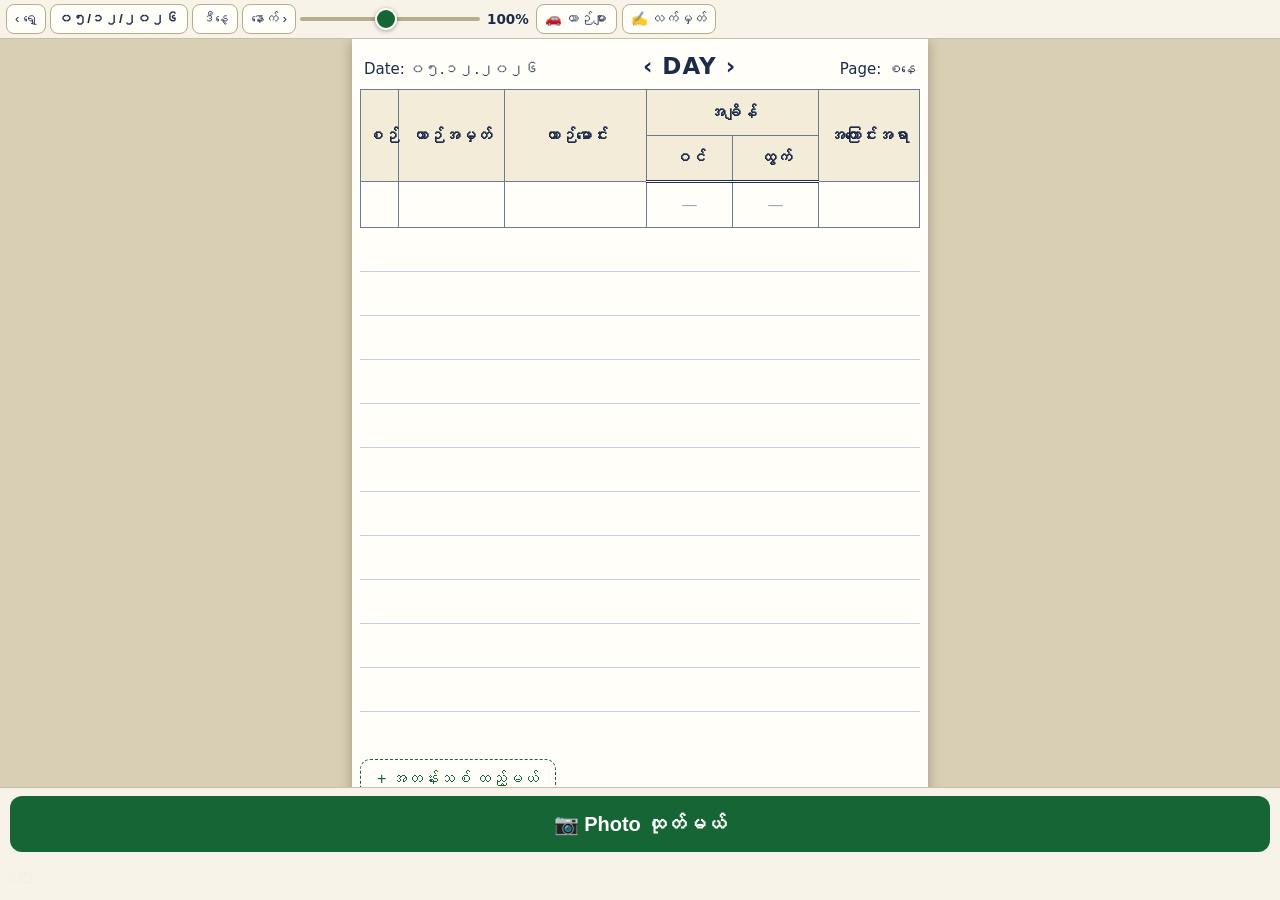
<file: docs/logbooks/vehicle/index.html>
<!DOCTYPE html>
<html lang="my">
<head>
<meta charset="UTF-8">
<meta name="viewport" content="width=device-width, initial-scale=1, viewport-fit=cover">
<title>ကား အဝင်အထွက် မှတ်တမ်း</title>
<meta name="theme-color" content="#166534">
<link rel="manifest" href="manifest.webmanifest">
<link rel="icon" href="icon.svg" type="image/svg+xml">
<style>
*{box-sizing:border-box}
html,body{margin:0;padding:0}
body{font-family:system-ui,-apple-system,"Segoe UI",Roboto,sans-serif;background:#ddd5bd;color:#1d2a4a;-webkit-text-size-adjust:100%}
#app{display:flex;flex-direction:column;height:100dvh}
.strip{background:#f7f3e8;border-bottom:1px solid #c9bfa5;padding:4px 6px;display:flex;flex-wrap:wrap;gap:4px;align-items:center;z-index:5}
.strip button{background:#fffef9;border:1.5px solid #b9ac8c;border-radius:8px;padding:5px 8px;font-size:13.5px;line-height:1.3;white-space:nowrap;color:#1d2a4a;cursor:pointer}
.strip button:active{background:#efe8d2}
#dateBtn{font-weight:700;min-width:98px}
.zoomctl{margin-left:auto;display:flex;gap:5px;align-items:center;flex:1 1 auto;min-width:0}
#zoomSlider{flex:1 1 120px;min-width:100px;max-width:180px;height:28px;margin:0;-webkit-appearance:none;appearance:none;background:transparent;cursor:pointer}
#zoomSlider::-webkit-slider-runnable-track{height:4px;border-radius:2px;background:#b9ac8c}
#zoomSlider::-webkit-slider-thumb{-webkit-appearance:none;appearance:none;width:22px;height:22px;border-radius:50%;background:#166534;border:2px solid #fffef9;box-shadow:0 1px 4px rgba(0,0,0,.35);margin-top:-9px}
#zoomSlider::-moz-range-track{height:4px;border-radius:2px;background:#b9ac8c}
#zoomSlider::-moz-range-thumb{width:18px;height:18px;border-radius:50%;background:#166534;border:2px solid #fffef9;box-shadow:0 1px 4px rgba(0,0,0,.35)}
#zoomPct{min-width:42px;text-align:center;font-weight:700;font-size:13.5px;padding:6px 2px;cursor:pointer;user-select:none;-webkit-user-select:none}
#chipsPanel{background:#f7f3e8;border-bottom:1px solid #c9bfa5;padding:8px;display:none}
#chipsPanel.open{display:block}
.chips{display:flex;flex-wrap:wrap;gap:8px;margin-bottom:8px}
.chip{background:#fffef9;border:1.5px solid #166534;color:#14532d;border-radius:999px;padding:8px 14px;font-size:16px;cursor:pointer;overflow-wrap:anywhere;max-width:100%;text-align:left}
.chip .cx{color:#b91c1c;font-weight:800;margin-left:8px}
.chipAdd{display:flex;gap:8px;flex-wrap:wrap}
.chipAdd input{flex:1;min-width:140px;font-size:16px;padding:9px 10px;border:1.5px solid #b9ac8c;border-radius:10px;background:#fff}
.chipAdd button{background:#fffef9;border:1.5px solid #b9ac8c;border-radius:10px;padding:9px 12px;font-size:15px;cursor:pointer}
#sugStrip{display:none;background:#f7f3e8;border-top:1px solid #c9bfa5}
#sugStrip.open{display:flex}
#sugStrip.kb{position:fixed;left:0;right:0;z-index:65;box-shadow:0 -3px 14px rgba(0,0,0,.25)}
#sugScroll{flex:1 1 auto;min-width:0;overflow-x:auto;overflow-y:hidden;white-space:nowrap;-webkit-overflow-scrolling:touch;touch-action:pan-x;overscroll-behavior-x:contain;scrollbar-width:none;padding:6px 8px}
#sugScroll::-webkit-scrollbar{display:none}
#sugScroll.editing .sugChip{border-color:#b45309;color:#92400e;border-style:dashed}
#sugSide{flex:0 0 auto;display:none;align-items:center;padding:6px 8px 6px 0}
#sugSide.on{display:flex}
.sugModeBtn{background:#fffef9;border:1.5px solid #b9ac8c;border-radius:10px;padding:7px 12px;font-size:15px;cursor:pointer;color:#1d2a4a;white-space:nowrap;touch-action:manipulation}
.sugModeBtn.on{background:#b45309;border-color:#b45309;color:#fff;font-weight:700}
.sugChip{display:inline-block;vertical-align:middle;margin-right:8px;background:#fffef9;border:1.5px solid #166534;color:#14532d;border-radius:999px;padding:7px 13px;font-size:15px;cursor:pointer;white-space:nowrap;touch-action:pan-x}
.sugAct{display:inline-block;vertical-align:middle;white-space:nowrap}
.sugActName{font-weight:700;font-size:16px;color:#14532d;margin-right:8px}
.sugBtn{display:inline-block;vertical-align:middle;margin-right:8px;border-radius:999px;padding:7px 13px;font-size:15px;cursor:pointer;white-space:nowrap;border:1.5px solid #166534;background:#166534;color:#fff;font-weight:700;touch-action:manipulation}
.sugBtn.alt{background:#fffef9;color:#14532d}
.sugBtn.danger{background:#b91c1c;border-color:#b91c1c;color:#fff}
.sugBtn.ghost{background:#fffef9;border-color:#b9ac8c;color:#1d2a4a;font-weight:400}
.sugAsk{display:inline-block;vertical-align:middle;font-size:15px;font-weight:700;color:#7f1d1d;margin-right:8px;white-space:nowrap}
.sugEditIn{display:inline-block;vertical-align:middle;font-size:16px;padding:7px 10px;border:1.5px solid #166534;border-radius:10px;background:#fff;margin-right:8px;width:170px}
td textarea.cell{width:100%;border:none;background:transparent;font:inherit;color:inherit;outline:none;padding:5px 2px;resize:none;overflow:hidden;white-space:pre-wrap;overflow-wrap:anywhere;display:block;line-height:1.35}
td textarea.cell[data-f="detail"]{font-size:18px;font-weight:700;color:#1d4ed8}
#pageArea{flex:1;overflow:auto;touch-action:none;position:relative;background:#d8cfb4;-webkit-overflow-scrolling:touch}
#sizer{position:relative;margin:0 auto}
#scaler{position:absolute;top:0;left:0;transform-origin:0 0}
.paper{background:#fffef9;width:576px;min-height:780px;padding:14px 8px 20px;box-shadow:0 2px 12px rgba(0,0,0,.28);display:flex;flex-direction:column}
.paper.flip{animation:flip .26s ease}
@keyframes flip{from{transform:rotateY(-13deg);opacity:.35}to{transform:rotateY(0);opacity:1}}
.vhead{display:flex;justify-content:space-between;align-items:baseline;margin:0 4px 10px;font-size:15px}
.vhead .vt{font-size:23px;font-weight:800;letter-spacing:1px}
table{border-collapse:collapse;width:100%;table-layout:fixed;background:#fffef9}
th,td{border:1px solid #6e7a90;padding:4px 6px;font-size:16px;vertical-align:middle;height:46px}
thead th{background:#f3ecd9;text-align:center;font-weight:700}
thead tr:last-child th{border-bottom:3px double #1d2a4a}
td input.cell{width:100%;border:none;background:transparent;font:inherit;color:inherit;outline:none;padding:5px 2px}
td.ser{text-align:center;color:#43536e}
td.plate input.cell{font-weight:600;white-space:nowrap}
tr.inside td{background:rgba(230,176,66,.20)}
tr.inside td.ser{border-left:4px solid #d9a441}
td.tcell{text-align:center;cursor:pointer}
td.tcell .tl{font-weight:400;white-space:nowrap;color:#1d2a4a}
td.tcell .tl.empty{color:#9aa7bd;font-weight:400}
td.dc{position:relative;padding-right:26px}
td.dc .del{position:absolute;right:3px;top:50%;transform:translateY(-50%);background:none;border:none;color:#c0392b;font-size:17px;cursor:pointer;padding:4px;line-height:1}
.ruled{flex:1;min-height:120px;background:repeating-linear-gradient(to bottom,rgba(0,0,0,0) 0,rgba(0,0,0,0) 43px,#c3cede 43px,#c3cede 44px)}
.addrow{margin-top:12px;align-self:flex-start;background:none;border:1.5px dashed #166534;color:#166534;border-radius:10px;padding:10px 16px;font-size:16px;cursor:pointer}
#bottomBar{background:#f7f3e8;border-top:1px solid #c9bfa5;padding:8px 10px calc(48px + env(safe-area-inset-bottom))}
#photoBtn{width:100%;background:#166534;color:#fff;border:none;border-radius:12px;padding:16px;font-size:20px;font-weight:700;cursor:pointer}
#photoBtn.done{background:#14532d}
#undoBar{position:fixed;left:12px;right:12px;bottom:calc(118px + env(safe-area-inset-bottom));background:#1d2a4a;color:#fff;border-radius:12px;padding:12px 16px;display:none;align-items:center;justify-content:space-between;z-index:60;box-shadow:0 4px 16px rgba(0,0,0,.3)}
#undoBar.show{display:flex}
#undoBar button{background:#fff;color:#1d2a4a;border:none;border-radius:8px;padding:8px 16px;font-weight:700;font-size:15px;cursor:pointer}
#sheet{position:fixed;inset:0;background:rgba(0,0,0,.55);display:none;z-index:80;align-items:flex-end;justify-content:center}
#sheet.open{display:flex}
.sheetBox{background:#fffef9;width:100%;max-height:94dvh;overflow:auto;border-radius:16px 16px 0 0;padding:14px 14px calc(48px + env(safe-area-inset-bottom))}
.sheetHead{display:flex;justify-content:space-between;align-items:center;margin-bottom:10px}
.sheetHead b{font-size:16px}
#sheetClose{background:#eee7d2;border:none;border-radius:8px;width:38px;height:38px;font-size:17px;cursor:pointer}
#sheetImg{width:100%;height:auto;display:block;border:1px solid #d8d2bd;background:#fff}
.hint{text-align:center;color:#5a6a8a;margin:10px 0;font-size:14px}
#shareBtn{width:100%;background:#166534;color:#fff;border:none;border-radius:12px;padding:17px;font-size:19px;font-weight:700;cursor:pointer}
#dlBtn{width:100%;margin-top:10px;background:#fffef9;border:2px solid #166534;color:#166534;border-radius:12px;padding:13px;font-size:16px;font-weight:700;cursor:pointer}
#sigSheet{position:fixed;inset:0;background:rgba(0,0,0,.55);display:none;z-index:85;align-items:flex-end;justify-content:center}
#sigSheet.open{display:flex}
#sigClose{background:#eee7d2;border:none;border-radius:8px;width:38px;height:38px;font-size:17px;cursor:pointer}
.sigLabel{font-size:13px;color:#5a6a8a;margin:8px 0 6px}
#sigPrevWrap{display:none;margin-bottom:6px}
#sigPrev{display:block;max-width:100%;max-height:120px;border:1px solid #d8d2bd;border-radius:8px;background-color:#fffef9;background-image:repeating-conic-gradient(#e9e3cf 0% 25%,#fffef9 0% 50%);background-size:16px 16px}
#sigPad{display:block;width:100%;height:220px;border:1.5px solid #b9ac8c;border-radius:10px;background-color:#fffef9;background-image:linear-gradient(to bottom,rgba(0,0,0,0) 168px,#ddd5ba 168px,#ddd5ba 169px,rgba(0,0,0,0) 169px);touch-action:none}
.sigBtns{display:flex;gap:8px;margin-top:12px;flex-wrap:wrap}
.sigBtns button{flex:1;min-width:70px;border-radius:10px;padding:13px 6px;font-size:16px;cursor:pointer;background:#fffef9;border:1.5px solid #b9ac8c;color:#1d2a4a}
#sigSave{background:#166534;border-color:#166534;color:#fff;font-weight:700}
#sigName{width:100%;box-sizing:border-box;padding:11px 12px;font-size:17px;border:1.5px solid #b9ac8c;border-radius:10px;background:#fffef9;color:#1d2a4a}
#sigDelete{color:#b91c1c;border-color:#d8a7a7}
#datePick,#timePick{position:fixed;left:8px;bottom:8px;width:28px;height:28px;opacity:.01;border:none;z-index:70;pointer-events:none;padding:0}
#bootFail{position:fixed;inset:0;background:#fffef9;display:none;z-index:99;flex-direction:column;align-items:center;justify-content:center;gap:16px;font-size:18px}
#bootFail button{background:#166534;color:#fff;border:none;border-radius:12px;padding:14px 22px;font-size:17px;cursor:pointer}
</style>
</head>
<body>
<div id="app">
  <div class="strip">
    <button id="prevDay">‹ ရှေ့</button>
    <button id="dateBtn">–</button>
    <button id="todayBtn">ဒီနေ့</button>
    <button id="nextDay">နောက် ›</button>
    <div class="zoomctl">
      <input type="range" id="zoomSlider" min="10" max="200" step="1" value="100" aria-label="Zoom">
      <span id="zoomPct" title="အပြည့်">100%</span>
      <button id="chipsToggle">🚗 ယာဉ်များ</button>
      <button id="sigBtn" title="လက်မှတ်">✍️ လက်မှတ်</button>
    </div>
  </div>
  <div id="chipsPanel">
    <div class="chips" id="chips"></div>
    <div class="chipAdd">
      <input id="newPlate" placeholder="ယာဉ်အမှတ်အသစ်">
      <button id="addPlate">+ ထည့်မယ်</button>
      <button id="editPlates">ပြင်</button>
    </div>
  </div>
  <div id="pageArea">
    <div id="sizer">
      <div id="scaler">
        <div class="paper" id="paper">
          <div class="vhead"><span id="vDateL"></span><span class="vt">‹ DAY ›</span><span id="vPageR"></span></div>
          <table id="tbl">
            <colgroup><col style="width:38px"><col style="width:106px"><col style="width:142px"><col style="width:86px"><col style="width:86px"><col></colgroup>
            <thead>
              <tr><th rowspan="2">စဉ်</th><th rowspan="2">ယာဉ်အမှတ်</th><th rowspan="2">ယာဉ်မောင်း</th><th colspan="2">အချိန်</th><th rowspan="2">အကြောင်းအရာ</th></tr>
              <tr><th>ဝင်</th><th>ထွက်</th></tr>
            </thead>
            <tbody id="tbody"></tbody>
          </table>
          <div class="ruled"></div>
          <button class="addrow" id="addRow">+ အတန်းသစ် ထည့်မယ်</button>
        </div>
      </div>
    </div>
  </div>
  <div id="sugStrip"><div id="sugScroll"></div><div id="sugSide"></div></div>
  <div id="bottomBar"><button id="photoBtn">📷 Photo ထုတ်မယ်</button></div>
</div>
<div id="undoBar"><span>ဖျက်လိုက်ပါပြီ</span><button id="undoBtn">ပြန်ယူမယ်</button></div>
<div id="sheet">
  <div class="sheetBox">
    <div class="sheetHead"><b id="sheetName">photo.png</b><button id="sheetClose">✕</button></div>
    <img id="sheetImg" alt="logbook photo">
    <div class="hint">ပုံကို ဖိထားပြီး Save လုပ်လို့လည်း ရတယ်</div>
    <button id="shareBtn">📤 Share — Viber နဲ့ ပို့မယ်</button>
    <button id="dlBtn">⬇ Download — သိမ်းမယ်</button>
  </div>
</div>
<div id="sigSheet">
  <div class="sheetBox">
    <div class="sheetHead"><b>လက်မှတ်</b><button id="sigClose">✕</button></div>
    <div id="sigPrevWrap"><div class="sigLabel">သိမ်းထားတဲ့ လက်မှတ်</div><img id="sigPrev" alt="signature"></div>
    <div class="sigLabel">လက်မှတ် ရေးဆွဲရန်</div>
    <canvas id="sigPad"></canvas>
    <div class="sigLabel">လက်မှတ်အောက်မှာ ပေါ်မယ့် နာမည်</div>
    <input id="sigName" type="text" placeholder="U Soe Yar Zar" autocomplete="off">
    <div class="sigBtns">
      <button id="sigClear">ရှင်းမယ်</button>
      <button id="sigDelete">🗑 ဖျက်မယ်</button>
      <button id="sigSave">သိမ်းမယ်</button>
      <button id="sigCloseBtn">ပိတ်မယ်</button>
    </div>
  </div>
</div>
<input type="date" id="datePick">
<input type="time" id="timePick">
<div id="bootFail"><div>စာအုပ် ဖွင့်မရပါ</div><button onclick="location.reload()">🔄 ပြန်ဖွင့်မယ်</button></div>
<script>
(function(){
'use strict';
var LOGK='lunkhrunre_vehicle_log_v1', PLATEK='lunkhrunre_vehicle_plates_v1', ZOOMK='lunkhrunre_vehicle_zoom_v1';
var WD=['တနင်္ဂနွေ','တနင်္လာ','အင်္ဂါ','ဗုဒ္ဓဟူး','ကြာသပတေး','သောကြာ','စနေ'];
var MYD='၀၁၂၃၄၅၆၇၈၉';
var LW=576;
function $(id){ return document.getElementById(id); }
function toMy(s){ return String(s).replace(/[0-9]/g,function(d){ return MYD[+d]; }); }
function pad(n){ return (n<10?'0':'')+n; }
function todayStr(){ var d=new Date(); return d.getFullYear()+'-'+pad(d.getMonth()+1)+'-'+pad(d.getDate()); }
function parseD(s){ var p=s.split('-'); return new Date(+p[0],+p[1]-1,+p[2]); }
function toStr(d){ return d.getFullYear()+'-'+pad(d.getMonth()+1)+'-'+pad(d.getDate()); }
function addDays(s,n){ var d=parseD(s); d.setDate(d.getDate()+n); return toStr(d); }
function fmtDMY(s){ var p=s.split('-'); return toMy(p[2]+'/'+p[1]+'/'+p[0]); }
function fmtDMYdots(s){ var p=s.split('-'); return toMy(p[2]+'.'+p[1]+'.'+p[0]); }
function fmtDMYsp(s){ var p=s.split('-'); return toMy(p[2]+' / '+p[1]+' / '+p[0]); }
function wdName(s){ return WD[parseD(s).getDay()]; }
function fmtTime(t){ if(!t) return ''; var p=t.split(':'); var h=+p[0]; var ap=h>=12?'PM':'AM'; var h12=h%12; if(h12===0)h12=12; return h12+':'+p[1]+' '+ap; }
function nowT(){ var d=new Date(); return pad(d.getHours())+':'+pad(d.getMinutes()); }
function uid(){ return Date.now().toString(36)+Math.random().toString(36).slice(2,7); }
function esc(s){ return String(s==null?'':s).replace(/&/g,'&amp;').replace(/</g,'&lt;').replace(/>/g,'&gt;').replace(/"/g,'&quot;'); }

var memStore={};
var storageOK=true;
try{ localStorage.setItem('__probe__','1'); localStorage.removeItem('__probe__'); }catch(e){ storageOK=false; }
var store={
  get:function(k){ try{ return storageOK? localStorage.getItem(k) : (k in memStore? memStore[k]:null); }catch(e){ return (k in memStore)? memStore[k]:null; } },
  set:function(k,v){ try{ if(storageOK){ localStorage.setItem(k,v); } else { memStore[k]=v; } }catch(e){ memStore[k]=v; } }
};
function loadJSON(k,def){ try{ var v=store.get(k); return v? JSON.parse(v): def; }catch(e){ return def; } }

var log=loadJSON(LOGK,{});
var plates=loadJSON(PLATEK,[]);
var zoom=parseFloat(store.get(ZOOMK))||1;
if(!(zoom>=0.1&&zoom<=2)) zoom=1;
var cur=todayStr();
var editPlates=false;
var pendingTime=null;
var undoInfo=null, undoTimer=null;

var area=$('pageArea'), sizer=$('sizer'), scaler=$('scaler'), paper=$('paper'), tbody=$('tbody');

function save(){ store.set(LOGK, JSON.stringify(log)); }
function savePlates(){ store.set(PLATEK, JSON.stringify(plates)); }
function rows(){ return log[cur]||[]; }
function blankRow(){ return {id:uid(),plate:'',driver:'',timeIn:'',timeOut:'',detail:''}; }

function rowHtml(r,i,scratch){
  var inside=(!scratch && cur===todayStr() && r.timeIn && !r.timeOut)?' class="inside"':'';
  var h='<tr data-id="'+(scratch?'':r.id)+'"'+(scratch?' data-scratch="1"':'')+inside+'>';
  h+='<td class="ser">'+(scratch?'':toMy(i+1))+'</td>';
  h+='<td class="plate"><input class="cell" data-f="plate" value="'+esc(scratch?'':r.plate)+'" autocomplete="off"></td>';
  h+='<td><input class="cell" data-f="driver" value="'+esc(scratch?'':r.driver)+'" autocomplete="off"></td>';
  h+='<td class="tcell" data-t="in"><span class="tl'+((scratch||!r.timeIn)?' empty':'')+'">'+((!scratch&&r.timeIn)?fmtTime(r.timeIn):'—')+'</span></td>';
  h+='<td class="tcell" data-t="out"><span class="tl'+((scratch||!r.timeOut)?' empty':'')+'">'+((!scratch&&r.timeOut)?fmtTime(r.timeOut):'—')+'</span></td>';
  h+='<td class="dc"><textarea class="cell" data-f="detail" rows="1">'+esc(scratch?'':r.detail)+'</textarea>';
  if(!scratch) h+='<button class="del" title="ဖျက်">✕</button>';
  h+='</td></tr>';
  return h;
}
function render(){
  $('dateBtn').textContent=fmtDMY(cur);
  $('vDateL').textContent='Date: '+fmtDMYdots(cur);
  $('vPageR').textContent='Page: '+wdName(cur);
  var list=rows(), html='';
  for(var i=0;i<list.length;i++) html+=rowHtml(list[i],i,false);
  html+=rowHtml(null,list.length,true);
  tbody.innerHTML=html;
  growDetails();
  hideSug();
  requestAnimationFrame(applyZoom);
}
function rowOfTr(tr){ var id=tr.getAttribute('data-id'); if(!id) return null; var list=rows(); for(var i=0;i<list.length;i++) if(list[i].id===id) return list[i]; return null; }
function adopt(tr){
  var r=blankRow(); if(!log[cur]) log[cur]=[]; log[cur].push(r);
  tr.setAttribute('data-id',r.id); tr.removeAttribute('data-scratch');
  tr.querySelector('.ser').textContent=toMy(log[cur].length);
  var dc=tr.querySelector('.dc');
  if(dc && !dc.querySelector('.del')){ var b=document.createElement('button'); b.className='del'; b.title='ဖျက်'; b.textContent='✕'; dc.appendChild(b); }
  tbody.insertAdjacentHTML('beforeend', rowHtml(null,log[cur].length,true));
  return r;
}
tbody.addEventListener('input',function(e){
  var inp=e.target; if(!inp.classList||!inp.classList.contains('cell')) return;
  var tr=inp.closest('tr'); if(!tr) return;
  var r=rowOfTr(tr); if(!r) r=adopt(tr);
  r[inp.getAttribute('data-f')]=inp.value; save();
  if(inp.tagName==='TEXTAREA'){ growTa(inp); applyZoom(); }
  if(sugTarget&&inp===sugTarget.inp){ sugFresh=false; if(sugManageRow||sugEdit||sugConfirm){ sugManageRow=null; sugEdit=null; sugConfirm=null; sugSig=''; } renderSug(); }
});
tbody.addEventListener('change',function(e){
  var inp=e.target; if(inp.classList&&inp.classList.contains('cell')&&inp.getAttribute('data-f')==='plate') learnPlate(inp.value.trim());
});
tbody.addEventListener('click',function(e){
  if(Date.now()<suppressClickUntil) return;
  var ci=e.target;
  if(ci.classList&&ci.classList.contains('cell')&&ci.getAttribute('data-f')==='driver'){ sugTarget={inp:ci,field:'driver'}; sugFresh=true; sugConfirm=null; sugManage=false; sugManageRow=null; sugEdit=null; sugModeRendered=''; renderSug(); }
  var del=e.target.closest? e.target.closest('.del'):null;
  if(del){ var trd=del.closest('tr'); var rd=rowOfTr(trd); if(rd) deleteRow(rd); return; }
  var td=e.target.closest? e.target.closest('.tcell'):null;
  if(!td) return;
  var tr=td.closest('tr'); var r=rowOfTr(tr); if(!r) r=adopt(tr);
  var f=td.getAttribute('data-t')==='in'?'timeIn':'timeOut';
  if(!r[f]){ r[f]=nowT(); save(); render(); }
  else openTimePicker(r,f,td);
});
function deleteRow(r){
  var list=rows(); var idx=-1;
  for(var i=0;i<list.length;i++) if(list[i].id===r.id) idx=i;
  if(idx<0) return;
  undoInfo={row:r,index:idx,date:cur};
  list.splice(idx,1); save(); render();
  var bar=$('undoBar'); bar.classList.add('show');
  if(undoTimer) clearTimeout(undoTimer);
  undoTimer=setTimeout(function(){ bar.classList.remove('show'); undoInfo=null; },6000);
}
$('undoBtn').addEventListener('click',function(){
  if(!undoInfo) return;
  if(!log[undoInfo.date]) log[undoInfo.date]=[];
  var list=log[undoInfo.date]; var idx=Math.min(undoInfo.index,list.length);
  list.splice(idx,0,undoInfo.row); save();
  cur=undoInfo.date; undoInfo=null;
  if(undoTimer) clearTimeout(undoTimer);
  $('undoBar').classList.remove('show');
  render();
});
$('addRow').addEventListener('click',function(){
  var s=tbody.querySelector('tr[data-scratch] input.cell');
  if(s){ s.focus(); s.scrollIntoView({block:'center'}); }
});

/* ---------- plate + driver chips ---------- */
var hiddenPlates=loadJSON(PLATEK+'_hidden',[]);
function saveHiddenPlates(){ store.set(PLATEK+'_hidden', JSON.stringify(hiddenPlates)); }
var DRVBLOCK='lunkhrunre_vehicle_drivers_blocked_v1';
var blockedDrivers=loadJSON(DRVBLOCK,[]);
function saveBlockedDrivers(){ store.set(DRVBLOCK, JSON.stringify(blockedDrivers)); }
var DRVALIAS='lunkhrunre_vehicle_drivers_alias_v1';
var driverAlias=loadJSON(DRVALIAS,{});
function saveDriverAlias(){ store.set(DRVALIAS, JSON.stringify(driverAlias)); }
function applyDriverAlias(v){ return driverAlias[v]||v; }
function histValues(field){
  var seen={}, out=[];
  Object.keys(log).sort().reverse().forEach(function(d){
    var list=log[d]||[];
    for(var i=list.length-1;i>=0;i--){
      var v=String(list[i][field]||'').trim();
      if(v&&!seen[v]){ seen[v]=1; out.push(v); }
    }
  });
  return out;
}
function displayPlates(){
  var seen={}, out=[];
  histValues('plate').forEach(function(v){ seen[v]=1; out.push(v); });
  plates.forEach(function(v){ if(v&&!seen[v]){ seen[v]=1; out.push(v); } });
  return out.filter(function(v){ return hiddenPlates.indexOf(v)<0; });
}
function displayDrivers(){
  var seen={}, out=[];
  histValues('driver').forEach(function(v){ v=applyDriverAlias(v); if(!seen[v]){ seen[v]=1; out.push(v); } });
  return out.filter(function(v){ return blockedDrivers.indexOf(v)<0; });
}
function learnPlate(p){
  if(!p) return;
  var hi=hiddenPlates.indexOf(p); if(hi>=0){ hiddenPlates.splice(hi,1); saveHiddenPlates(); }
  var pi=plates.indexOf(p); if(pi>=0) plates.splice(pi,1);
  plates.unshift(p); savePlates(); renderChips();
}
function renderChips(){
  var box=$('chips'); box.innerHTML='';
  displayPlates().forEach(function(p){
    var b=document.createElement('button'); b.className='chip';
    b.innerHTML=esc(p)+(editPlates?'<span class="cx">✕</span>':'');
    b.addEventListener('click',function(){
      if(editPlates){ plates=plates.filter(function(x){ return x!==p; }); savePlates(); if(hiddenPlates.indexOf(p)<0){ hiddenPlates.push(p); saveHiddenPlates(); } renderChips(); }
      else chipAdd(p);
    });
    box.appendChild(b);
  });
}
function chipAdd(p){
  cur=todayStr();
  if(!log[cur]) log[cur]=[];
  log[cur].push({id:uid(),plate:p,driver:'',timeIn:nowT(),timeOut:'',detail:''});
  save(); render();
  setTimeout(function(){ area.scrollTop=sizer.offsetHeight; },60);
}
$('chipsToggle').addEventListener('click',function(){ var p=$('chipsPanel'); p.classList.toggle('open'); if(p.classList.contains('open')) renderChips(); });
$('addPlate').addEventListener('click',function(){
  var v=$('newPlate').value.trim(); if(!v) return;
  learnPlate(v); $('newPlate').value='';
});
$('editPlates').addEventListener('click',function(){
  editPlates=!editPlates; $('editPlates').textContent=editPlates?'ပြီး':'ပြင်'; renderChips();
});
/* plates are derived live from the ENTIRE saved log (see displayPlates) + the stored manual list */

/* ---------- detail textarea auto-grow ---------- */
function growTa(ta){ if(!ta) return; ta.style.height='auto'; ta.style.height=(ta.scrollHeight+2)+'px'; }
function growDetails(){ var tas=tbody.querySelectorAll('textarea.cell'); for(var i=0;i<tas.length;i++) growTa(tas[i]); }

/* ---------- typing suggestions ---------- */
var SUGF={'plate':1,'driver':1};
var sugTarget=null;
var sugFresh=false; /* driver cell just focused: show full list until he types */
function sugSource(field){ return field==='plate'? displayPlates() : displayDrivers(); }
var sugSig='';
var sugConfirm=null;   /* {v, field} delete-confirm pending in the strip */
var sugManage=false;   /* driver strip EDIT mode: chip taps manage a name, never insert */
var sugManageRow=null; /* {v} management row open for a driver (edit mode only) */
var sugEdit=null;      /* {v} inline rename editor open */
var sugModeRendered=''; /* mode key currently rendered in the strip */
function renderSug(){
  var strip=$('sugStrip'), sc=$('sugScroll');
  if(!sugTarget){ strip.classList.remove('open'); sc.innerHTML=''; sugSig=''; sugModeRendered=''; renderSugSide(); sugKbUpdate(); return; }
  if(sugConfirm){ renderSugConfirm(sc); renderSugSide(); sugKbUpdate(); return; }
  if(sugEdit){ renderSugEdit(sc); renderSugSide(); sugKbUpdate(); return; }
  if(sugManageRow){ renderSugManage(sc); renderSugSide(); sugKbUpdate(); return; }
  var q=sugFresh?'':(sugTarget.inp.value||'').trim().toLowerCase();
  var all=sugSource(sugTarget.field);
  var vals=q? all.filter(function(v){ return v.toLowerCase().indexOf(q)>=0; }).slice(0,12) : all.slice(0,8);
  if(!vals.length){ strip.classList.remove('open'); sc.innerHTML=''; sugSig=''; sugModeRendered=''; renderSugSide(); sugKbUpdate(); return; }
  var sig=(sugManage?'M':'N')+vals.join('\u0001');
  if(sig===sugSig&&strip.classList.contains('open')){ renderSugSide(); sugKbUpdate(); return; }
  var keepSL=sc.scrollLeft||0;
  sc.innerHTML='';
  sugModeRendered='chips';
  sc.classList.toggle('editing', !!sugManage);
  vals.forEach(function(v){
    var b=document.createElement('button'); b.type='button'; b.className='sugChip'; b.textContent=v;
    addChipPress(b,v);
    sc.appendChild(b);
  });
  strip.classList.add('open');
  sc.scrollLeft=keepSL;
  sugSig=sig;
  renderSugSide();
  sugKbUpdate();
}
/* the strip's fixed last box: [ပြင်] toggles driver EDIT mode ([ပြီးပြီ] exits).
   It lives in #sugSide, OUTSIDE the scrolling chip row, so it is always
   visible while driver suggestions show. Plates never get it. Styled like
   the panel's ပြင် button (same outlined look). */
var sugModeBtn=null;
function renderSugSide(){
  var side=$('sugSide'), strip=$('sugStrip'); if(!side) return;
  var show=!!(sugTarget&&sugTarget.field==='driver'&&strip.classList.contains('open'));
  side.classList.toggle('on',show);
  if(!show) return;
  if(!sugModeBtn){
    sugModeBtn=document.createElement('button'); sugModeBtn.type='button'; sugModeBtn.className='sugModeBtn';
    addBtnTap(sugModeBtn,function(){
      if(sugManage){ sugManage=false; sugManageRow=null; sugEdit=null; sugConfirm=null; }
      else sugManage=true;
      sugSig=''; sugModeRendered=''; renderSug();
    });
    side.appendChild(sugModeBtn);
  }
  sugModeBtn.textContent=sugManage?'ပြီးပြီ':'ပြင်';
  sugModeBtn.classList.toggle('on',!!sugManage);
}
/* ---------- strip chip press: ONE canonical tap / swipe / long-press path ----------
   pointerdown records (x, y, strip.scrollLeft, target cell). pointerup acts ONLY
   on a genuine tap: |dx|<=10 AND |dy|<=10 AND the strip scrolled <=2px during the
   press. A sideways swipe either browser-scrolls the strip (pointercancel then
   discards the press) or fails the movement/scroll checks — it can never pick.
   A press held >=550ms with no movement and no strip scroll opens the
   delete-confirm for that chip instead, and its pointerup is swallowed. */
var chipPress=null, chipLpTimer=null;
function chipPressClear(){ if(chipLpTimer){ clearTimeout(chipLpTimer); chipLpTimer=null; } chipPress=null; }
function addChipPress(b,v){
  b.addEventListener('pointerdown',function(e){
    e.preventDefault();
    var sc=$('sugScroll');
    chipPress={v:v, x:e.clientX, y:e.clientY, sl:sc?sc.scrollLeft:0,
      inp:sugTarget?sugTarget.inp:null, field:sugTarget?sugTarget.field:null, lp:false};
    if(chipLpTimer) clearTimeout(chipLpTimer);
    chipLpTimer=setTimeout(function(){
      chipLpTimer=null;
      if(!chipPress||chipPress.v!==v||chipPress.lp) return;
      var s=$('sugScroll'); if(!s) return;
      if(Math.abs(s.scrollLeft-chipPress.sl)>2) return;
      chipPress.lp=true;
      sugManageRow=null; sugEdit=null;
      sugConfirm={v:v, field:chipPress.field||(sugTarget?sugTarget.field:null)};
      sugSig=''; sugModeRendered=''; renderSug();
    },550);
  });
  b.addEventListener('pointermove',function(e){
    if(!chipPress||chipPress.v!==v) return;
    if(Math.abs(e.clientX-chipPress.x)>10||Math.abs(e.clientY-chipPress.y)>10){
      if(chipLpTimer){ clearTimeout(chipLpTimer); chipLpTimer=null; }
    }
  });
  b.addEventListener('pointerup',function(e){
    if(!chipPress||chipPress.v!==v){ chipPressClear(); return; }
    var p=chipPress; chipPressClear();
    if(p.lp) return; /* long-press already opened the confirm */
    var s=$('sugScroll');
    var dsl=s?Math.abs(s.scrollLeft-p.sl):0;
    if(Math.abs(e.clientX-p.x)<=10&&Math.abs(e.clientY-p.y)<=10&&dsl<=2) onChipTap(v,p);
  });
  b.addEventListener('pointercancel',function(){ chipPressClear(); });
}
/* VEHICLE strip: in NORMAL mode a chip tap picks directly into the cell
   captured at pointerdown (drivers and plates alike). In EDIT mode —
   driver strip only, toggled by the strip's end [ပြင်] button — a driver
   chip tap opens that name's management row instead; it NEVER inserts. */
function onChipTap(v,p){
  var field=p.field||(sugTarget?sugTarget.field:null);
  if(field==='driver'&&sugManage){
    sugConfirm=null; sugEdit=null;
    sugManageRow={v:v};
    sugSig=''; sugModeRendered=''; renderSug();
  } else {
    pickSug(v, {inp:p.inp, field:p.field});
  }
}
/* labelled strip buttons share the chips' deferred pointerup tap rule */
function addBtnTap(b,fn){
  var bp=null;
  b.addEventListener('pointerdown',function(e){ e.preventDefault(); bp={x:e.clientX,y:e.clientY}; });
  b.addEventListener('pointerup',function(e){
    if(!bp) return;
    var dx=e.clientX-bp.x, dy=e.clientY-bp.y; bp=null;
    if(Math.abs(dx)<=10&&Math.abs(dy)<=10) fn();
  });
  b.addEventListener('pointercancel',function(){ bp=null; });
}
function sugBtn(txt,cls,fn){
  var b=document.createElement('button'); b.type='button'; b.className='sugBtn '+cls; b.textContent=txt;
  addBtnTap(b,fn);
  return b;
}
function renderSugConfirm(sc){
  var v=sugConfirm.v, mode='confirm:'+v;
  if(sugModeRendered===mode&&$('sugStrip').classList.contains('open')) return;
  sc.innerHTML='';
  var ask=document.createElement('span'); ask.className='sugAsk'; ask.textContent=v+' ဖျက်မလား?';
  sc.appendChild(ask);
  sc.appendChild(sugBtn('ဖျက်','danger sugDel',function(){
    blockSuggestion(sugConfirm?sugConfirm.field:null, v);
    sugConfirm=null; sugSig=''; sugModeRendered=''; renderSug();
  }));
  sc.appendChild(sugBtn('မဖျက်တော့','ghost sugKeep',function(){
    sugConfirm=null; sugSig=''; sugModeRendered=''; renderSug();
  }));
  $('sugStrip').classList.add('open');
  sugModeRendered=mode;
}
/* EDIT mode management row for one driver name: rename or delete it.
   Reachable only in edit mode; nothing here can insert into the cell. */
function renderSugManage(sc){
  var v=sugManageRow.v, mode='manage:'+v;
  if(sugModeRendered===mode&&$('sugStrip').classList.contains('open')) return;
  sc.innerHTML='';
  var wrap=document.createElement('span'); wrap.className='sugAct';
  var nm=document.createElement('span'); nm.className='sugActName'; nm.textContent=v;
  wrap.appendChild(nm);
  wrap.appendChild(sugBtn('အမည်ပြင်','alt sugEditBtn',function(){
    sugEdit={v:v}; sugManageRow=null; sugSig=''; sugModeRendered=''; renderSug();
  }));
  wrap.appendChild(sugBtn('ဖျက်','danger sugActDel',function(){
    sugConfirm={v:v, field:'driver'};
    sugManageRow=null; sugSig=''; sugModeRendered=''; renderSug();
  }));
  wrap.appendChild(sugBtn('ပိတ်','ghost sugCloseBtn',function(){
    sugManageRow=null; sugSig=''; sugModeRendered=''; renderSug();
  }));
  sc.appendChild(wrap);
  $('sugStrip').classList.add('open');
  sugModeRendered=mode;
}
function renderSugEdit(sc){
  var v=sugEdit.v, mode='edit:'+v;
  if(sugModeRendered===mode&&$('sugStrip').classList.contains('open')&&sc.querySelector('.sugEditIn')) return;
  sc.innerHTML='';
  var inp=document.createElement('input'); inp.type='text'; inp.className='sugEditIn'; inp.value=v;
  inp.setAttribute('autocomplete','off');
  sc.appendChild(inp);
  sc.appendChild(sugBtn('သိမ်း','sugSaveBtn',function(){
    if(renameDriver(v, inp.value)){ sugEdit=null; sugSig=''; sugModeRendered=''; renderSug(); }
    /* rejected (empty/duplicate): stay in the editor */
  }));
  sc.appendChild(sugBtn('မပြင်တော့','ghost sugEditCancel',function(){
    sugEdit=null;
    sugManageRow={v:v};
    sugSig=''; sugModeRendered=''; renderSug();
  }));
  $('sugStrip').classList.add('open');
  sugModeRendered=mode;
  try{ inp.focus({preventScroll:true}); }catch(e){ try{ inp.focus(); }catch(e2){} }
}
/* rename a driver suggestion: record an alias so history-derived
   suggestions use the new spelling. Saved day rows never change. */
function renameDriver(oldV,newV){
  newV=(newV==null?'':String(newV)).trim();
  if(!newV||newV===oldV) return false;
  if(displayDrivers().indexOf(newV)>=0) return false;
  var hi=blockedDrivers.indexOf(newV); if(hi>=0){ blockedDrivers.splice(hi,1); saveBlockedDrivers(); }
  Object.keys(driverAlias).forEach(function(k){ if(driverAlias[k]===oldV) driverAlias[k]=newV; });
  driverAlias[oldV]=newV;
  saveDriverAlias();
  return true;
}
/* block a value from every suggestion source. Saved day rows are never
   touched — only suggestions are filtered. Drivers use the blocked list;
   plates reuse the existing hiddenPlates mechanism (as the panel does). */
function blockSuggestion(field,v){
  if(field==='driver'){
    if(blockedDrivers.indexOf(v)<0){ blockedDrivers.push(v); saveBlockedDrivers(); }
  } else {
    plates=plates.filter(function(x){ return x!==v; }); savePlates();
    if(hiddenPlates.indexOf(v)<0){ hiddenPlates.push(v); saveHiddenPlates(); }
    renderChips();
  }
}
function hideSug(){ sugTarget=null; sugFresh=false; sugSig=''; sugConfirm=null; sugManage=false; sugManageRow=null; sugEdit=null; sugModeRendered=''; chipPressClear(); var s=$('sugStrip'); if(s){ s.classList.remove('open'); var sc=$('sugScroll'); if(sc){ sc.innerHTML=''; sc.classList.remove('editing'); } } renderSugSide(); sugKbReset(); }
function pickSug(v,tgt){
  var t=(tgt&&tgt.inp)?tgt:sugTarget; if(!t||!t.inp||!document.contains(t.inp)) return;
  var inp=t.inp, field=t.field;
  inp.value=v;
  var tr=inp.closest('tr');
  if(tr){ var r=rowOfTr(tr); if(!r) r=adopt(tr); if(r){ r[field]=v; save(); } }
  if(field==='plate') learnPlate(v);
  hideSug();
}
tbody.addEventListener('focusin',function(e){
  var inp=e.target;
  if(inp.classList&&inp.classList.contains('cell')&&SUGF[inp.getAttribute('data-f')]){ sugTarget={inp:inp,field:inp.getAttribute('data-f')}; sugFresh=inp.getAttribute('data-f')==='driver'; sugConfirm=null; sugManage=false; sugManageRow=null; sugEdit=null; sugModeRendered=''; renderSug(); }
  else hideSug();
});
tbody.addEventListener('focusout',function(){
  setTimeout(function(){
    var ae=document.activeElement;
    if(ae&&ae.closest&&ae.closest('#sugStrip')) return; /* the strip's rename editor keeps the strip alive */
    if(!ae||!tbody.contains(ae)||!(ae.classList&&ae.classList.contains('cell')&&SUGF[ae.getAttribute('data-f')])) hideSug();
  },0);
});

/* ---------- suggestion strip above the on-screen keyboard ---------- */
var sugKbOn=false, sugKbTimer=null;
function sugKbReset(){
  var s=$('sugStrip');
  if(s){ s.classList.remove('kb'); s.style.bottom=''; }
  sugKbOn=false;
}
function sugKbScrollCell(){
  if(sugKbTimer) clearTimeout(sugKbTimer);
  sugKbTimer=setTimeout(function(){
    if(sugTarget&&sugTarget.inp&&document.contains(sugTarget.inp)){
      try{ sugTarget.inp.scrollIntoView({block:'center'}); }catch(e){}
    }
  },300);
}
function sugKbUpdate(){
  var s=$('sugStrip'); if(!s) return;
  if(!s.classList.contains('open')||!sugTarget||!window.visualViewport){ sugKbReset(); return; }
  var vv=window.visualViewport;
  var off=window.innerHeight-vv.height-vv.offsetTop;
  if(off<0) off=0;
  if(off>50){
    s.classList.add('kb'); s.style.bottom=off+'px';
    if(!sugKbOn){ sugKbOn=true; sugKbScrollCell(); }
  } else sugKbReset();
}
if(window.visualViewport){
  window.visualViewport.addEventListener('resize',sugKbUpdate);
  window.visualViewport.addEventListener('scroll',sugKbUpdate);
}

/* ---------- day navigation ---------- */
function turn(dir){
  cur=addDays(cur,dir); render();
  paper.classList.remove('flip'); void paper.offsetWidth; paper.classList.add('flip');
}
$('prevDay').addEventListener('click',function(){ turn(-1); });
$('nextDay').addEventListener('click',function(){ turn(1); });
$('todayBtn').addEventListener('click',function(){ cur=todayStr(); render(); });
$('dateBtn').addEventListener('click',function(){
  var dp=$('datePick'); dp.value=cur;
  try{ dp.showPicker(); }catch(e){ dp.focus(); }
});
$('datePick').addEventListener('change',function(){ if(this.value){ cur=this.value; render(); } });

/* ---------- time picker (correction only) ---------- */
function openTimePicker(r,f,td){
  var tp=$('timePick'); pendingTime={r:r,f:f};
  tp.value=r[f]||'';
  var rc=td.getBoundingClientRect();
  tp.style.left=rc.left+'px'; tp.style.bottom='auto';
  tp.style.top=rc.top+'px'; tp.style.width=Math.max(rc.width,44)+'px'; tp.style.height=Math.max(rc.height,32)+'px';
  try{ tp.focus({preventScroll:true}); }catch(e){ try{ tp.focus(); }catch(e2){} }
  try{ tp.showPicker(); }catch(e){}
}
$('timePick').addEventListener('change',function(){
  if(!pendingTime) return;
  pendingTime.r[pendingTime.f]=this.value; pendingTime=null; save(); render();
});

/* ---------- zoom / pan / pinch ---------- */
function applyZoom(){
  zoom=Math.min(2,Math.max(0.1,zoom));
  scaler.style.transform='scale('+zoom+')';
  sizer.style.width=(LW*zoom)+'px';
  sizer.style.height=(paper.offsetHeight*zoom)+'px';
  $('zoomPct').textContent=Math.round(zoom*100)+'%';
  var zs=$('zoomSlider'); if(zs) zs.value=Math.round(zoom*100);
  store.set(ZOOMK,String(zoom));
}
function zoomAt(f,mx,my){
  var z0=zoom; zoom=Math.min(2,Math.max(0.1,zoom*f));
  var cx=(area.scrollLeft+mx)/z0, cy=(area.scrollTop+my)/z0;
  applyZoom(); area.scrollLeft=cx*zoom-mx; area.scrollTop=cy*zoom-my;
}
var zoomSlider=$('zoomSlider');
zoomSlider.addEventListener('input',function(){
  var target=(parseFloat(zoomSlider.value)||100)/100;
  if(target!==zoom) zoomAt(target/zoom, area.clientWidth/2, area.clientHeight/2);
});
$('zoomPct').addEventListener('click',function(){
  zoom=area.clientWidth/LW; applyZoom(); area.scrollLeft=0; area.scrollTop=0;
});

var ptrs=new Map(), ges=null, suppressClickUntil=0;
function pdist(a,b){ var dx=a.x-b.x, dy=a.y-b.y; return Math.sqrt(dx*dx+dy*dy); }
area.addEventListener('pointerdown',function(e){
  if(e.target&&e.target.closest&&e.target.closest('#sugStrip')) return; /* strip gestures are never page gestures */
  ptrs.set(e.pointerId,{x:e.clientX,y:e.clientY});
  if(ptrs.size===1){
    var onInput=e.target.closest&&e.target.closest('input,textarea');
    ges={mode:onInput?'maybe':'pan', fromInput:!!onInput, sx:e.clientX, sy:e.clientY, sl:area.scrollLeft, st:area.scrollTop, t:Date.now(), target:e.target};
  } else if(ptrs.size===2){
    var p=Array.from(ptrs.values()); var rc=area.getBoundingClientRect();
    var mx=(p[0].x+p[1].x)/2-rc.left, my=(p[0].y+p[1].y)/2-rc.top;
    ges={mode:'pinch', d0:pdist(p[0],p[1])||1, z0:zoom, cx:(area.scrollLeft+mx)/zoom, cy:(area.scrollTop+my)/zoom};
  }
});
area.addEventListener('pointermove',function(e){
  if(!ptrs.has(e.pointerId)) return;
  ptrs.set(e.pointerId,{x:e.clientX,y:e.clientY});
  if(!ges) return;
  if(ges.mode==='pinch'&&ptrs.size===2){
    var p=Array.from(ptrs.values()); var rc=area.getBoundingClientRect();
    var mx=(p[0].x+p[1].x)/2-rc.left, my=(p[0].y+p[1].y)/2-rc.top;
    zoom=Math.min(2,Math.max(0.1, ges.z0*pdist(p[0],p[1])/ges.d0));
    applyZoom(); area.scrollLeft=ges.cx*zoom-mx; area.scrollTop=ges.cy*zoom-my;
  } else if(ges.mode==='maybe'&&ptrs.size===1){
    /* drag that started on a cell being edited: past a small threshold it
       becomes a page pan, so the page scrolls even while the keyboard is up */
    var mdx=e.clientX-ges.sx, mdy=e.clientY-ges.sy;
    if(mdx*mdx+mdy*mdy>196){ ges.mode='pan'; area.scrollLeft=ges.sl-mdx; area.scrollTop=ges.st-mdy; }
  } else if(ges.mode==='pan'&&ptrs.size===1){
    area.scrollLeft=ges.sl-(e.clientX-ges.sx);
    area.scrollTop=ges.st-(e.clientY-ges.sy);
  }
});
function pend(e){
  var g=ges;
  ptrs.delete(e.pointerId);
  if(ptrs.size<2&&g&&g.mode==='pinch') ges=null;
  if(ptrs.size===0){
    if(g&&g.mode==='pan'&&g.fromInput) suppressClickUntil=Date.now()+400;
    if(g&&g.mode==='pan'){
      var dx=e.clientX-g.sx, dy=e.clientY-g.sy, dt=Date.now()-g.t;
      var ae=document.activeElement;
      var editing=ae&&(ae.tagName==='INPUT'||ae.tagName==='TEXTAREA');
      var onCtl=g.target.closest&&g.target.closest('input,textarea,button,.tcell,.chip');
      if(!editing&&!onCtl&&zoom<=1.01&&dt<600&&Math.abs(dx)>100&&Math.abs(dy)<60) turn(dx<0?1:-1);
    }
    ges=null;
  }
}
area.addEventListener('pointerup',pend);
area.addEventListener('pointercancel',pend);
area.addEventListener('touchmove',function(e){ if(e.touches.length===2) e.preventDefault(); },{passive:false});
area.addEventListener('gesturestart',function(e){ e.preventDefault(); });
area.addEventListener('wheel',function(e){
  if(!e.ctrlKey) return; e.preventDefault();
  var rc=area.getBoundingClientRect();
  zoomAt(e.deltaY<0?1.1:0.9, e.clientX-rc.left, e.clientY-rc.top);
},{passive:false});

/* touch pinch fallback (no PointerEvent) */
if(!window.PointerEvent){
  var tGes=null;
  area.addEventListener('touchstart',function(e){
    if(e.touches.length===2){
      var rc=area.getBoundingClientRect();
      var mx=(e.touches[0].clientX+e.touches[1].clientX)/2-rc.left, my=(e.touches[0].clientY+e.touches[1].clientY)/2-rc.top;
      tGes={d0:pdist({x:e.touches[0].clientX,y:e.touches[0].clientY},{x:e.touches[1].clientX,y:e.touches[1].clientY})||1, z0:zoom, cx:(area.scrollLeft+mx)/zoom, cy:(area.scrollTop+my)/zoom};
    }
  },{passive:true});
  area.addEventListener('touchmove',function(e){
    if(tGes&&e.touches.length===2){
      var rc=area.getBoundingClientRect();
      var mx=(e.touches[0].clientX+e.touches[1].clientX)/2-rc.left, my=(e.touches[0].clientY+e.touches[1].clientY)/2-rc.top;
      zoom=Math.min(2,Math.max(0.1, tGes.z0*pdist({x:e.touches[0].clientX,y:e.touches[0].clientY},{x:e.touches[1].clientX,y:e.touches[1].clientY})/tGes.d0));
      applyZoom(); area.scrollLeft=tGes.cx*zoom-mx; area.scrollTop=tGes.cy*zoom-my;
    }
  },{passive:false});
  area.addEventListener('touchend',function(e){ if(e.touches.length<2) tGes=null; });
}

/* ---------- signature ---------- */
var SIGK='lunkhrunre_signature_v1';
var SIGNK='lunkhrunre_signame_v1';
function sigName(){ var v=store.get(SIGNK); return (v===null||v===undefined)? 'U Soe Yar Zar' : v; }
var sigImg=null;
function sigData(){ return store.get(SIGK); }
function fmtSigDate(s){ var p=s.split('-'); return p[2]+'.'+p[1]+'.'+p[0].slice(2); }
function loadSigImg(cb){
  var url=sigData();
  if(!url){ sigImg=null; if(cb) cb(); return; }
  var im=new Image();
  im.onload=function(){ sigImg=im; if(cb) cb(); };
  im.onerror=function(){ sigImg=null; if(cb) cb(); };
  im.src=url;
}
var sigPadEl=$('sigPad'), padCtx=sigPadEl.getContext('2d');
var padDraw=false, padPts=[], padMid=null, padBox=null, padDirty=false;
function sizePad(){
  var r=sigPadEl.getBoundingClientRect(); if(r.width<10) return;
  var dpr=window.devicePixelRatio||1;
  sigPadEl.width=Math.round(r.width*dpr); sigPadEl.height=Math.round(r.height*dpr);
  padCtx.setTransform(dpr,0,0,dpr,0,0);
  padCtx.lineWidth=3.5; padCtx.lineCap='round'; padCtx.lineJoin='round';
  padCtx.strokeStyle='#14213d'; padCtx.fillStyle='#14213d';
  padPts=[]; padMid=null; padBox=null; padDirty=false; padDraw=false;
}
function clearPad(){
  padCtx.save(); padCtx.setTransform(1,0,0,1,0,0);
  padCtx.clearRect(0,0,sigPadEl.width,sigPadEl.height); padCtx.restore();
  padPts=[]; padMid=null; padBox=null; padDirty=false; padDraw=false;
}
function padPos(e){ var r=sigPadEl.getBoundingClientRect(); return {x:e.clientX-r.left,y:e.clientY-r.top}; }
function padTrack(p){
  if(!padBox) padBox={x0:p.x,y0:p.y,x1:p.x,y1:p.y};
  else{ padBox.x0=Math.min(padBox.x0,p.x); padBox.y0=Math.min(padBox.y0,p.y); padBox.x1=Math.max(padBox.x1,p.x); padBox.y1=Math.max(padBox.y1,p.y); }
}
sigPadEl.addEventListener('pointerdown',function(e){
  e.preventDefault();
  try{ sigPadEl.setPointerCapture(e.pointerId); }catch(err){}
  padDraw=true; var p=padPos(e); padPts=[p]; padMid=p; padTrack(p);
  padCtx.beginPath(); padCtx.arc(p.x,p.y,1.75,0,7); padCtx.fill();
  padDirty=true;
});
sigPadEl.addEventListener('pointermove',function(e){
  if(!padDraw) return;
  e.preventDefault();
  var p=padPos(e); padTrack(p);
  var prev=padPts[padPts.length-1]; padPts.push(p);
  var mid={x:(prev.x+p.x)/2,y:(prev.y+p.y)/2};
  padCtx.beginPath(); padCtx.moveTo(padMid.x,padMid.y);
  padCtx.quadraticCurveTo(prev.x,prev.y,mid.x,mid.y); padCtx.stroke();
  padMid=mid;
});
function padEnd(){
  if(!padDraw) return;
  padDraw=false;
  var last=padPts[padPts.length-1];
  if(last&&padMid&&(last.x!==padMid.x||last.y!==padMid.y)){
    padCtx.beginPath(); padCtx.moveTo(padMid.x,padMid.y); padCtx.lineTo(last.x,last.y); padCtx.stroke();
  }
  padPts=[];
}
sigPadEl.addEventListener('pointerup',padEnd);
sigPadEl.addEventListener('pointercancel',padEnd);
function updateSigUI(){
  var nmEl=$('sigName'); if(nmEl) nmEl.value=sigName();
  var url=sigData();
  if(url){ $('sigPrev').src=url; $('sigPrevWrap').style.display='block'; $('sigDelete').style.display='block'; }
  else{ $('sigPrevWrap').style.display='none'; $('sigDelete').style.display='none'; }
}
function openSigSheet(){ $('sigSheet').classList.add('open'); updateSigUI(); sizePad(); }
function closeSigSheet(){ $('sigSheet').classList.remove('open'); }
$('sigBtn').addEventListener('click',openSigSheet);
$('sigClose').addEventListener('click',closeSigSheet);
$('sigCloseBtn').addEventListener('click',closeSigSheet);
$('sigSheet').addEventListener('click',function(e){ if(e.target===this) closeSigSheet(); });
$('sigName').addEventListener('input',function(){ try{ store.set(SIGNK,this.value); }catch(e){} });
$('sigClear').addEventListener('click',clearPad);
$('sigDelete').addEventListener('click',function(){
  store.set(SIGK,'');
  try{ localStorage.removeItem(SIGK); }catch(e){}
  sigImg=null; updateSigUI(); clearPad();
});
$('sigSave').addEventListener('click',function(){
  if(padDirty&&padBox){
    var dpr=window.devicePixelRatio||1, pd=8;
    var x0=Math.max(0,Math.floor((padBox.x0-pd)*dpr)), y0=Math.max(0,Math.floor((padBox.y0-pd)*dpr));
    var x1=Math.min(sigPadEl.width,Math.ceil((padBox.x1+pd)*dpr)), y1=Math.min(sigPadEl.height,Math.ceil((padBox.y1+pd)*dpr));
    if(x1>x0&&y1>y0){
      var out=document.createElement('canvas'); out.width=x1-x0; out.height=y1-y0;
      out.getContext('2d').drawImage(sigPadEl,x0,y0,x1-x0,y1-y0,0,0,x1-x0,y1-y0);
      try{ store.set(SIGK,out.toDataURL('image/png')); }catch(e){}
    }
  }
  loadSigImg(); closeSigSheet();
});
loadSigImg();

/* ---------- photo export ---------- */
function graphemes(text){
  if(window.Intl&&Intl.Segmenter){ try{ return Array.from(new Intl.Segmenter('my',{granularity:'grapheme'}).segment(String(text)),function(s){ return s.segment; }); }catch(e){} }
  return Array.from(String(text));
}
function wrapLines(ctx,text,maxW){
  if(!text) return [''];
  var gs=graphemes(text), lines=[], line='';
  for(var i=0;i<gs.length;i++){
    var g=gs[i];
    if(g==='\n'){ lines.push(line); line=''; continue; }
    var t=line+g;
    if(line&&ctx.measureText(t).width>maxW){ lines.push(line); line=g; } else line=t;
  }
  lines.push(line);
  return lines.length?lines:[''];
}
function fitFont(ctx,text,maxW,start,weight,min){
  var s=start, floor=min||18;
  ctx.font=weight+' '+s+'px sans-serif';
  while(s>floor&&ctx.measureText(text).width>maxW){ s-=2; ctx.font=weight+' '+s+'px sans-serif'; }
  return s;
}
function buildPhoto(){
  var W=1240, PAD=36, CW=W-2*PAD, cols=[56,190,226,150,150,396];
  var colX=[PAD]; for(var i=0;i<cols.length;i++) colX.push(colX[i]+cols[i]);
  var list=rows();
  var meas=document.createElement('canvas').getContext('2d');
  var detF='700 28px sans-serif';
  var infos=list.map(function(r){
    /* driver — single line, shrink-to-fit, never wraps (min 20px) */
    var drvSize=fitFont(meas,r.driver||'',cols[2]-32,28,'400',20);
    meas.font=detF; var dtl=wrapLines(meas,r.detail,cols[5]-32);
    var lines=Math.max(1,dtl.length);
    return {r:r,drvSize:drvSize,dtl:dtl,h:Math.max(66,lines*40+26)};
  });
  var topH=104, theadH=92, blankH=46*6, footH=30;
  var sum=0; infos.forEach(function(x){ sum+=x.h; });
  var H=topH+theadH+sum+blankH+footH;
  var tTop=topH, tBot=H-footH;
  var cv=document.createElement('canvas'); cv.width=W; cv.height=H;
  var ctx=cv.getContext('2d');
  ctx.fillStyle='#fffef9'; ctx.fillRect(0,0,W,H);
  ctx.strokeStyle='#c9cede'; ctx.lineWidth=2; ctx.strokeRect(4,4,W-8,H-8);
  /* date header — one big bold line, left aligned, rule under. No DAY title, no "Page :" */
  var dtext='Date : '+fmtDMYsp(cur)+' ('+wdName(cur)+'နေ့)';
  ctx.fillStyle='#1d2a4a'; ctx.textAlign='left';
  fitFont(ctx,dtext,CW,38,'800');
  ctx.fillText(dtext,PAD,58);
  ctx.strokeStyle='#1d2a4a'; ctx.lineWidth=2.5;
  ctx.beginPath(); ctx.moveTo(PAD,86); ctx.lineTo(W-PAD,86); ctx.stroke();
  /* header band */
  ctx.fillStyle='#f3ecd9'; ctx.fillRect(PAD,tTop,CW,theadH);
  ctx.fillStyle='#1d2a4a';
  var midA=tTop+theadH/2+10;
  ctx.font='700 26px sans-serif'; ctx.textAlign='center';
  ctx.fillText('စဉ်',colX[0]+cols[0]/2,midA);
  ctx.fillText('ယာဉ်အမှတ်',colX[1]+cols[1]/2,midA);
  ctx.fillText('ယာဉ်မောင်း',colX[2]+cols[2]/2,midA);
  ctx.fillText('အချိန်',colX[3]+(cols[3]+cols[4])/2,tTop+38);
  ctx.fillText('အကြောင်းအရာ',colX[5]+cols[5]/2,midA);
  ctx.font='700 24px sans-serif';
  ctx.fillText('ဝင်',colX[3]+cols[3]/2,tTop+theadH-15);
  ctx.fillText('ထွက်',colX[4]+cols[4]/2,tTop+theadH-15);
  function drawLines(lines,x,ry,h){
    var lh=40, yy=ry+(h-lines.length*lh)/2+26;
    for(var i=0;i<lines.length;i++){ ctx.fillText(lines[i],x,yy); yy+=lh; }
  }
  /* entry rows */
  var y=tTop+theadH, today=todayStr();
  infos.forEach(function(inf,idx){
    var r=inf.r, h=inf.h;
    if(cur===today&&r.timeIn&&!r.timeOut){
      ctx.fillStyle='rgba(230,176,66,.25)'; ctx.fillRect(PAD,y,CW,h);
      ctx.fillStyle='#d9a441'; ctx.fillRect(PAD,y,5,h);
    }
    ctx.fillStyle='#1d2a4a';
    ctx.font='28px sans-serif'; ctx.textAlign='center';
    ctx.fillText(toMy(idx+1),colX[0]+cols[0]/2,y+h/2+10);
    /* plate — single line, shrink to fit, never wraps */
    ctx.textAlign='left';
    fitFont(ctx,r.plate||'',cols[1]-32,28,'600');
    if(r.plate) ctx.fillText(r.plate,colX[1]+16,y+h/2+10);
    /* driver — single line at its fitted size, vertically centred */
    ctx.font='400 '+inf.drvSize+'px sans-serif'; ctx.textAlign='left';
    if(r.driver) ctx.fillText(r.driver,colX[2]+16,y+h/2+Math.round(inf.drvSize*0.36));
    /* times — always one line */
    ctx.font='29px sans-serif'; ctx.textAlign='center'; ctx.fillStyle='#1d2a4a';
    if(r.timeIn) ctx.fillText(fmtTime(r.timeIn),colX[3]+cols[3]/2,y+h/2+10);
    if(r.timeOut) ctx.fillText(fmtTime(r.timeOut),colX[4]+cols[4]/2,y+h/2+10);
    ctx.fillStyle='#1d4ed8';
    ctx.textAlign='left'; ctx.font=detF;
    drawLines(inf.dtl,colX[5]+16,y,h);
    y+=h;
  });
  /* grid */
  ctx.strokeStyle='#3f4a63'; ctx.lineWidth=2;
  for(var vi=0;vi<colX.length;vi++){ ctx.beginPath(); ctx.moveTo(colX[vi],tTop); ctx.lineTo(colX[vi],tBot); ctx.stroke(); }
  function hline(yy,dark){ ctx.strokeStyle=dark?'#1d2a4a':'#3f4a63'; ctx.lineWidth=2; ctx.beginPath(); ctx.moveTo(PAD,yy); ctx.lineTo(W-PAD,yy); ctx.stroke(); }
  hline(tTop);
  ctx.beginPath(); ctx.moveTo(colX[3],tTop+50); ctx.lineTo(colX[5],tTop+50); ctx.stroke();
  hline(tTop+theadH,true); hline(tTop+theadH+3,true);
  var gy=tTop+theadH;
  infos.forEach(function(inf){ gy+=inf.h; hline(gy); });
  for(var b=0;b<6;b++){ gy+=46; hline(gy); }
  ctx.strokeStyle='#3f4a63'; ctx.strokeRect(PAD,tTop,CW,tBot-tTop);
  /* signature — bottom-right inside the table, name under it */
  if(sigImg&&sigImg.complete&&sigImg.naturalWidth){
    var sH=96, sW=sH*sigImg.naturalWidth/sigImg.naturalHeight;
    if(sW>340){ sW=340; sH=Math.round(sW*sigImg.naturalHeight/sigImg.naturalWidth); }
    var sX=(W-PAD)-28-sW, sY=tBot-12-(sH+8+34);
    ctx.drawImage(sigImg,sX,sY,sW,sH);
    ctx.fillStyle='#14213d'; ctx.font='27px sans-serif'; ctx.textAlign='center';
    var nm=String(sigName()||'').trim(); if(nm){ ctx.fillText(nm,sX+sW/2,sY+sH+35); }
  }
  return cv;
}
var pending=null;
$('photoBtn').addEventListener('click',function(){
  if(sigData()&&!sigImg){ loadSigImg(doPhoto); } else { doPhoto(); }
});
function doPhoto(){
  var cv=buildPhoto(); var fname='vehicle-log-'+cur+'.png';
  pending={canvas:cv,fname:fname,file:null};
  $('sheetImg').src=cv.toDataURL('image/png');
  $('sheetName').textContent=fname;
  $('shareBtn').style.display='none';
  if(cv.toBlob){
    cv.toBlob(function(b){
      if(!b) return;
      try{
        var f=new File([b],fname,{type:'image/png'});
        if(navigator.canShare&&navigator.canShare({files:[f]})){ pending.file=f; $('shareBtn').style.display='block'; }
      }catch(e){}
    },'image/png');
  }
  $('sheet').classList.add('open');
}
$('shareBtn').addEventListener('click',function(){
  if(pending&&pending.file&&navigator.share){ navigator.share({files:[pending.file]}).catch(function(){}); }
});
$('dlBtn').addEventListener('click',function(){
  if(!pending) return;
  var a=document.createElement('a');
  a.href=pending.canvas.toDataURL('image/png');
  a.download=pending.fname;
  document.body.appendChild(a); a.click(); a.remove();
  var b=$('photoBtn'); var old=b.textContent;
  b.classList.add('done'); b.textContent='✅ ထုတ်ပြီးပါပြီ';
  setTimeout(function(){ b.classList.remove('done'); b.textContent=old; },1800);
});
$('sheetClose').addEventListener('click',function(){ $('sheet').classList.remove('open'); });
$('sheet').addEventListener('click',function(e){ if(e.target===this) this.classList.remove('open'); });

try{ renderChips(); render(); applyZoom(); }
catch(err){ var bf=$('bootFail'); if(bf) bf.style.display='flex'; }
})();
</script>
<script>
if('serviceWorker' in navigator){ window.addEventListener('load',function(){ navigator.serviceWorker.register('sw.js').catch(function(){}); }); }
</script>
</body>
</html>
</file>
